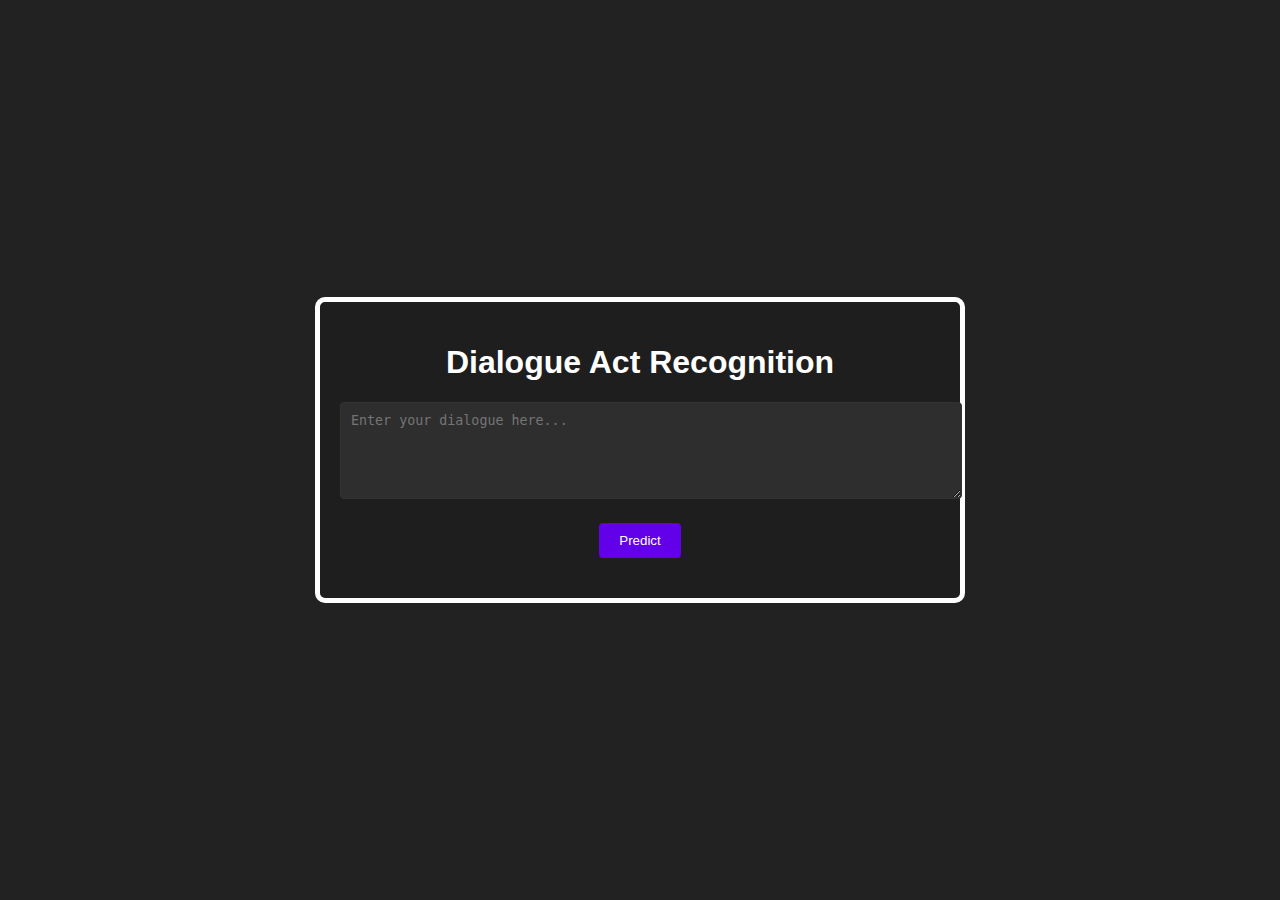
<file: 1) Dialogue Act Recognition/frontend/index.html>
<!DOCTYPE html>
<html lang="en">
<head>
    <meta charset="UTF-8">
    <meta name="viewport" content="width=device-width, initial-scale=1.0">
    <title>Dialogue Act Recognition</title>
    <link rel="stylesheet" href="styles.css">
</head>
<body>
    <div class="container">
        <h1>Dialogue Act Recognition</h1>
        <textarea id="inputText" class="input-text" rows="5" placeholder="Enter your dialogue here..."></textarea><br>
        <button class="btn" onclick="predictDialogueAct()">Predict</button>
        <div class="result" id="result"></div>
    </div>
    <script src="script.js"></script>
</body>
</html>
</file>
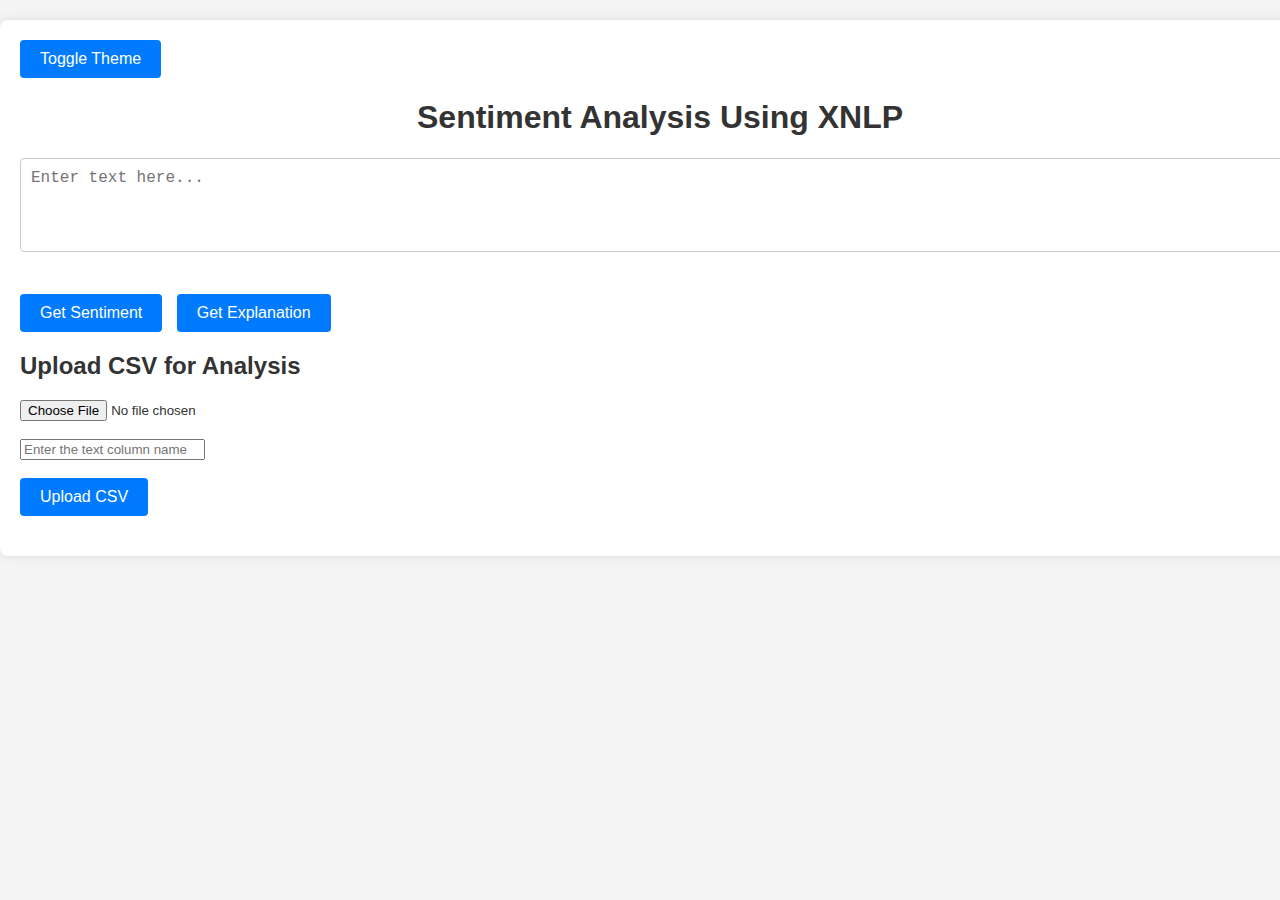
<file: 2) Sentiment Analysis Using X-NLP/Frontend/index.html>
<!DOCTYPE html>
<html lang="en">
<head>
    <meta charset="UTF-8">
    <meta name="viewport" content="width=device-width, initial-scale=1.0">
    <title>Sentiment Analysis</title>
    <link rel="stylesheet" href="styles/styles.css">
    <script src="https://code.jquery.com/jquery-3.6.0.min.js"></script>
</head>
<body>
    <div class="container">
        <button id="toggleTheme" class="btn">Toggle Theme</button>
        <h1>Sentiment Analysis Using XNLP</h1>
        <textarea id="inputText" rows="4" cols="50" placeholder="Enter text here..."></textarea><br><br>
        <button id="getSentiment" class="btn">Get Sentiment</button>
        <button id="getExplanation" class="btn">Get Explanation</button>
        <div>
            <h2>Upload CSV for Analysis</h2>
            <input type="file" id="csvFile" accept=".csv"><br><br>
            <input type="text" id="textColumnName" placeholder="Enter the text column name"><br><br>
            <button id="uploadCsv" class="btn">Upload CSV</button>
            <div id="loader" style="display:none;">Loading...</div>
        </div>
        <div id="result"></div>
    </div>

    <script src="js/themeToggle.js"></script>
    <script>
        $(document).ready(function() {
            $('#getSentiment').click(function() {
                const text = $('#inputText').val();
                $.ajax({
                    url: 'http://127.0.0.1:5000/predict',
                    type: 'POST',
                    contentType: 'application/json',
                    data: JSON.stringify({ text: text }),
                    success: function(response) {
                        $('#result').html(`<h3>Sentiment: ${response.sentiment}</h3>`);
                    }
                });
            });

            $('#getExplanation').click(function() {
                const text = $('#inputText').val();
                localStorage.setItem('explanationText', text);
                window.location.href = 'explanation.html';
            });

            $('#uploadCsv').click(function() {
                const fileInput = $('#csvFile')[0];
                const textColumnName = $('#textColumnName').val();
                if (fileInput.files.length === 0) {
                    alert("Please select a CSV file to upload.");
                    return;
                }
                if (textColumnName.trim() === "") {
                    alert("Please enter the text column name.");
                    return;
                }
                
                const formData = new FormData();
                formData.append('dataset', fileInput.files[0]);
                formData.append('text_feild', textColumnName);

                localStorage.removeItem('dataProcessed');
                localStorage.removeItem('dashboardData');

                // Store the formData in localStorage
                const fileReader = new FileReader();
                fileReader.onload = function(event) {
                    const fileData = event.target.result;
                    localStorage.setItem('csvData', fileData);
                    localStorage.setItem('textColumnName', textColumnName);
                    // Reset the dataProcessed flag
                    localStorage.setItem('dataProcessed', 'false');
                    window.location.href = 'db.html';
                };
                fileReader.readAsDataURL(fileInput.files[0]);
            });
        });
    </script>
</body>
</html>
</file>
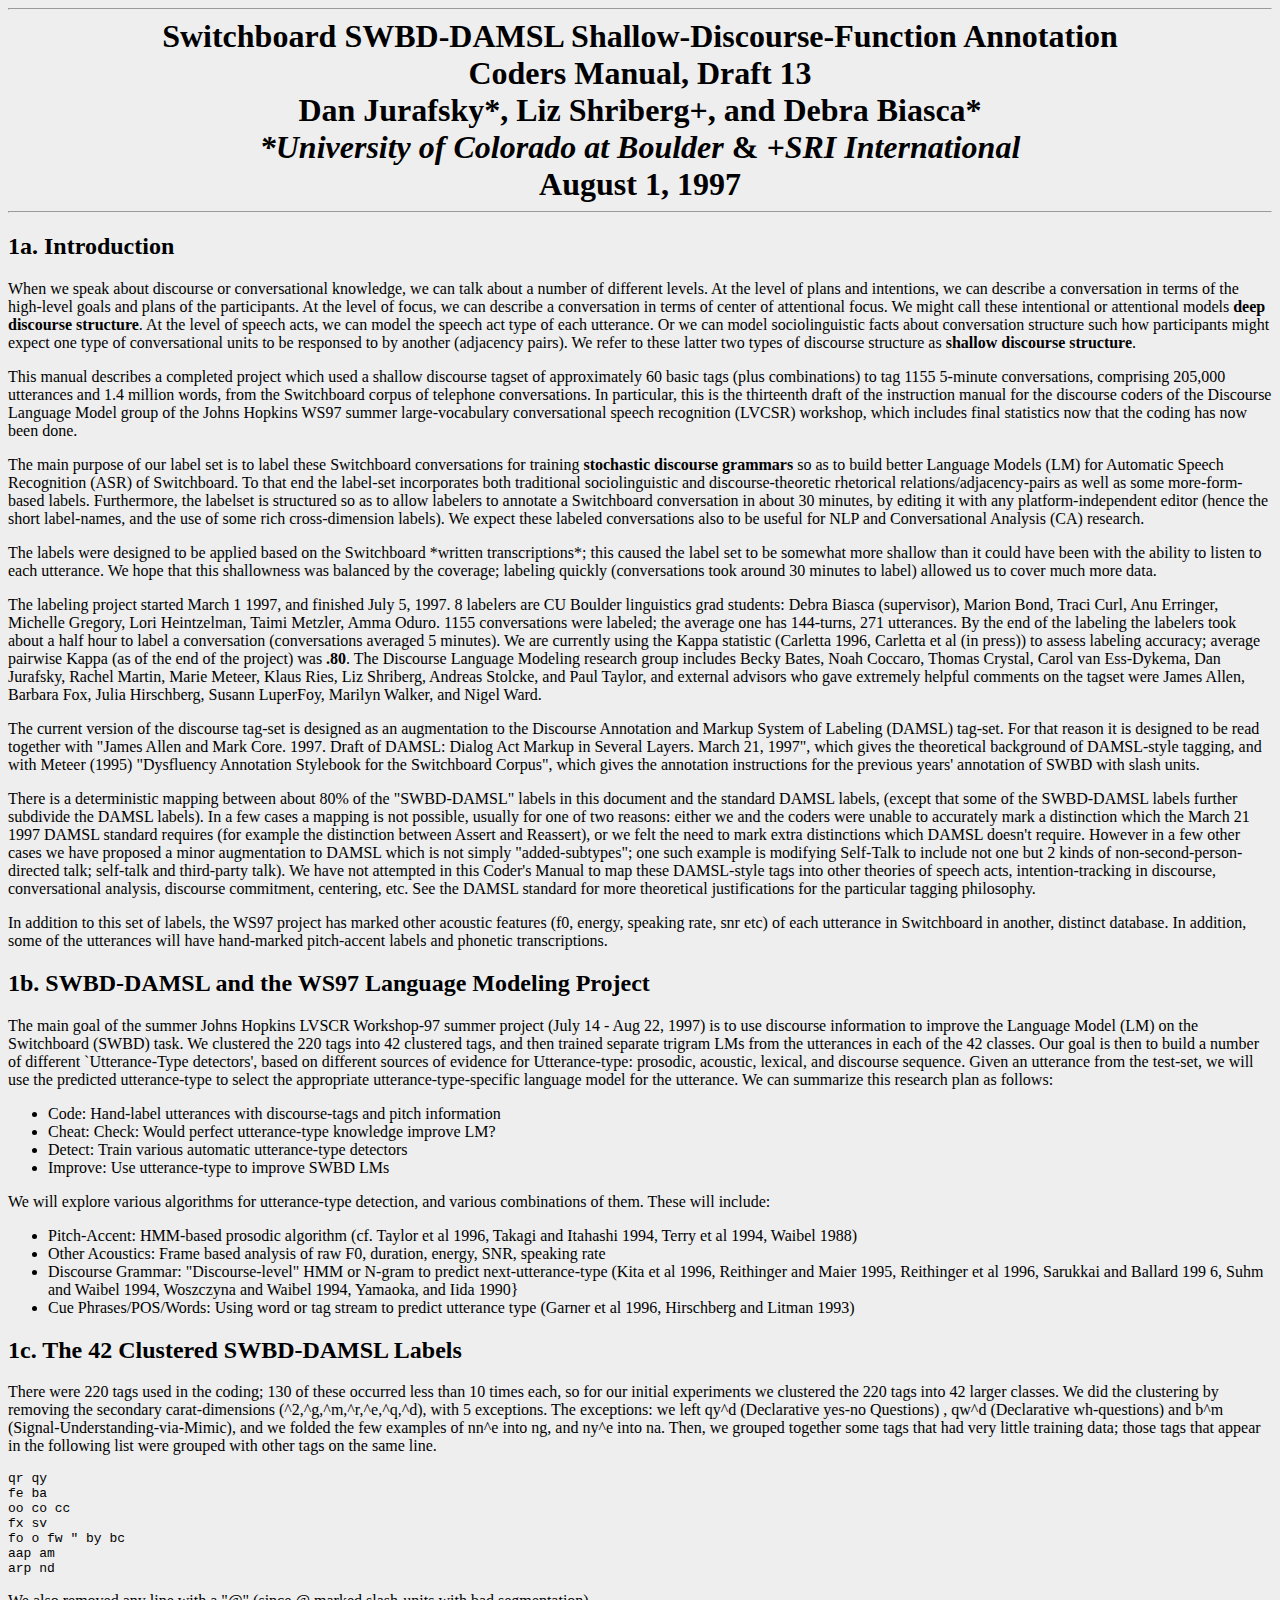
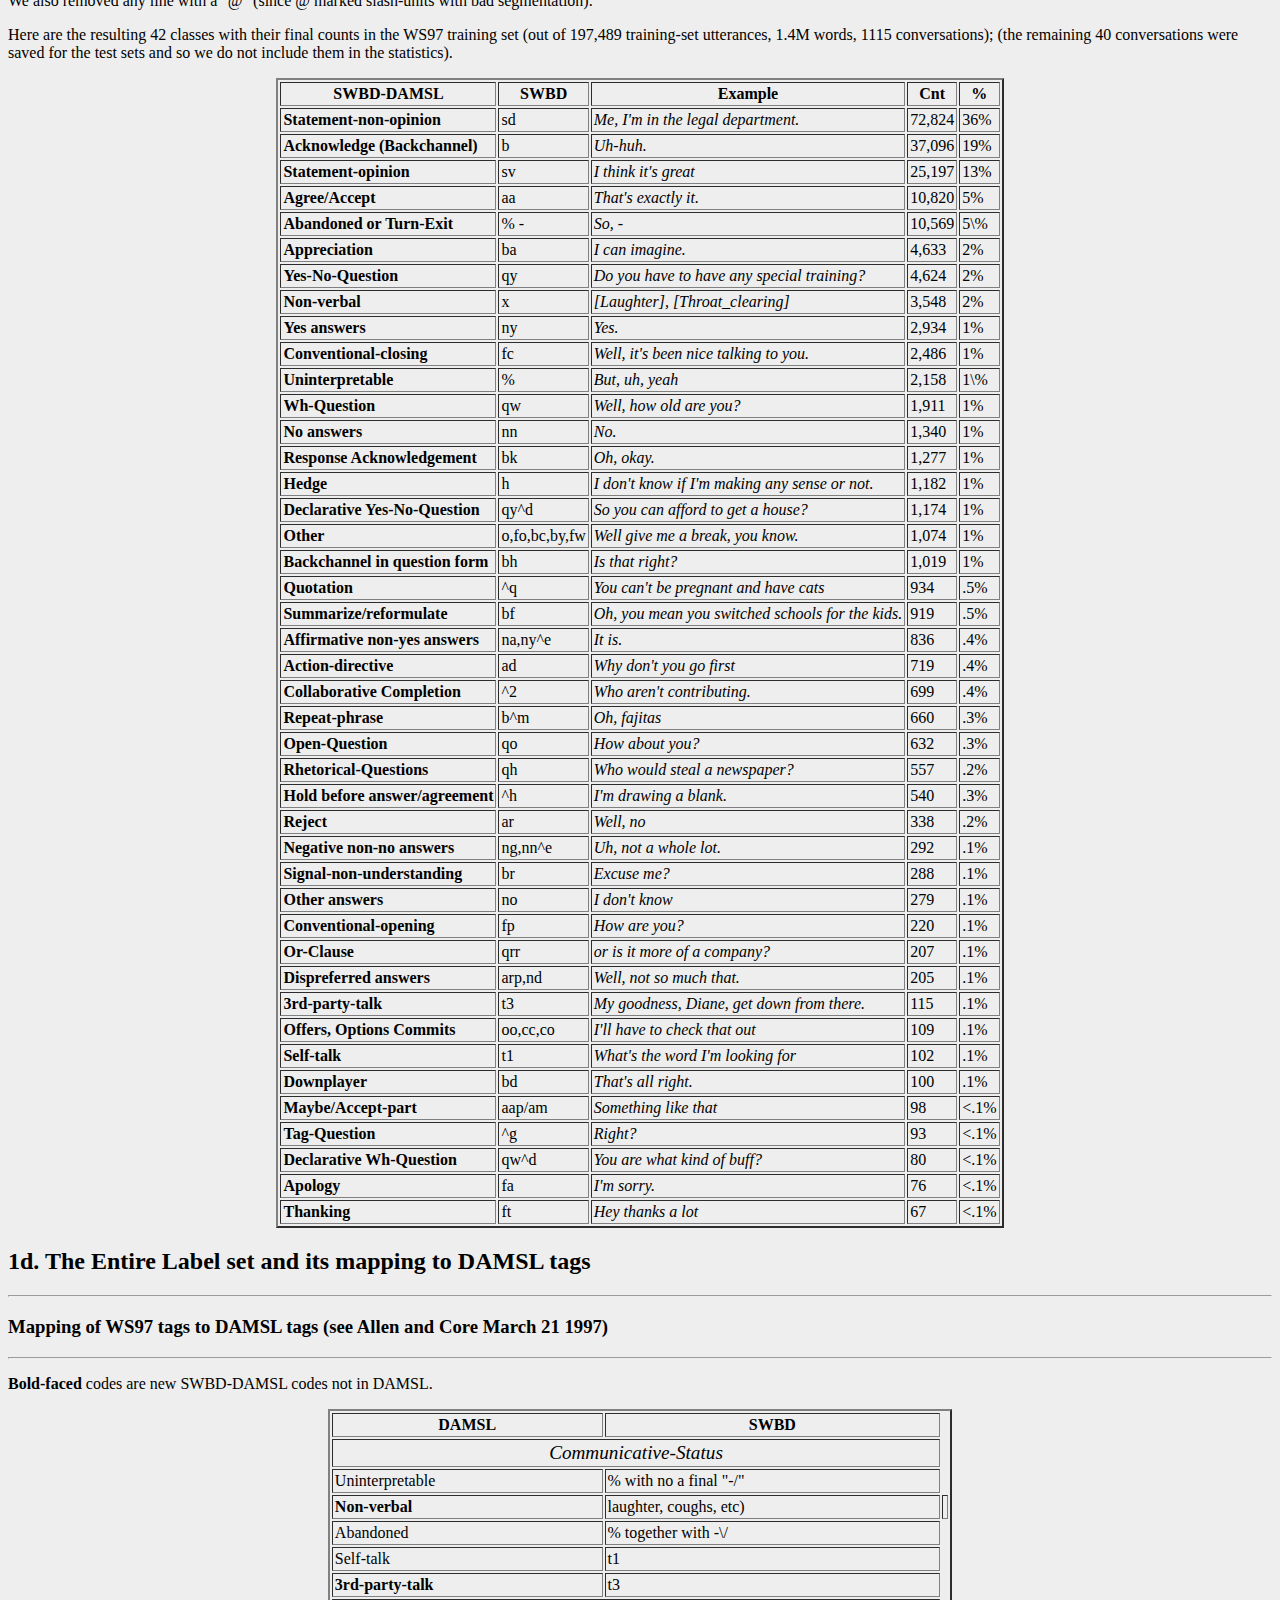
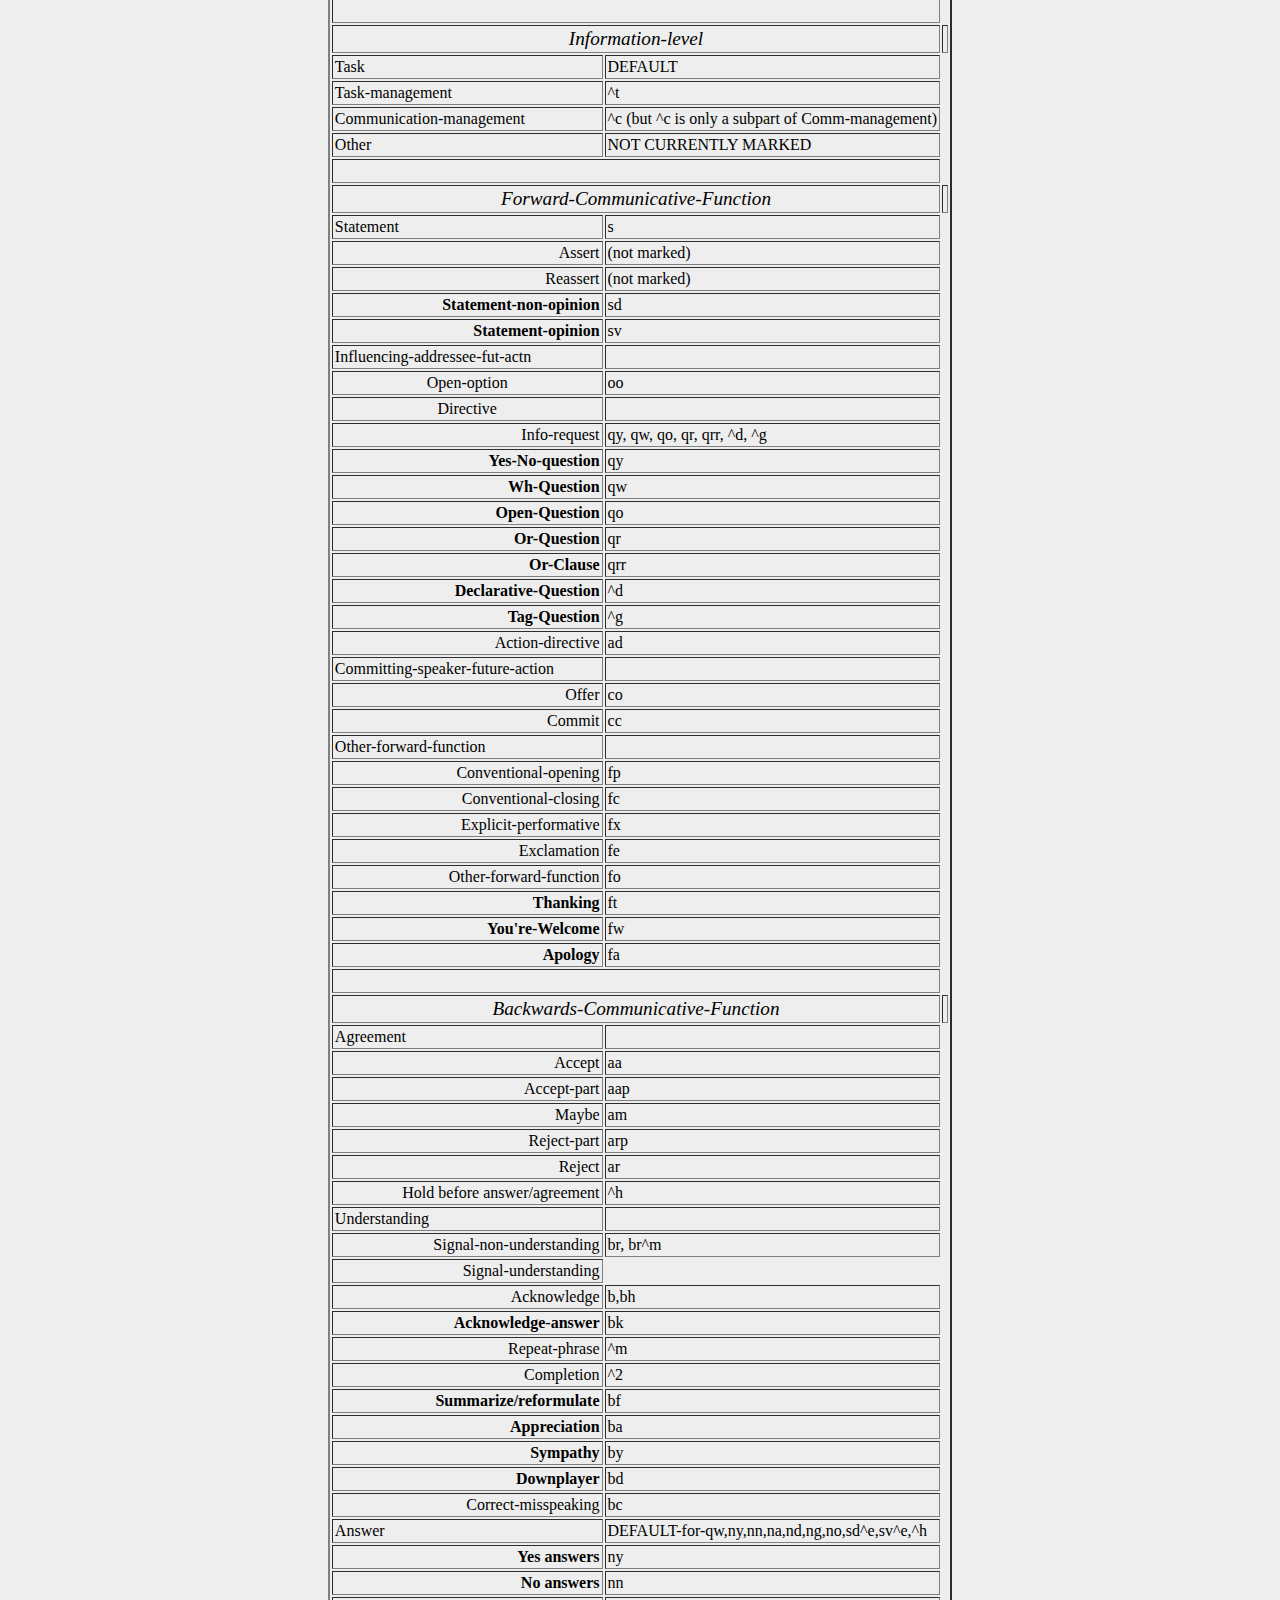
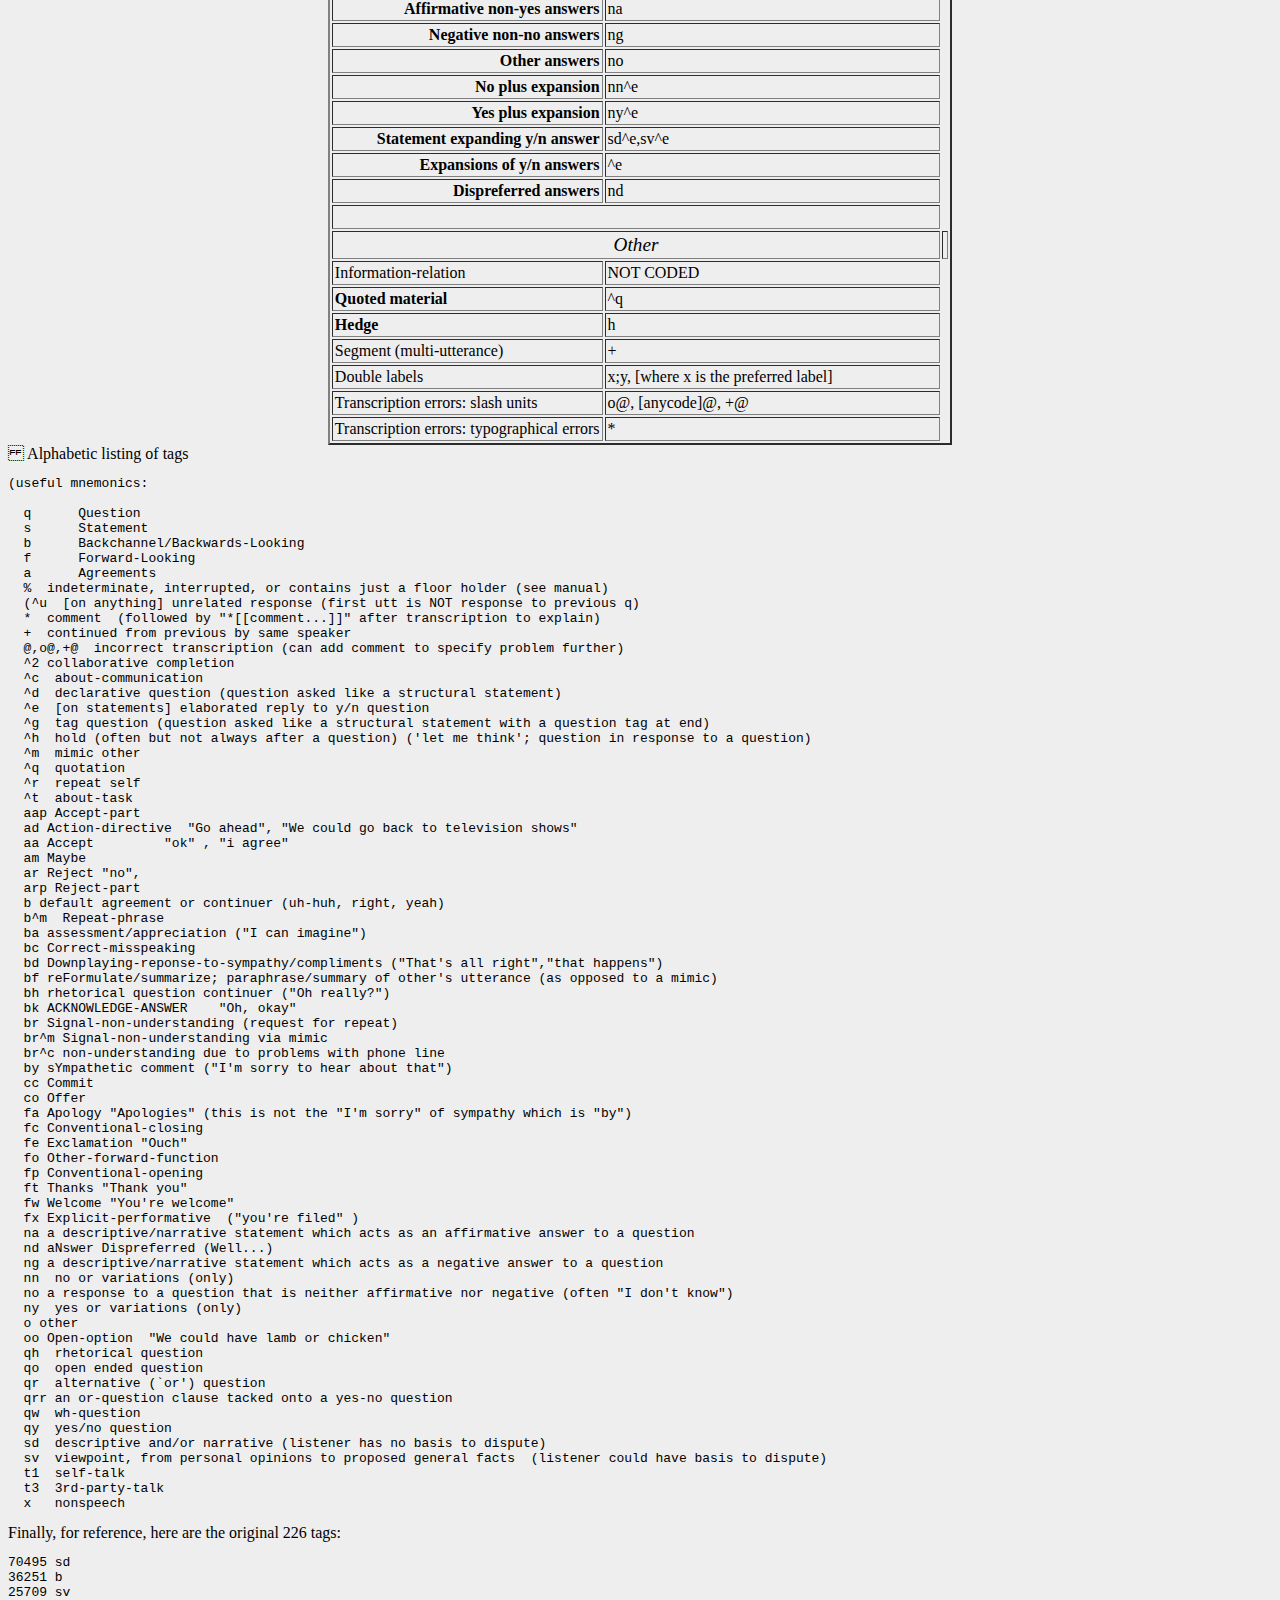
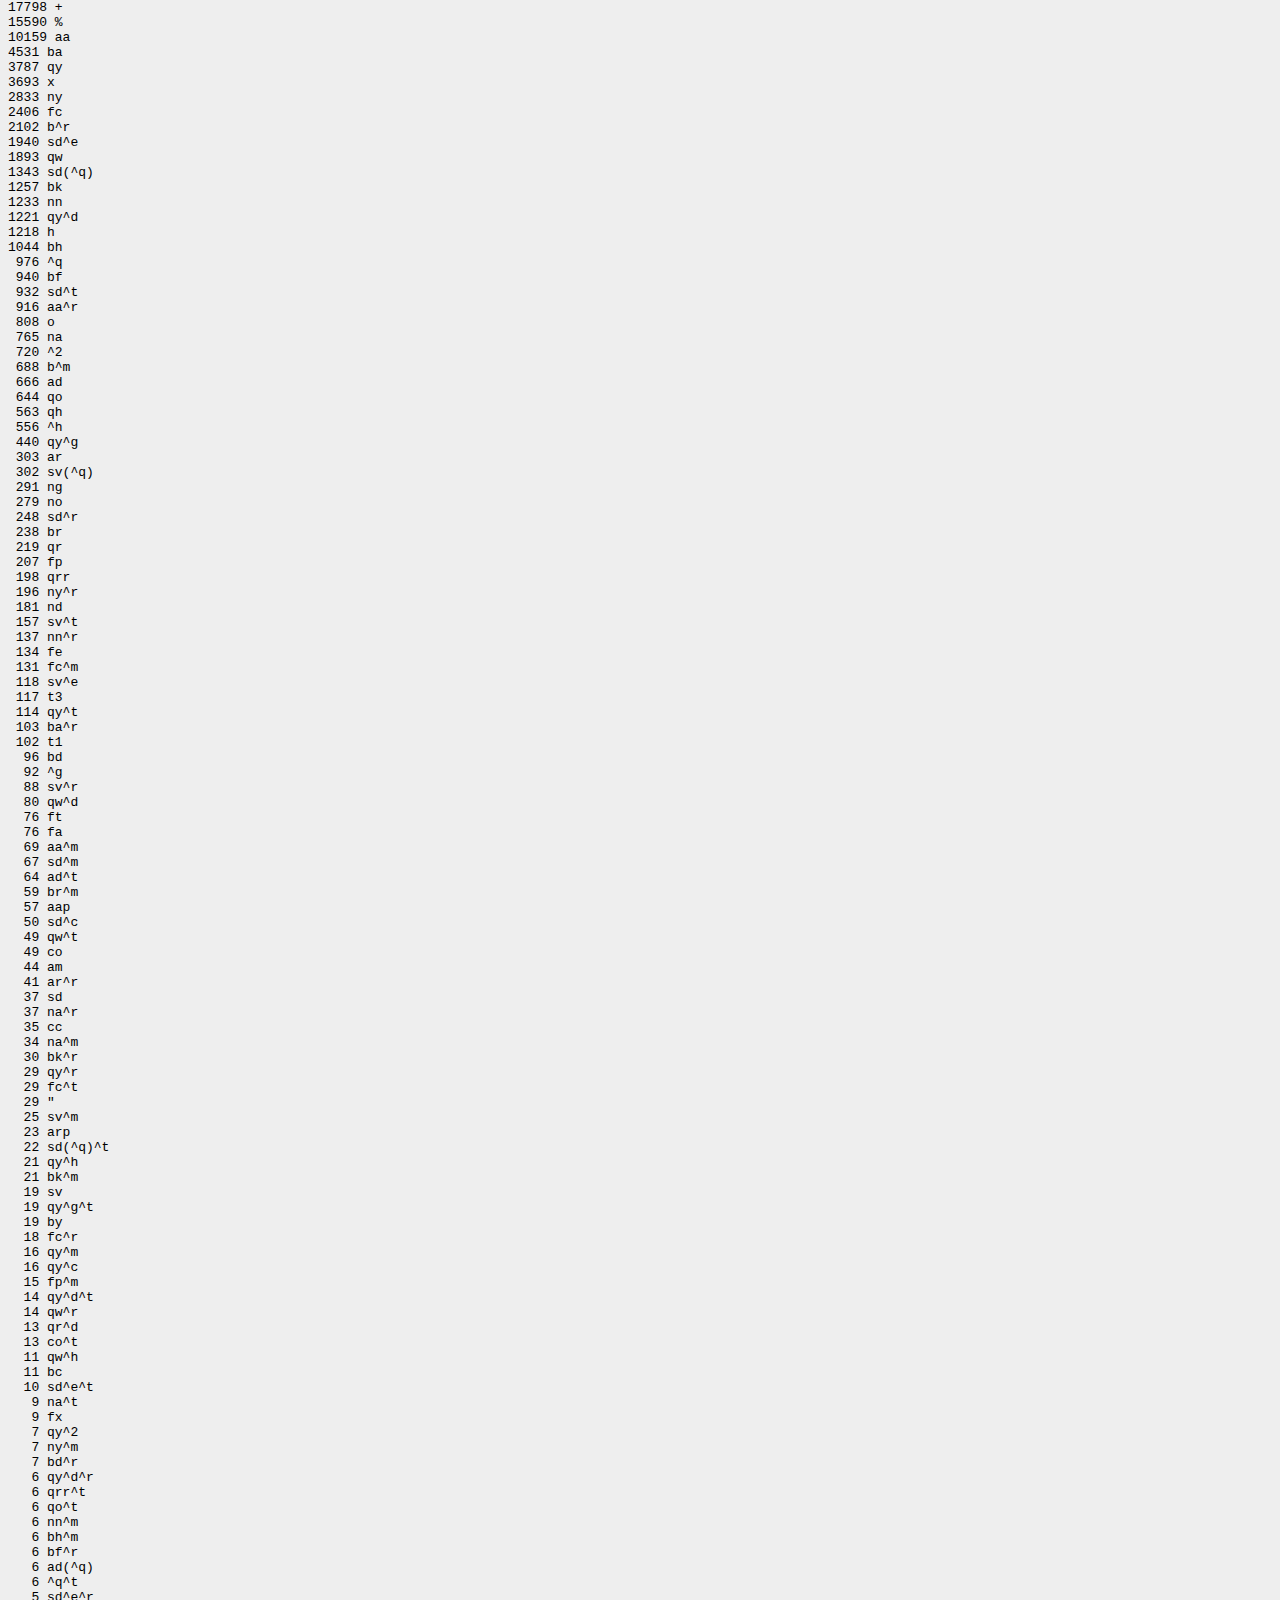
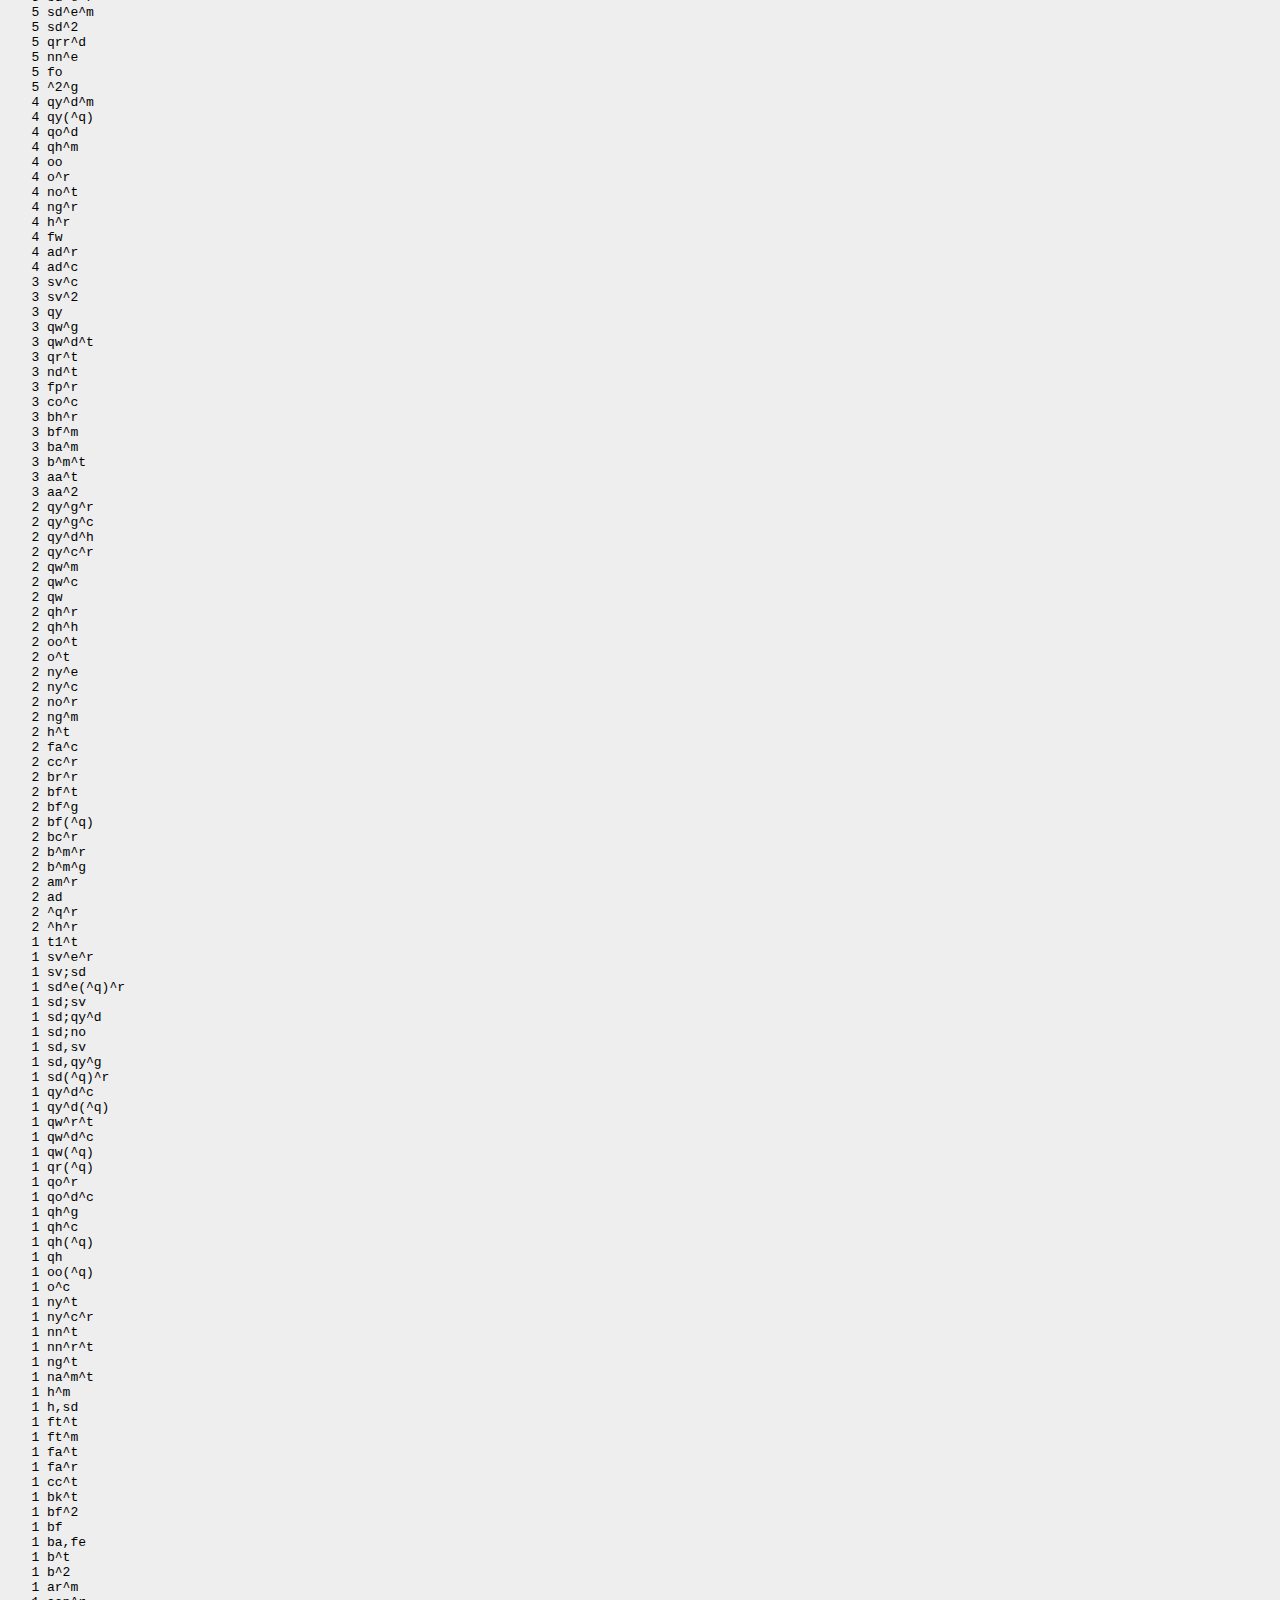
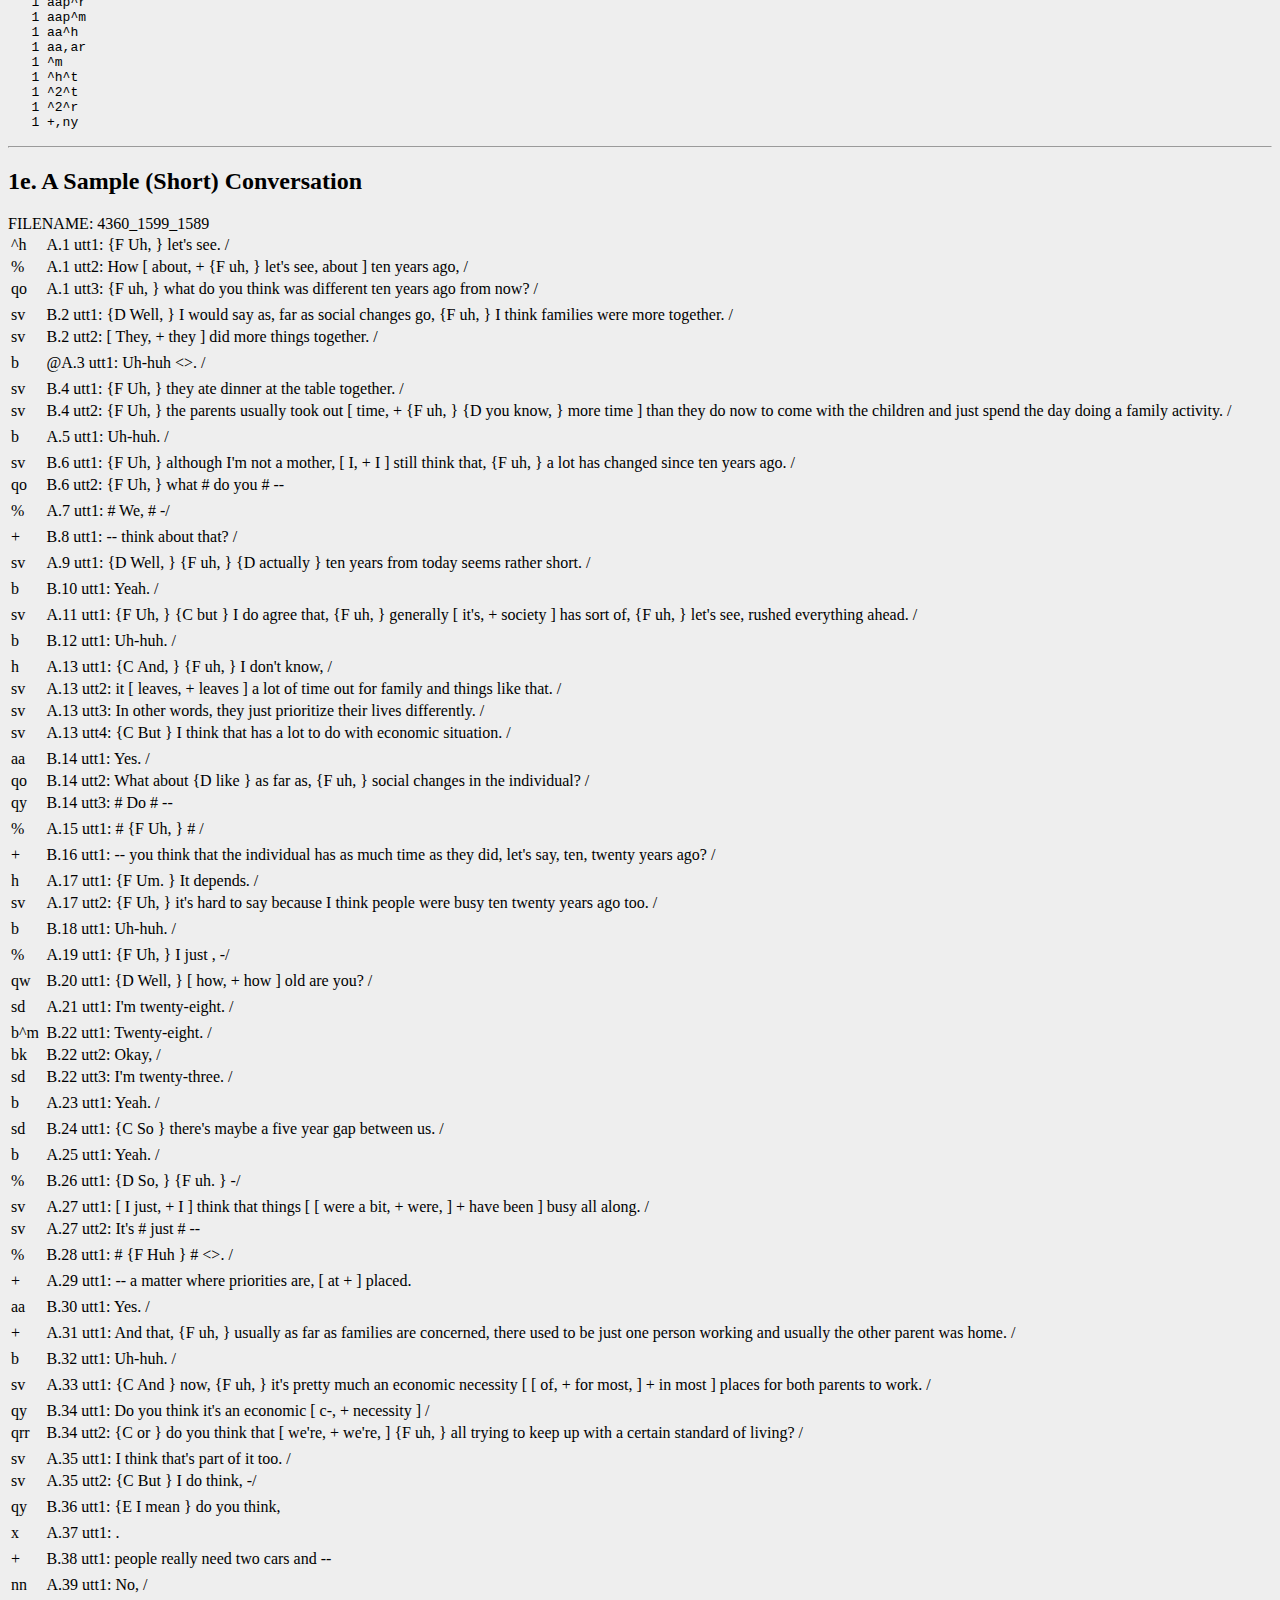
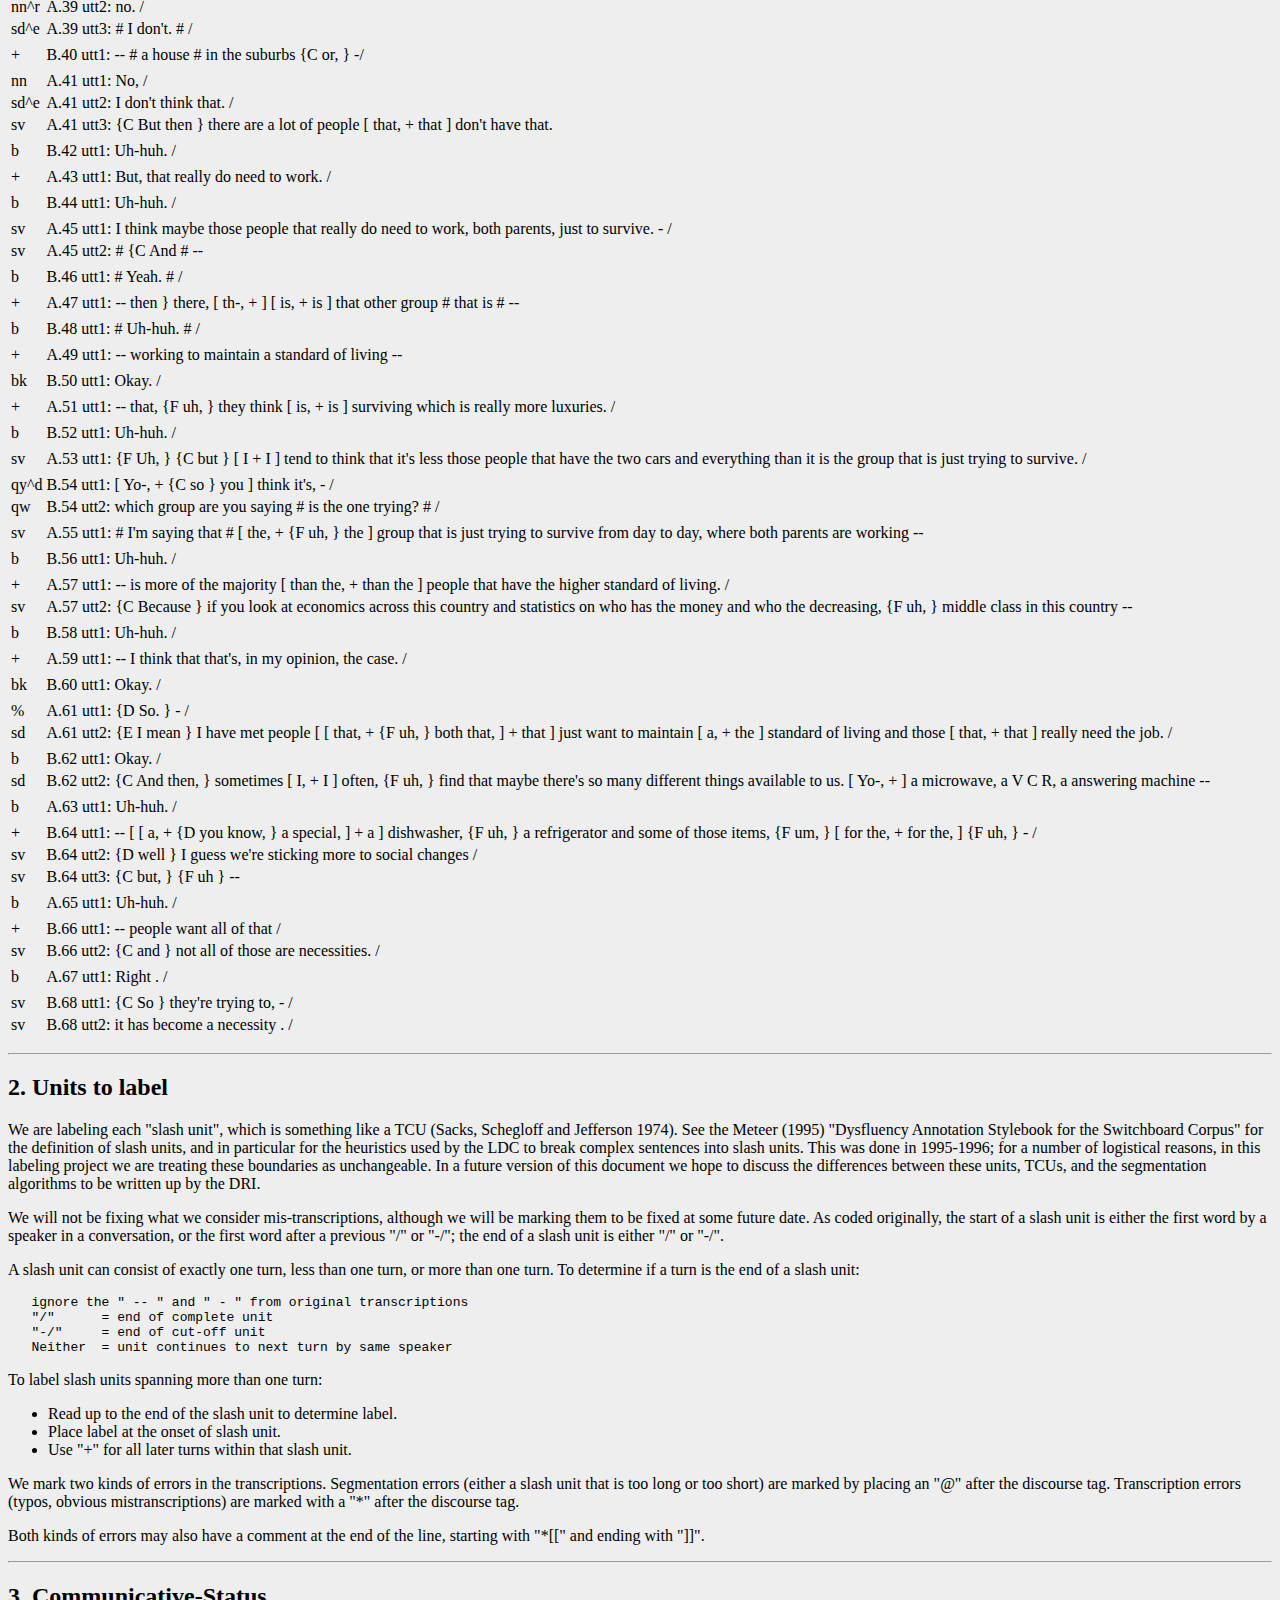
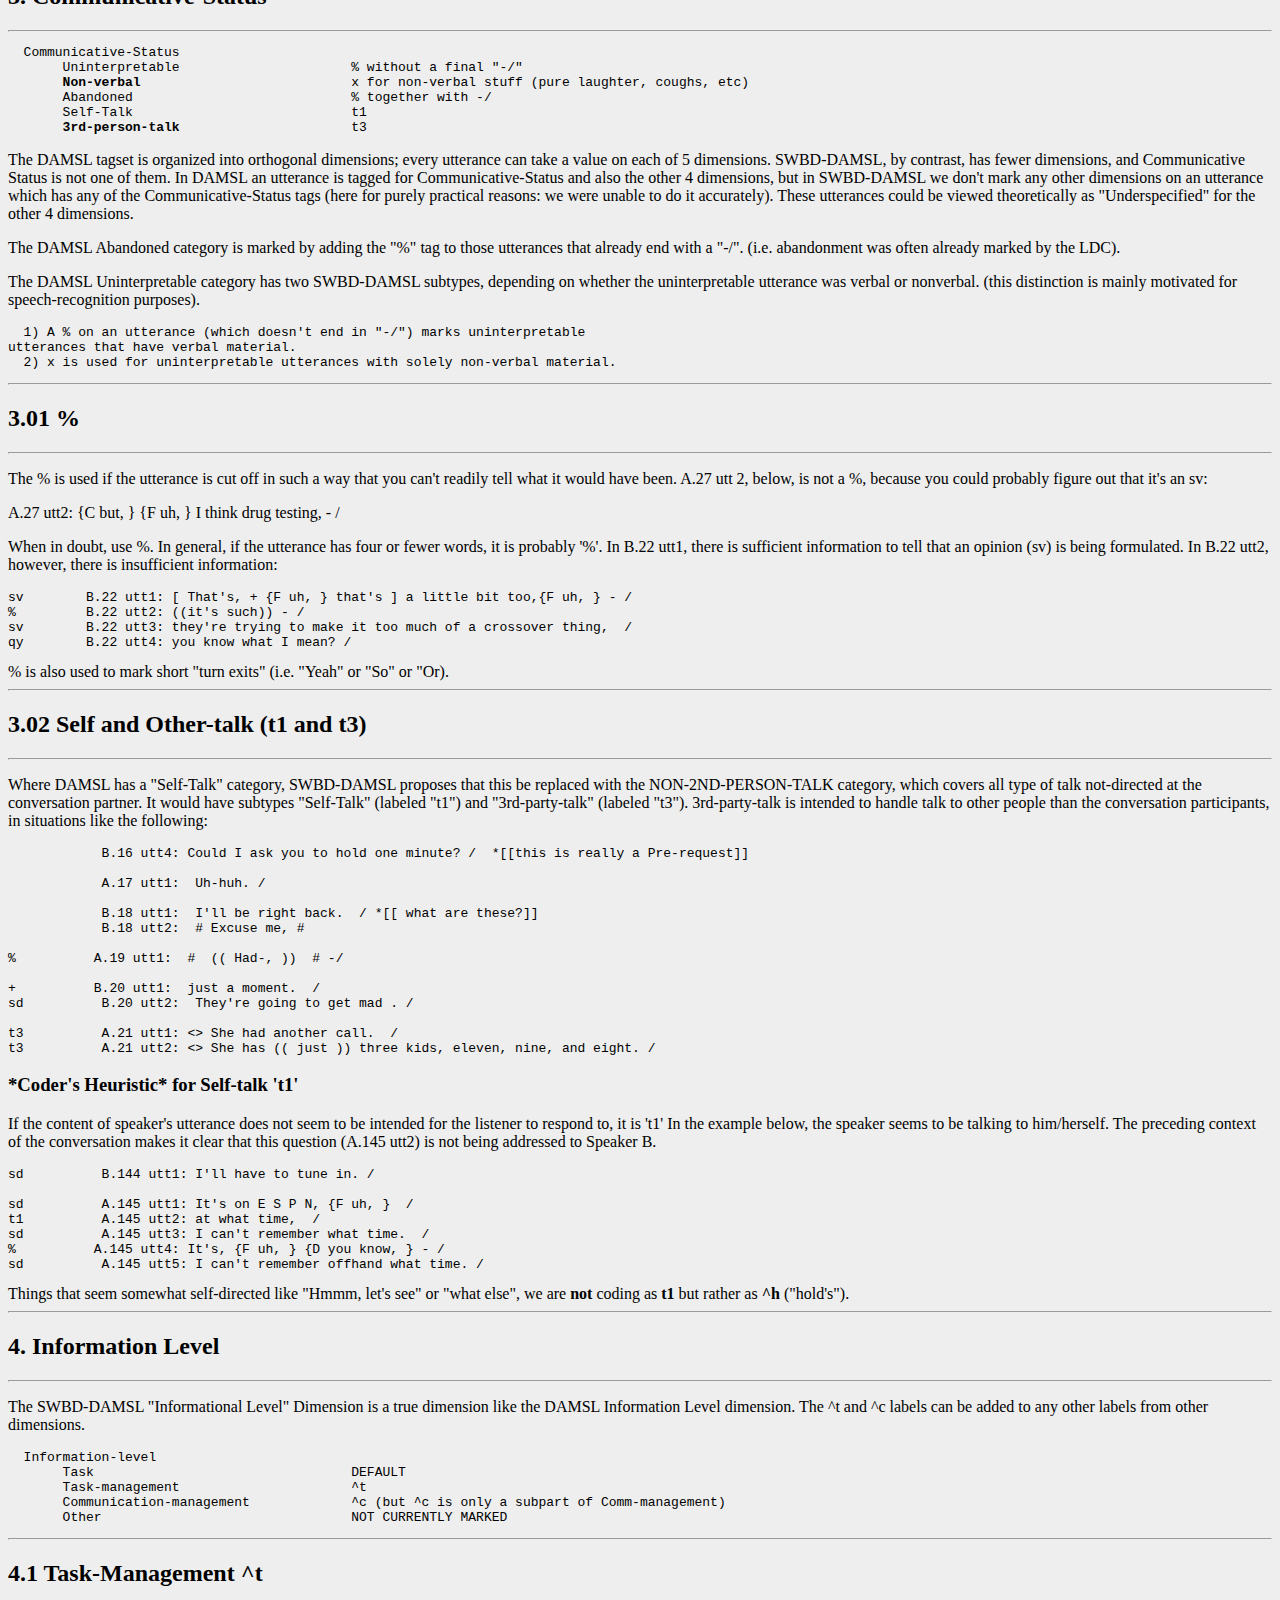
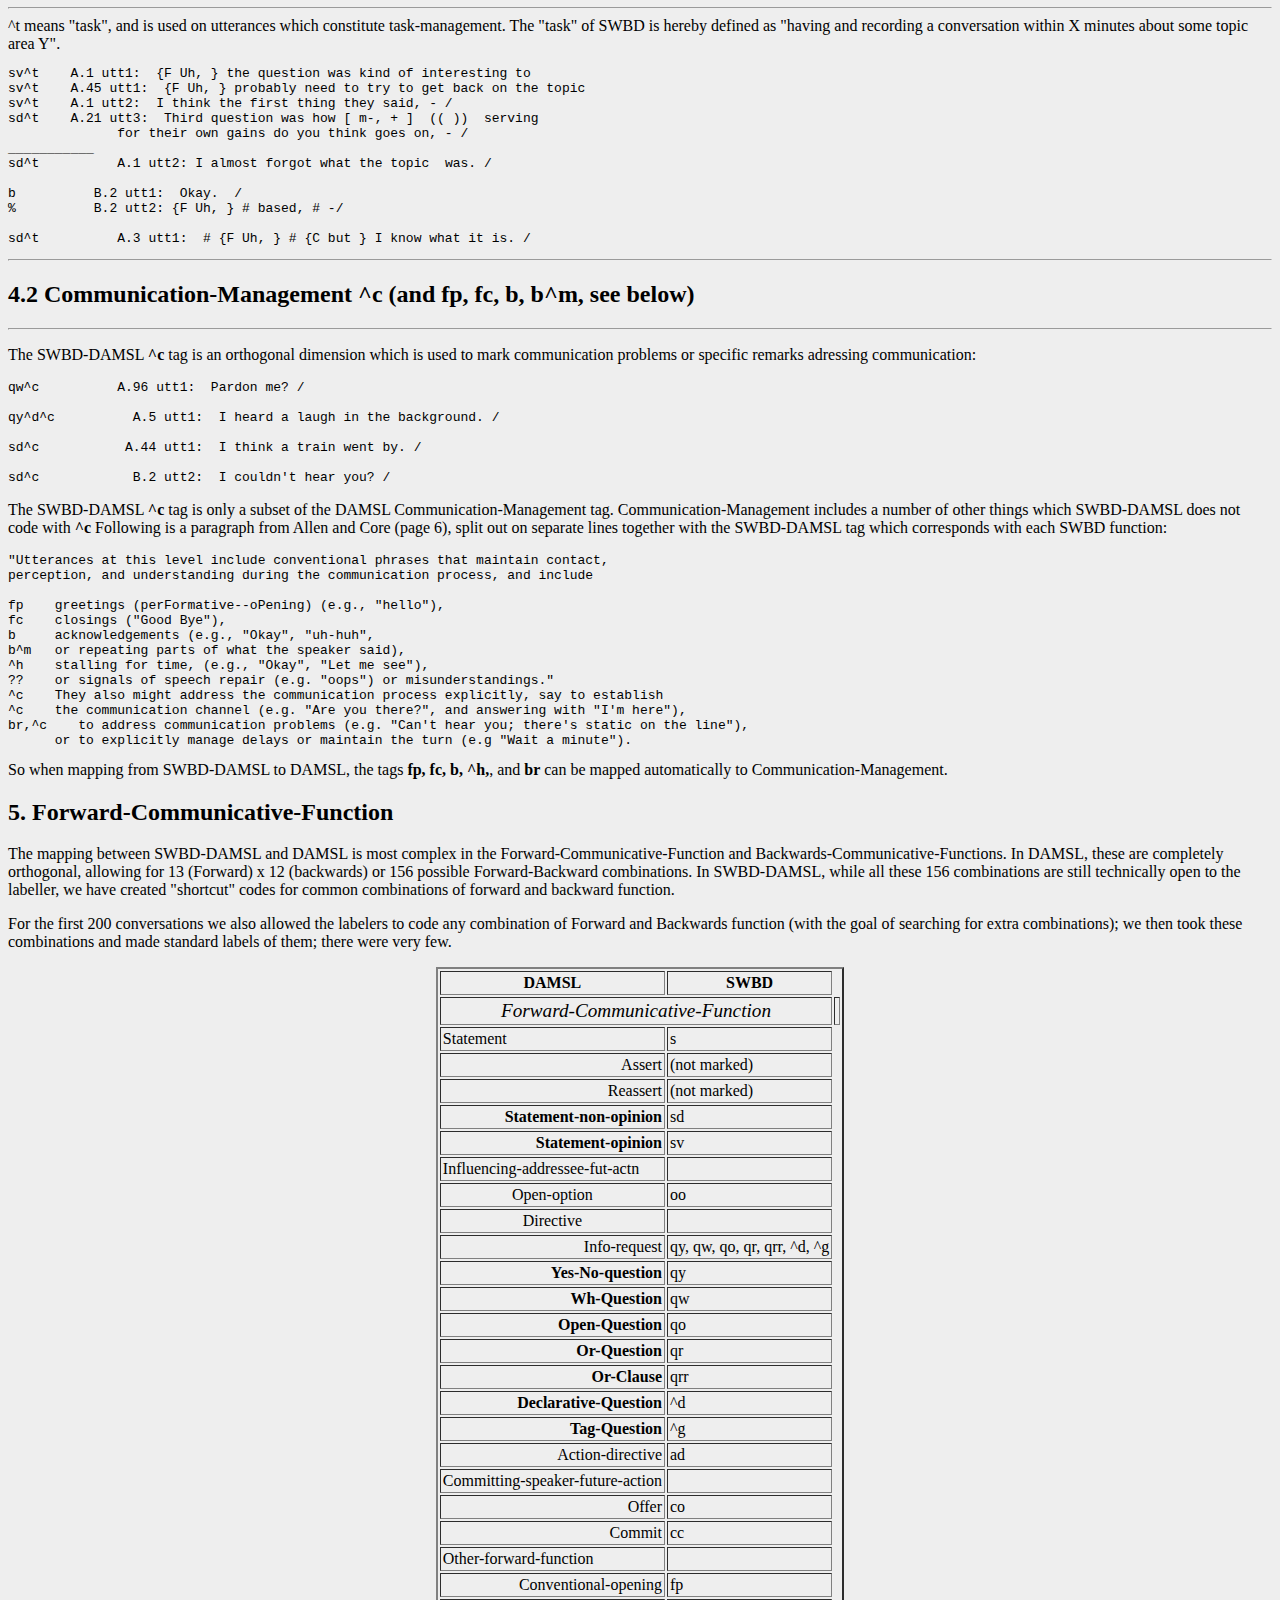
<file: 1) Dialogue Act Recognition/frontend/manual.august1.html>
<html>

<head>
        <title>WS-97 Switchboard DAMSL Coders Manual</title>
        <p>
</head>

<body bgcolor="EEEEEE" link="0000FF" vlink="008F00">

        <center>
        </center>
        <HR>

        <center>
                <font size=+3><b>
                                Switchboard SWBD-DAMSL Shallow-Discourse-Function Annotation<br>
                                Coders Manual, Draft 13 <br>
                                Dan Jurafsky*, Liz Shriberg+, and Debra Biasca* <br>
                                <i>*University of Colorado at Boulder </i> & <i> +SRI International</i><br>
                                August 1, 1997 <br>
                        </b></font>
        </center>

        <HR>
        <h2> 1a. Introduction</h2>

        <p>
                When we speak about discourse or conversational knowledge,
                we can talk about a number of different levels.
                At the level of plans and intentions, we can
                describe a conversation in terms of the high-level goals and
                plans of the participants.
                At the level of focus, we can describe a conversation in terms
                of center of attentional focus.
                We might call these intentional or attentional
                models <b>deep discourse structure</b>.
                At the level of speech acts, we can model the speech act
                type of each utterance.
                Or we can model sociolinguistic facts about conversation structure
                such how participants might expect one type of conversational units
                to be responsed to by another (adjacency pairs).
                We refer to these latter two types of discourse structure
                as <b>shallow discourse structure</b>.

        <p>
                This manual describes a completed project which
                used a shallow discourse tagset of approximately 60 basic tags
                (plus combinations) to tag 1155 5-minute conversations,
                comprising 205,000 utterances and 1.4 million words,
                from the Switchboard corpus of telephone conversations.
                In particular, this is the thirteenth draft of the instruction manual for the
                discourse coders of the Discourse Language Model group of
                the Johns Hopkins WS97 summer
                large-vocabulary conversational speech recognition (LVCSR) workshop,
                which includes final statistics now that the coding has now been done.
        <p>
                The main purpose of our label set is to label these Switchboard
                conversations for training <b>stochastic discourse grammars</b>
                so as to build better Language Models (LM) for
                Automatic Speech Recognition (ASR) of Switchboard.
                To that end the
                label-set incorporates both traditional sociolinguistic and
                discourse-theoretic rhetorical relations/adjacency-pairs as well as
                some more-form-based labels. Furthermore, the labelset is structured so
                as to allow labelers to annotate a Switchboard conversation in about 30
                minutes, by editing it with any platform-independent editor (hence the
                short label-names, and the use of some rich cross-dimension labels). We
                expect these labeled conversations also to be useful for NLP and
                Conversational Analysis (CA) research.

        <p>
                The labels were designed to be applied based on the
                Switchboard *written transcriptions*; this caused
                the label set to be somewhat more shallow than it could
                have been with the ability to listen to each utterance.
                We hope that this shallowness was balanced by the
                coverage; labeling quickly (conversations took around 30 minutes
                to label) allowed us to cover much more data.

        <p>
                The labeling project started March 1 1997, and finished July 5, 1997.
                8 labelers are CU Boulder linguistics grad students: Debra Biasca
                (supervisor), Marion Bond, Traci Curl, Anu Erringer, Michelle Gregory,
                Lori Heintzelman, Taimi Metzler, Amma Oduro. 1155
                conversations were labeled; the average one has 144-turns, 271 utterances.
                By the end of the labeling the labelers took
                about a half hour to label a conversation (conversations averaged
                5 minutes). We are currently using the Kappa statistic (Carletta 1996,
                Carletta et al (in press)) to assess labeling accuracy; average pairwise
                Kappa (as of the end of the project) was <b>.80</b>.
                The Discourse Language Modeling research group
                includes Becky Bates, Noah Coccaro, Thomas Crystal,
                Carol van Ess-Dykema, Dan Jurafsky, Rachel Martin, Marie
                Meteer, Klaus Ries, Liz Shriberg, Andreas Stolcke, and Paul Taylor,
                and external advisors who gave
                extremely helpful comments on the tagset were James Allen, Barbara Fox,
                Julia Hirschberg, Susann LuperFoy, Marilyn Walker, and Nigel Ward.

        <p>
                The current version of the discourse tag-set is designed as an
                augmentation to the Discourse Annotation and Markup System of Labeling
                (DAMSL) tag-set.
                For that reason it is designed to be read together
                with "James Allen and Mark Core. 1997. Draft of DAMSL: Dialog Act Markup in
                Several Layers. March 21, 1997", which gives the theoretical background
                of DAMSL-style tagging, and with Meteer (1995) "Dysfluency Annotation
                Stylebook for the Switchboard Corpus", which gives the annotation
                instructions for the previous years' annotation of SWBD with slash units.

        <p>
                There is a deterministic mapping between about 80% of
                the "SWBD-DAMSL" labels in this document and the standard DAMSL labels,
                (except that some of the SWBD-DAMSL labels further subdivide the DAMSL
                labels). In a few cases a mapping is not possible, usually for one of
                two reasons: either we and the coders were unable to accurately mark a
                distinction which the March 21 1997 DAMSL standard requires (for
                example the distinction between Assert and Reassert), or we felt the
                need to mark extra distinctions which DAMSL doesn't require.
                However in a few other cases we have proposed a minor augmentation to
                DAMSL which is not simply "added-subtypes"; one such example is
                modifying Self-Talk to include not one but 2 kinds of
                non-second-person- directed talk; self-talk and third-party talk).
                We have not attempted in this Coder's Manual to map these DAMSL-style tags
                into other theories of speech acts, intention-tracking in discourse,
                conversational analysis,
                discourse commitment, centering, etc. See the DAMSL standard for
                more theoretical justifications for the particular tagging philosophy.

        <p>
                In addition to this set of labels, the WS97 project has marked other acoustic
                features (f0, energy, speaking rate, snr etc) of each utterance in Switchboard in
                another, distinct database. In addition, some of the utterances will
                have hand-marked pitch-accent labels and phonetic transcriptions.

        <h2> 1b. SWBD-DAMSL and the WS97 Language Modeling Project</h2>
        <p>
                The main goal of the summer Johns Hopkins LVSCR Workshop-97 summer project
                (July 14 - Aug 22, 1997) is to use discourse information to improve the Language Model (LM)
                on the Switchboard (SWBD) task.
                We clustered the 220 tags into 42 clustered tags, and then trained
                separate trigram LMs from the utterances in each of the 42 classes.
                Our goal is then to build a number of different `Utterance-Type detectors',
                based on different sources of evidence for Utterance-type:
                prosodic, acoustic, lexical, and discourse sequence.
                Given an utterance from the test-set,
                we will use the predicted utterance-type to select
                the appropriate utterance-type-specific language model for the utterance.
                We can summarize this research plan as follows:

        <ul>
                <li>Code: Hand-label utterances with discourse-tags and pitch information
                <li>Cheat: Check: Would perfect utterance-type knowledge improve LM?
                <li>Detect: Train various automatic utterance-type detectors
                <li>Improve: Use utterance-type to improve SWBD LMs
        </ul>

        We will explore various algorithms for utterance-type detection,
        and various combinations of them. These will include:

        <ul>
                <li>Pitch-Accent: HMM-based prosodic algorithm (cf. Taylor et al 1996, Takagi and Itahashi 1994, Terry
                        et al 1994, Waibel 1988)
                <li>Other Acoustics: Frame based analysis of raw F0, duration, energy, SNR, speaking rate
                <li>Discourse Grammar: "Discourse-level" HMM or N-gram to predict next-utterance-type
                        (Kita et al 1996, Reithinger and Maier 1995, Reithinger et al 1996, Sarukkai and Ballard 199
                        6, Suhm and Waibel 1994, Woszczyna and Waibel 1994, Yamaoka, and Iida 1990}
                <li>Cue Phrases/POS/Words: Using word or tag stream to predict utterance type (Garner et al 1996,
                        Hirschberg and Litman 1993)
        </ul>
        <h2> 1c. The 42 Clustered SWBD-DAMSL Labels</h2>
        <p>
                There were 220 tags used in the coding; 130 of these occurred less than
                10 times each, so for our initial experiments we clustered the 220 tags
                into 42 larger classes. We did the clustering by
                removing the secondary carat-dimensions (^2,^g,^m,^r,^e,^q,^d),
                with 5 exceptions. The exceptions: we left
                qy^d (Declarative yes-no Questions) , qw^d (Declarative wh-questions)
                and b^m (Signal-Understanding-via-Mimic), and
                we folded the few examples of nn^e into ng,
                and ny^e into na.
                Then, we grouped together some tags that
                had very little training data; those tags that appear in the following
                list were grouped with other tags on the same line.

        <pre>
qr qy
fe ba
oo co cc
fx sv
fo o fw " by bc
aap am
arp nd
</pre>

        <p>
                We also removed any line with
                a "@" (since @ marked slash-units with bad segmentation).

        <p>
                Here are the resulting 42 classes with their final counts
                in the WS97 training set (out of 197,489 training-set utterances,
                1.4M words, 1115 conversations); (the remaining 40 conversations were
                saved for the test sets and so we do not include them in the statistics).

                <CENTER>
                        <TABLE BORDER=2 CELLSPACING=2 CELLPADDING=2>
                                <tr>
                                        <th>SWBD-DAMSL </th>
                                        <th>SWBD</th>
                                        <th>Example </th>
                                        <th>Cnt</th>
                                        <th> %</th>
                                <tr>
                                        <td><b>Statement-non-opinion</b></td>
                                        <td>sd </td>
                                        <td><i> Me, I'm in the legal department.</i> </td>
                                        <td>72,824 </td>
                                        <td> 36%
                                <tr>
                                        <td><b>Acknowledge (Backchannel) </b></td>
                                        <td>b</td>
                                        <td> <i>Uh-huh.</i> </td>
                                        <td> 37,096 </td>
                                        <td> 19%
                                <tr>
                                        <td><b>Statement-opinion</b></td>
                                        <td>sv</td>
                                        <td> <i>I think it's great</i></td>
                                        <td> 25,197 </td>
                                        <td> 13%
                                <tr>
                                        <td><b>Agree/Accept</b></td>
                                        <td>aa</td>
                                        <td> <i>That's exactly it.</i> </td>
                                        <td> 10,820 </td>
                                        <td> 5%
                                <tr>
                                        <td><b>Abandoned or Turn-Exit </b></td>
                                        <td>% -</td>
                                        <td><i>So, -</i></td>
                                        <td>10,569 </td>
                                        <td> 5\%
                                <tr>
                                        <td><b>Appreciation</b></td>
                                        <td>ba</td>
                                        <td><i>I can imagine.</i></td>
                                        <td> 4,633 </td>
                                        <td> 2%
                                <tr>
                                        <td><b>Yes-No-Question</b></td>
                                        <td>qy</td>
                                        <td><i>Do you have to have any special training?</i></td>
                                        <td>4,624 </td>
                                        <td> 2%
                                <tr>
                                        <td><b>Non-verbal </b></td>
                                        <td> x </td>
                                        <td> <i>[Laughter], [Throat_clearing]</i> </td>
                                        <td>3,548 </td>
                                        <td> 2%
                                <tr>
                                        <td><b>Yes answers </b></td>
                                        <td>ny </td>
                                        <td> <i>Yes.</i> </td>
                                        <td> 2,934 </td>
                                        <td> 1%
                                <tr>
                                        <td><b>Conventional-closing</b></td>
                                        <td>fc</td>
                                        <td><i>Well, it's been nice talking to you.</i></td>
                                        <td> 2,486 </td>
                                        <td>1%
                                <tr>
                                        <td><b>Uninterpretable</b></td>
                                        <td> %</td>
                                        <td><i>But, uh, yeah </i></td>
                                        <td>2,158 </td>
                                        <td> 1\%
                                <tr>
                                        <td><b>Wh-Question</b></td>
                                        <td> qw</td>
                                        <td><i>Well, how old are you?</i></td>
                                        <td>1,911 </td>
                                        <td> 1%
                                <tr>
                                        <td><b>No answers</b></td>
                                        <td>nn</td>
                                        <td> <i>No.</i> </td>
                                        <td> 1,340 </td>
                                        <td> 1%
                                <tr>
                                        <td><b>Response Acknowledgement</b></td>
                                        <td>bk</td>
                                        <td><i>Oh, okay.</i></td>
                                        <td>1,277</td>
                                        <td> 1%
                                <tr>
                                        <td><b>Hedge</b></td>
                                        <td>h</td>
                                        <td> <i>I don't know if I'm making any sense or not.</i> </td>
                                        <td>1,182 </td>
                                        <td> 1%
                                <tr>
                                        <td><b>Declarative Yes-No-Question </b></td>
                                        <td> qy^d</td>
                                        <td><i>So you can afford to get a house?</i></td>
                                        <td> 1,174 </td>
                                        <td> 1%
                                <tr>
                                        <td><b>Other</b></td>
                                        <td>o,fo,bc,by,fw</td>
                                        <td> <i> Well give me a break, you know. </i></td>
                                        <td>1,074 </td>
                                        <td> 1%
                                <tr>
                                        <td><b>Backchannel in question form </b></td>
                                        <td>bh</td>
                                        <td> <i>Is that right?</i> </td>
                                        <td> 1,019 </td>
                                        <td> 1%
                                <tr>
                                        <td><b>Quotation</b></td>
                                        <td>^q</td>
                                        <td> <i>You can't be pregnant and have cats</i> </td>
                                        <td> 934</td>
                                        <td>.5%
                                <tr>
                                        <td><b>Summarize/reformulate</b></td>
                                        <td>bf</td>
                                        <td><i>Oh, you mean you switched schools for the kids.</i> </td>
                                        <td> 919 </td>
                                        <td> .5%
                                <tr>
                                        <td><b>Affirmative non-yes answers</b></td>
                                        <td>na,ny^e </td>
                                        <td> <i>It is.</i> </td>
                                        <td> 836 </td>
                                        <td>.4%
                                <tr>
                                        <td><b>Action-directive </b></td>
                                        <td> ad</td>
                                        <td> <i>Why don't you go first</i></td>
                                        <td> 719 </td>
                                        <td> .4%
                                <tr>
                                        <td><b>Collaborative Completion</b></td>
                                        <td> ^2</td>
                                        <td><i>Who aren't contributing.</i></td>
                                        <td>699</td>
                                        <td>.4%
                                <tr>
                                        <td><b>Repeat-phrase</b></td>
                                        <td>b^m</td>
                                        <td> <i>Oh, fajitas</i> </td>
                                        <td> 660 </td>
                                        <td> .3%
                                <tr>
                                        <td><b>Open-Question</b></td>
                                        <td> qo</td>
                                        <td><i>How about you?</i></td>
                                        <td>632 </td>
                                        <td> .3%
                                <tr>
                                        <td><b>Rhetorical-Questions</b></td>
                                        <td> qh</td>
                                        <td><i>Who would steal a newspaper? </i></td>
                                        <td>557</td>
                                        <td>.2%
                                <tr>
                                        <td><b>Hold before answer/agreement</b></td>
                                        <td>^h</td>
                                        <td> <i>I'm drawing a blank.</i> </td>
                                        <td> 540 </td>
                                        <td> .3%
                                <tr>
                                        <td><b>Reject</b></td>
                                        <td>ar</td>
                                        <td> <i>Well, no</i> </td>
                                        <td>338</td>
                                        <td>.2%
                                <tr>
                                        <td><b>Negative non-no answers</b></td>
                                        <td>ng,nn^e </td>
                                        <td> <i> Uh, not a whole lot.</i> </td>
                                        <td>292 </td>
                                        <td> .1%
                                <tr>
                                        <td><b>Signal-non-understanding</b></td>
                                        <td>br</td>
                                        <td> <i>Excuse me? </i> </td>
                                        <td> 288 </td>
                                        <td> .1%
                                <tr>
                                        <td><b>Other answers</b></td>
                                        <td>no </td>
                                        <td> <i>I don't know</i> </td>
                                        <td> 279 </td>
                                        <td> .1%
                                <tr>
                                        <td><b>Conventional-opening</b></td>
                                        <td>fp</td>
                                        <td><i>How are you?</i></td>
                                        <td>220 </td>
                                        <td> .1%
                                <tr>
                                        <td><b>Or-Clause</b></td>
                                        <td> qrr</td>
                                        <td><i>or is it more of a company?</i> </td>
                                        <td>207 </td>
                                        <td> .1%
                                <tr>
                                        <td><b>Dispreferred answers</b></td>
                                        <td>arp,nd </td>
                                        <td><i>Well, not so much that.</i></td>
                                        <td> 205 </td>
                                        <td> .1%
                                <tr>
                                        <td><b>3rd-party-talk </b></td>
                                        <td> t3</td>
                                        <td> <i>My goodness, Diane, get down from there.</i> </td>
                                        <td> 115 </td>
                                        <td>.1%
                                <tr>
                                        <td><b>Offers, Options Commits</b></td>
                                        <td>oo,cc,co</td>
                                        <td> <i>I'll have to check that out</i> </td>
                                        <td>109 </td>
                                        <td> .1%
                                <tr>
                                        <td><b>Self-talk</b></td>
                                        <td>t1 </td>
                                        <td><i>What's the word I'm looking for</i> </td>
                                        <td> 102 </td>
                                        <td> .1%
                                <tr>
                                        <td><b>Downplayer</b></td>
                                        <td>bd</td>
                                        <td> <i>That's all right.</i> </td>
                                        <td> 100 </td>
                                        <td> .1%
                                <tr>
                                        <td><b>Maybe/Accept-part</b></td>
                                        <td>aap/am</td>
                                        <td> <i>Something like that</i></td>
                                        <td> 98 </td>
                                        <td>
                                                <.1% <tr>
                                        <td><b>Tag-Question</b></td>
                                        <td> ^g</td>
                                        <td><i>Right?</i> </td>
                                        <td>93 </td>
                                        <td>
                                                <.1% <tr>
                                        <td><b>Declarative Wh-Question</b></td>
                                        <td> qw^d</td>
                                        <td><i>You are what kind of buff?</i></td>
                                        <td>80 </td>
                                        <td>
                                                <.1% <tr>
                                        <td><b>Apology</b></td>
                                        <td>fa</td>
                                        <td> <i>I'm sorry.</i> </td>
                                        <td>76 </td>
                                        <td>
                                                <.1% <tr>
                                        <td><b>Thanking</b></td>
                                        <td>ft</td>
                                        <td> <i> Hey thanks a lot</i> </td>
                                        <td>67 </td>
                                        <td>
                                                <.1% </table>
                </center>


        <h2> 1d. The Entire Label set and its mapping to DAMSL tags </h2>
        <hr>
        <h3>Mapping of WS97 tags to DAMSL tags (see Allen and Core March 21 1997)</h3>
        <hr>
        <p>
                <b>Bold-faced</b> codes are new SWBD-DAMSL codes not in DAMSL.
        <p>
                <CENTER>
                        <TABLE BORDER=2 CELLSPACING=2 CELLPADDING=2>
                                <tr>
                                        <th>DAMSL </th>
                                        <th>SWBD</th>
                                </tr>
                                <tr>
                                        <td colspan=2 align=center> <i><big>Communicative-Status</big></i></td>
                                <tr>
                                        <td> Uninterpretable </td>
                                        <td>% with no a final "-/"
                                <tr>
                                        <td><b>Non-verbal</b><br> </td>
                                        <td>laughter, coughs, etc)
                                        <td>
                                <tr>
                                        <td> Abandoned </td>
                                        <td> % together with -\/</td>
                                <tr>
                                        <td> Self-talk </td>
                                        <td>t1 </td>
                                <tr>
                                        <td> <b>3rd-party-talk</b> </td>
                                        <td> t3</td>
                                <tr>
                                        <td colspan=2 align=center><br></td>
                                </tr>
                                <tr>
                                        <td colspan=2 align=center><i><big>Information-level</big></i><br></td>
                                        <td><br></td>
                                </tr>

                                <tr>
                                        <td> Task</td>
                                        <td> DEFAULT
                                </tr>
                                <tr>
                                        <td> Task-management </td>
                                        <td>^t
                                <tr>
                                        <td> Communication-management </td>
                                        <td>^c (but ^c is only a subpart of Comm-management)
                                <tr>
                                        <td> Other </td>
                                        <td>NOT CURRENTLY MARKED</td>
                                </tr>
                                <tr>
                                        <td colspan=2 align=center><br></td>
                                </tr>

                                <tr>
                                        <td colspan=2 align=center><i><big>Forward-Communicative-Function</big></i><br>
                                        </td>
                                        <td><br></td>
                                <tr>
                                        <td> Statement </td>
                                        <td>s</td>
                                <tr>
                                        <td align=right> Assert </td>
                                        <td>(not marked)</td>
                                <tr>
                                        <td align=right> Reassert </td>
                                        <td>(not marked)</td>
                                <tr>
                                        <td align=right> <b>Statement-non-opinion</b> </td>
                                        <td>sd </td>
                                <tr>
                                        <td align=right> <b>Statement-opinion</b> </td>
                                        <td>sv </td>
                                <tr>
                                        <td>Influencing-addressee-fut-actn</td>
                                        <td><br></td>
                                </tr>
                                <tr>
                                        <td align=center> Open-option </td>
                                        <td>oo</td>
                                <tr>
                                        <td align=center> Directive</td>
                                        <td><br></td>
                                <tr>
                                        <td align=right> Info-request
                                        <td>qy, qw, qo, qr, qrr, ^d, ^g</td>
                                <tr>
                                        <td align=right> <b>Yes-No-question</b>
                                        <td>qy</td>
                                <tr>
                                        <td align=right> <b>Wh-Question </b>
                                        <td>qw</td>
                                <tr>
                                        <td align=right> <b>Open-Question </b>
                                        <td>qo</td>
                                <tr>
                                        <td align=right> <b>Or-Question</b>
                                        <td>qr</td>
                                <tr>
                                        <td align=right> <b>Or-Clause</b>
                                        <td>qrr</td>
                                <tr>
                                        <td align=right> <b>Declarative-Question</b>
                                        <td>^d</td>
                                <tr>
                                        <td align=right> <b>Tag-Question</b>
                                        <td>^g</td>
                                <tr>
                                        <td align=right> Action-directive </td>
                                        <td> ad</td>

                                <tr>
                                        <td> Committing-speaker-future-action</td>
                                        <td><br></td>
                                <tr>
                                        <td align=right> Offer </td>
                                        <td>co</td>
                                <tr>
                                        <td align=right> Commit </td>
                                        <td>cc</td>
                                <tr>
                                        <td> Other-forward-function</td>
                                        <td><br></td>
                                <tr>
                                        <td align=right> Conventional-opening </td>
                                        <td>fp</td>
                                <tr>
                                        <td align=right> Conventional-closing </td>
                                        <td>fc</td>
                                <tr>
                                        <td align=right> Explicit-performative </td>
                                        <td>fx</td>
                                <tr>
                                        <td align=right> Exclamation </td>
                                        <td>fe</td>
                                <tr>
                                        <td align=right> Other-forward-function </td>
                                        <td>fo</td>
                                <tr>
                                        <td align=right> <b>Thanking</b> </td>
                                        <td>ft</td>
                                <tr>
                                        <td align=right> <b>You're-Welcome</b> </td>
                                        <td>fw</td>
                                <tr>
                                        <td align=right> <b>Apology</b> </td>
                                        <td>fa</td>

                                <tr>
                                        <td colspan=2 align=center><br></td>
                                </tr>

                                <tr>
                                        <td colspan=2 align=center>
                                                <i><big>Backwards-Communicative-Function</big></i><br></td>
                                        <td><br></td>
                                <tr>
                                        <td> Agreement</td>
                                        <td><br></td>
                                <tr>
                                        <td align=right> Accept </td>
                                        <td>aa</td>
                                <tr>
                                        <td align=right> Accept-part </td>
                                        <td>aap</td>
                                <tr>
                                        <td align=right> Maybe </td>
                                        <td>am</td>
                                <tr>
                                        <td align=right> Reject-part </td>
                                        <td>arp</td>
                                <tr>
                                        <td align=right> Reject </td>
                                        <td>ar</td>
                                <tr>
                                        <td align=right> Hold before answer/agreement </td>
                                        <td>^h</td>
                                <tr>
                                        <td> Understanding</td>
                                        <td><br></td>
                                <tr>
                                        <td align=right> Signal-non-understanding </td>
                                        <td>br, br^m</td>
                                <tr>
                                        <td align=right> Signal-understanding</td>
                                <tr>
                                        <td align=right> Acknowledge </td>
                                        <td>b,bh</td>
                                <tr>
                                        <td align=right> <b>Acknowledge-answer</b> </td>
                                        <td>bk</td>
                                <tr>
                                        <td align=right> Repeat-phrase </td>
                                        <td>^m</td>
                                <tr>
                                        <td align=right> Completion </td>
                                        <td>^2</td>
                                <tr>
                                        <td align=right> <b>Summarize/reformulate</b> </td>
                                        <td>bf</td>
                                <tr>
                                        <td align=right> <b>Appreciation</b> </td>
                                        <td>ba</td>
                                <tr>
                                        <td align=right> <b>Sympathy</b> </td>
                                        <td>by</td>
                                <tr>
                                        <td align=right> <b>Downplayer</b> </td>
                                        <td>bd</td>
                                <tr>
                                        <td align=right> Correct-misspeaking </td>
                                        <td>bc</td>
                                <tr>
                                        <td> Answer </td>
                                        <td>DEFAULT-for-qw,ny,nn,na,nd,ng,no,sd^e,sv^e,^h</td>
                                <tr>
                                        <td align=right> <b>Yes answers</b> </td>
                                        <td>ny </td>
                                <tr>
                                        <td align=right> <b>No answers</b> </td>
                                        <td>nn</td>
                                <tr>
                                        <td align=right> <b>Affirmative non-yes answers</b> </td>
                                        <td>na </td>
                                <tr>
                                        <td align=right> <b>Negative non-no answers</b> </td>
                                        <td>ng </td>
                                <tr>
                                        <td align=right> <b>Other answers</b> </td>
                                        <td>no </td>
                                <tr>
                                        <td align=right> <b>No plus expansion</b> </td>
                                        <td>nn^e</td>
                                <tr>
                                        <td align=right> <b>Yes plus expansion</b> </td>
                                        <td>ny^e</td>
                                <tr>
                                        <td align=right> <b>Statement expanding y/n answer </b> </td>
                                        <td>sd^e,sv^e</td>
                                <tr>
                                        <td align=right> <b>Expansions of y/n answers</b> </td>
                                        <td>^e</td>
                                <tr>
                                        <td align=right> <b>Dispreferred answers</b> </td>
                                        <td>nd </td>


                                <tr>
                                        <td colspan=2 align=center><br></td>
                                </tr>

                                <tr>
                                        <td colspan=2 align=center><i><big>Other</big></i><br></td>
                                        <td><br></td>
                                <tr>
                                        <td> Information-relation </td>
                                        <td>NOT CODED</td>
                                <tr>
                                        <td> <b>Quoted material</b> </td>
                                        <td>^q </td>
                                <tr>
                                        <td> <b>Hedge</b> </td>
                                        <td>h </td>
                                <tr>
                                        <td> Segment (multi-utterance) </td>
                                        <td>+</td>
                                <tr>
                                        <td> Double labels </td>
                                        <td>x;y, [where x is the preferred label]</td>
                                <tr>
                                        <td> Transcription errors: slash units </td>
                                        <td>o@, [anycode]@, +@ </td>
                                <tr>
                                        <td> Transcription errors: typographical errors </td>
                                        <td>*</td>
                        </table>
                </center>

                
                Alphabetic listing of tags

        <pre>
(useful mnemonics:

  q      Question  
  s      Statement 
  b      Backchannel/Backwards-Looking
  f      Forward-Looking
  a      Agreements
  %  indeterminate, interrupted, or contains just a floor holder (see manual)
  (^u  [on anything] unrelated response (first utt is NOT response to previous q)
  *  comment  (followed by "*[[comment...]]" after transcription to explain)
  +  continued from previous by same speaker
  @,o@,+@  incorrect transcription (can add comment to specify problem further)
  ^2 collaborative completion
  ^c  about-communication
  ^d  declarative question (question asked like a structural statement)
  ^e  [on statements] elaborated reply to y/n question
  ^g  tag question (question asked like a structural statement with a question tag at end)
  ^h  hold (often but not always after a question) ('let me think'; question in response to a question)
  ^m  mimic other
  ^q  quotation
  ^r  repeat self
  ^t  about-task
  aap Accept-part    
  ad Action-directive  "Go ahead", "We could go back to television shows"
  aa Accept         "ok" , "i agree"
  am Maybe                         
  ar Reject "no", 
  arp Reject-part 
  b default agreement or continuer (uh-huh, right, yeah)
  b^m  Repeat-phrase  
  ba assessment/appreciation ("I can imagine")
  bc Correct-misspeaking  
  bd Downplaying-reponse-to-sympathy/compliments ("That's all right","that happens")
  bf reFormulate/summarize; paraphrase/summary of other's utterance (as opposed to a mimic)
  bh rhetorical question continuer ("Oh really?")
  bk ACKNOWLEDGE-ANSWER    "Oh, okay"
  br Signal-non-understanding (request for repeat)
  br^m Signal-non-understanding via mimic
  br^c non-understanding due to problems with phone line  
  by sYmpathetic comment ("I'm sorry to hear about that")
  cc Commit                          
  co Offer                           
  fa Apology "Apologies" (this is not the "I'm sorry" of sympathy which is "by")
  fc Conventional-closing            
  fe Exclamation "Ouch"
  fo Other-forward-function         
  fp Conventional-opening            
  ft Thanks "Thank you"
  fw Welcome "You're welcome"
  fx Explicit-performative  ("you're filed" )      
  na a descriptive/narrative statement which acts as an affirmative answer to a question 
  nd aNswer Dispreferred (Well...)
  ng a descriptive/narrative statement which acts as a negative answer to a question 
  nn  no or variations (only)
  no a response to a question that is neither affirmative nor negative (often "I don't know")
  ny  yes or variations (only)
  o other
  oo Open-option  "We could have lamb or chicken"
  qh  rhetorical question
  qo  open ended question
  qr  alternative (`or') question 
  qrr an or-question clause tacked onto a yes-no question
  qw  wh-question 
  qy  yes/no question
  sd  descriptive and/or narrative (listener has no basis to dispute)
  sv  viewpoint, from personal opinions to proposed general facts  (listener could have basis to dispute)
  t1  self-talk
  t3  3rd-party-talk
  x   nonspeech 
</pre>


        Finally, for reference, here are the original 226 tags:
        <pre>
70495 sd
36251 b
25709 sv
17798 +
15590 %
10159 aa
4531 ba
3787 qy
3693 x
2833 ny
2406 fc
2102 b^r
1940 sd^e
1893 qw
1343 sd(^q)
1257 bk
1233 nn
1221 qy^d
1218 h
1044 bh
 976 ^q
 940 bf
 932 sd^t
 916 aa^r
 808 o
 765 na
 720 ^2
 688 b^m
 666 ad
 644 qo
 563 qh
 556 ^h
 440 qy^g
 303 ar
 302 sv(^q)
 291 ng
 279 no
 248 sd^r
 238 br
 219 qr
 207 fp
 198 qrr
 196 ny^r
 181 nd
 157 sv^t
 137 nn^r
 134 fe
 131 fc^m
 118 sv^e
 117 t3
 114 qy^t
 103 ba^r
 102 t1
  96 bd
  92 ^g
  88 sv^r
  80 qw^d
  76 ft
  76 fa
  69 aa^m
  67 sd^m
  64 ad^t
  59 br^m
  57 aap
  50 sd^c
  49 qw^t
  49 co
  44 am
  41 ar^r
  37 sd
  37 na^r
  35 cc
  34 na^m
  30 bk^r
  29 qy^r
  29 fc^t
  29 "
  25 sv^m
  23 arp
  22 sd(^q)^t
  21 qy^h
  21 bk^m
  19 sv
  19 qy^g^t
  19 by
  18 fc^r
  16 qy^m
  16 qy^c
  15 fp^m
  14 qy^d^t
  14 qw^r
  13 qr^d
  13 co^t
  11 qw^h
  11 bc
  10 sd^e^t
   9 na^t
   9 fx
   7 qy^2
   7 ny^m
   7 bd^r
   6 qy^d^r
   6 qrr^t
   6 qo^t
   6 nn^m
   6 bh^m
   6 bf^r
   6 ad(^q)
   6 ^q^t
   5 sd^e^r
   5 sd^e^m
   5 sd^2
   5 qrr^d
   5 nn^e
   5 fo
   5 ^2^g
   4 qy^d^m
   4 qy(^q)
   4 qo^d
   4 qh^m
   4 oo
   4 o^r
   4 no^t
   4 ng^r
   4 h^r
   4 fw
   4 ad^r
   4 ad^c
   3 sv^c
   3 sv^2
   3 qy
   3 qw^g
   3 qw^d^t
   3 qr^t
   3 nd^t
   3 fp^r
   3 co^c
   3 bh^r
   3 bf^m
   3 ba^m
   3 b^m^t
   3 aa^t
   3 aa^2
   2 qy^g^r
   2 qy^g^c
   2 qy^d^h
   2 qy^c^r
   2 qw^m
   2 qw^c
   2 qw
   2 qh^r
   2 qh^h
   2 oo^t
   2 o^t
   2 ny^e
   2 ny^c
   2 no^r
   2 ng^m
   2 h^t
   2 fa^c
   2 cc^r
   2 br^r
   2 bf^t
   2 bf^g
   2 bf(^q)
   2 bc^r
   2 b^m^r
   2 b^m^g
   2 am^r
   2 ad
   2 ^q^r
   2 ^h^r
   1 t1^t
   1 sv^e^r
   1 sv;sd
   1 sd^e(^q)^r
   1 sd;sv
   1 sd;qy^d
   1 sd;no
   1 sd,sv
   1 sd,qy^g
   1 sd(^q)^r
   1 qy^d^c
   1 qy^d(^q)
   1 qw^r^t
   1 qw^d^c
   1 qw(^q)
   1 qr(^q)
   1 qo^r
   1 qo^d^c
   1 qh^g
   1 qh^c
   1 qh(^q)
   1 qh
   1 oo(^q)
   1 o^c
   1 ny^t
   1 ny^c^r
   1 nn^t
   1 nn^r^t
   1 ng^t
   1 na^m^t
   1 h^m
   1 h,sd
   1 ft^t
   1 ft^m
   1 fa^t
   1 fa^r
   1 cc^t
   1 bk^t
   1 bf^2
   1 bf
   1 ba,fe
   1 b^t
   1 b^2
   1 ar^m
   1 aap^r
   1 aap^m
   1 aa^h
   1 aa,ar
   1 ^m
   1 ^h^t
   1 ^2^t
   1 ^2^r
   1 +,ny
</pre>

        <p>
                <hr>
        <h2>1e. A Sample (Short) Conversation</h2>

        <p>
                FILENAME: 4360_1599_1589

        <table>
                <tr>
                        <td>^h </td>
                        <td>A.1 utt1: <Clicking>
                                        <talking>
                                                <breathing> {F Uh, } <lipsmack> let's see. /</td>
                <tr>
                        <td>% </td>
                        <td>A.1 utt2: How [ about, + {F uh, } let's see, about ] ten years ago, /</td>
                <tr>
                        <td>qo </td>
                        <td>A.1 utt3: {F uh, } what do you think was different ten years ago from now? / </td>
                <tr>
                        <td></td>
                <tr>
                        <td>sv </td>
                        <td>B.2 utt1: <Static> {D Well, } I would say as, far as social changes go, {F uh, } I think
                                        families were more together. /</td>
                <tr>
                        <td>sv </td>
                        <td>B.2 utt2: [ They, + they ] did more things together. / </td>
                <tr>
                        <td></td>
                <tr>
                        <td>b </td>
                        <td>@A.3 utt1: Uh-huh <<very faint>>. / </td>
                <tr>
                        <td></td>
                <tr>
                        <td>sv </td>
                        <td>B.4 utt1: {F Uh, } they ate dinner at the table together. /</td>
                <tr>
                        <td>sv </td>
                        <td>B.4 utt2: {F Uh, } the parents usually took out [ time, + {F uh, } {D you know, } more time
                                ] than they do now to come with the children and just spend the day doing a family
                                activity. / </td>
                <tr>
                        <td></td>
                <tr>
                        <td>b </td>
                        <td>A.5 utt1: Uh-huh. / </td>
                <tr>
                        <td></td>
                <tr>
                        <td>sv </td>
                        <td>B.6 utt1: {F Uh, } although I'm not a mother, [ I, + I ] still think that, {F uh, } a lot
                                has changed since ten years ago. /</td>
                <tr>
                        <td>qo </td>
                        <td>B.6 utt2: {F Uh, } what # do you # -- </td>
                <tr>
                        <td></td>
                <tr>
                        <td>% </td>
                        <td>A.7 utt1: # We, # -/ </td>
                <tr>
                        <td></td>
                <tr>
                        <td>+ </td>
                        <td>B.8 utt1: -- think about that? / </td>
                <tr>
                        <td></td>
                <tr>
                        <td>sv </td>
                        <td>A.9 utt1: {D Well, } {F uh, } {D actually } ten years from today seems rather short. / </td>
                <tr>
                        <td></td>
                <tr>
                        <td>b </td>
                        <td>B.10 utt1: Yeah. / </td>
                <tr>
                        <td></td>
                <tr>
                        <td>sv </td>
                        <td>A.11 utt1: {F Uh, } <lipsmack> {C but } I do agree that, {F uh, } generally [ it's, +
                                        society ] has sort of, {F uh, } let's see, rushed everything ahead. / </td>
                <tr>
                        <td></td>
                <tr>
                        <td>b </td>
                        <td>B.12 utt1: Uh-huh. / </td>
                <tr>
                        <td></td>
                <tr>
                        <td>h </td>
                        <td>A.13 utt1: {C And, } {F uh, } I don't know, /</td>
                <tr>
                        <td>sv </td>
                        <td>A.13 utt2: it [ leaves, + leaves ] a lot of time out for family and things like that. /</td>
                <tr>
                        <td>sv </td>
                        <td>A.13 utt3: In other words, they just prioritize their lives differently. /</td>
                <tr>
                        <td>sv </td>
                        <td>A.13 utt4: {C But } I think that has a lot to do with economic situation. / </td>
                <tr>
                        <td></td>
                <tr>
                        <td>aa </td>
                        <td>B.14 utt1: Yes. /</td>
                <tr>
                        <td>qo </td>
                        <td>B.14 utt2: What about {D like } as far as, {F uh, } social changes in the individual? /</td>
                <tr>
                        <td>qy </td>
                        <td>B.14 utt3: # Do # -- </td>
                <tr>
                        <td></td>
                <tr>
                        <td>% </td>
                        <td>A.15 utt1: # {F Uh, } # / </td>
                <tr>
                        <td></td>
                <tr>
                        <td>+ </td>
                        <td>B.16 utt1: -- you think that the individual has as much time as they did, let's say, ten,
                                twenty years ago? / </td>
                <tr>
                        <td></td>
                <tr>
                        <td>h </td>
                        <td>A.17 utt1: {F Um. } It depends. /</td>
                <tr>
                        <td>sv </td>
                        <td>A.17 utt2: {F Uh, } it's hard to say because I think people were busy ten twenty <laughter>
                                        years ago too. / </td>
                <tr>
                        <td></td>
                <tr>
                        <td>b </td>
                        <td>B.18 utt1: Uh-huh. / </td>
                <tr>
                        <td></td>
                <tr>
                        <td>% </td>
                        <td>A.19 utt1: {F Uh, } <lipsmack> I just <sigh>, -/ </td>
                <tr>
                        <td></td>
                <tr>
                        <td>qw </td>
                        <td>B.20 utt1: {D Well, } [ how, + how ] old are you? / </td>
                <tr>
                        <td></td>
                <tr>
                        <td>sd </td>
                        <td>A.21 utt1: I'm twenty-eight. / </td>
                <tr>
                        <td></td>
                <tr>
                        <td>b^m </td>
                        <td>B.22 utt1: Twenty-eight. /</td>
                <tr>
                        <td>bk </td>
                        <td>B.22 utt2: Okay, /</td>
                <tr>
                        <td>sd </td>
                        <td>B.22 utt3: I'm twenty-three. / </td>
                <tr>
                        <td></td>
                <tr>
                        <td>b </td>
                        <td>A.23 utt1: Yeah. / </td>
                <tr>
                        <td></td>
                <tr>
                        <td>sd </td>
                        <td>B.24 utt1: {C So } there's maybe a five year gap between us. / </td>
                <tr>
                        <td></td>
                <tr>
                        <td>b </td>
                        <td>A.25 utt1: Yeah. / </td>
                <tr>
                        <td></td>
                <tr>
                        <td>% </td>
                        <td>B.26 utt1: {D So, } {F uh. } -/ </td>
                <tr>
                        <td></td>
                <tr>
                        <td>sv </td>
                        <td>A.27 utt1: [ I just, + I ] think that things [ [ were a bit, + were, ] + have been ] busy
                                all along. /</td>
                <tr>
                        <td>sv </td>
                        <td>A.27 utt2: It's # just # -- </td>
                <tr>
                        <td></td>
                <tr>
                        <td>% </td>
                        <td>B.28 utt1: # {F Huh } # <<Very faint>>. / </td>
                <tr>
                        <td></td>
                <tr>
                        <td>+ </td>
                        <td>A.29 utt1: -- a matter where priorities are, [ at + ] placed. </td>
                <tr>
                        <td></td>
                <tr>
                        <td>aa </td>
                        <td>B.30 utt1: Yes. / </td>
                <tr>
                        <td></td>
                <tr>
                        <td>+ </td>
                        <td>A.31 utt1: And that, {F uh, } usually as far as families are concerned, there used to be
                                just one person working and usually the other parent was home. / </td>
                <tr>
                        <td></td>
                <tr>
                        <td>b </td>
                        <td>B.32 utt1: Uh-huh. / </td>
                <tr>
                        <td></td>
                <tr>
                        <td>sv </td>
                        <td>A.33 utt1: {C And } now, {F uh, } it's pretty much an economic necessity [ [ of, + for most,
                                ] + in most ] places for both parents to work. / </td>
                <tr>
                        <td></td>
                <tr>
                        <td>qy </td>
                        <td>B.34 utt1: Do you think it's an economic [ c-, + necessity ] /</td>
                <tr>
                        <td>qrr </td>
                        <td>B.34 utt2: {C or } do you think that [ we're, + we're, ] {F uh, } all trying to keep up with
                                a certain standard of living? / </td>
                <tr>
                        <td></td>
                <tr>
                        <td>sv </td>
                        <td>A.35 utt1: I think that's part of it too. /</td>
                <tr>
                        <td>sv </td>
                        <td>A.35 utt2: {C But } I do think, -/ </td>
                <tr>
                        <td></td>
                <tr>
                        <td>qy </td>
                        <td>B.36 utt1: {E I mean } do you think, </td>
                <tr>
                        <td></td>
                <tr>
                        <td>x </td>
                        <td>A.37 utt1: <Sigh>. </td>
                <tr>
                        <td></td>
                <tr>
                        <td>+ </td>
                        <td>B.38 utt1: people really need two cars and -- </td>
                <tr>
                        <td></td>
                <tr>
                        <td>nn </td>
                        <td>A.39 utt1: No, /</td>
                <tr>
                        <td>nn^r </td>
                        <td>A.39 utt2: no. /</td>
                <tr>
                        <td>sd^e </td>
                        <td>A.39 utt3: # I don't. # / </td>
                <tr>
                        <td></td>
                <tr>
                        <td>+ </td>
                        <td>B.40 utt1: -- # a house # in the suburbs {C or, } -/ </td>
                <tr>
                        <td></td>
                <tr>
                        <td>nn </td>
                        <td>A.41 utt1: No, /</td>
                <tr>
                        <td>sd^e </td>
                        <td>A.41 utt2: I don't think that. /</td>
                <tr>
                        <td>sv </td>
                        <td>A.41 utt3: {C But then } there are a lot of people [ that, + that ] don't have that. </td>
                <tr>
                        <td></td>
                <tr>
                        <td>b </td>
                        <td>B.42 utt1: Uh-huh. / </td>
                <tr>
                        <td></td>
                <tr>
                        <td>+ </td>
                        <td>A.43 utt1: But, that really do need to work. / </td>
                <tr>
                        <td></td>
                <tr>
                        <td>b </td>
                        <td>B.44 utt1: Uh-huh. / </td>
                <tr>
                        <td></td>
                <tr>
                        <td>sv </td>
                        <td>A.45 utt1: I think maybe those people that really do need to work, both parents, just to
                                <sigh> survive. - /</td>
                <tr>
                        <td>sv </td>
                        <td>A.45 utt2: # {C And # -- </td>
                <tr>
                        <td></td>
                <tr>
                        <td>b </td>
                        <td>B.46 utt1: # Yeah. # / </td>
                <tr>
                        <td></td>
                <tr>
                        <td>+ </td>
                        <td>A.47 utt1: -- then } there, [ th-, + ] [ is, + is ] that other group # that is # -- </td>
                <tr>
                        <td></td>
                <tr>
                        <td>b </td>
                        <td>B.48 utt1: # Uh-huh. # / </td>
                <tr>
                        <td></td>
                <tr>
                        <td>+ </td>
                        <td>A.49 utt1: -- working to maintain a standard of living -- </td>
                <tr>
                        <td></td>
                <tr>
                        <td>bk </td>
                        <td>B.50 utt1: Okay. / </td>
                <tr>
                        <td></td>
                <tr>
                        <td>+ </td>
                        <td>A.51 utt1: -- that, {F uh, } they think [ is, + is ] surviving <laughter> which is really
                                        more luxuries. / </td>
                <tr>
                        <td></td>
                <tr>
                        <td>b </td>
                        <td>B.52 utt1: Uh-huh. / </td>
                <tr>
                        <td></td>
                <tr>
                        <td>sv </td>
                        <td>A.53 utt1: {F Uh, } {C but } [ I + <sigh> I ] tend to think that it's less those people that
                                        have the two cars and everything than it is the group that is just trying to
                                        survive. / </td>
                <tr>
                        <td></td>
                <tr>
                        <td>qy^d </td>
                        <td>B.54 utt1: [ Yo-, + {C so } you ] think it's, - /</td>
                <tr>
                        <td>qw </td>
                        <td>B.54 utt2: which group are you saying # is the one trying? # / </td>
                <tr>
                        <td></td>
                <tr>
                        <td>sv </td>
                        <td>A.55 utt1: # I'm saying that # [ the, + {F uh, } the ] group that is just trying to survive
                                from day to day, where both parents are working -- </td>
                <tr>
                        <td></td>
                <tr>
                        <td>b </td>
                        <td>B.56 utt1: Uh-huh. / </td>
                <tr>
                        <td></td>
                <tr>
                        <td>+ </td>
                        <td>A.57 utt1: -- is more of the majority [ than the, + than the ] people that have the higher
                                standard of living. /</td>
                <tr>
                        <td>sv </td>
                        <td>A.57 utt2: {C Because } if you look at economics across this country and statistics on who
                                has the money and who the decreasing, {F uh, } middle class in this country -- </td>
                <tr>
                        <td></td>
                <tr>
                        <td>b </td>
                        <td>B.58 utt1: Uh-huh. / </td>
                <tr>
                        <td></td>
                <tr>
                        <td>+ </td>
                        <td>A.59 utt1: -- I think that that's, in my opinion, the case. / </td>
                <tr>
                        <td></td>
                <tr>
                        <td>bk </td>
                        <td>B.60 utt1: Okay. / </td>
                <tr>
                        <td></td>
                <tr>
                        <td>% </td>
                        <td>A.61 utt1: {D So. } - /</td>
                <tr>
                        <td>sd </td>
                        <td>A.61 utt2: {E I mean } I have met people [ [ that, + {F uh, } both that, ] + <sigh> that ]
                                        just want to maintain [ a, + the ] standard of living and those [ that, + that ]
                                        really need the job. / </td>
                <tr>
                        <td></td>
                <tr>
                        <td>b </td>
                        <td>B.62 utt1: Okay. /</td>
                <tr>
                        <td>sd </td>
                        <td>B.62 utt2: {C And then, } sometimes [ I, + I ] often, {F uh, } find that maybe there's so
                                many different things available to us. [ Yo-, + ] a microwave, a V C R, a answering
                                machine -- </td>
                <tr>
                        <td></td>
                <tr>
                        <td>b </td>
                        <td>A.63 utt1: Uh-huh. / </td>
                <tr>
                        <td></td>
                <tr>
                        <td>+ </td>
                        <td>B.64 utt1: -- [ [ a, + {D you know, } a special, ] + a ] dishwasher, {F uh, } a refrigerator
                                and some of those items, {F um, } [ for the, + for the, ] {F uh, } - /</td>
                <tr>
                        <td>sv </td>
                        <td>B.64 utt2: {D well } I guess we're sticking more to social changes /</td>
                <tr>
                        <td>sv </td>
                        <td>B.64 utt3: {C but, } {F uh } -- </td>
                <tr>
                        <td></td>
                <tr>
                        <td>b </td>
                        <td>A.65 utt1: Uh-huh. / </td>
                <tr>
                        <td></td>
                <tr>
                        <td>+ </td>
                        <td>B.66 utt1: -- people want all of that /</td>
                <tr>
                        <td>sv </td>
                        <td>B.66 utt2: {C and } not all of those are necessities. / </td>
                <tr>
                        <td></td>
                <tr>
                        <td>b </td>
                        <td>A.67 utt1: Right </breathing>
                                </talking>. / </td>
                <tr>
                        <td></td>
                <tr>
                        <td>sv </td>
                        <td>B.68 utt1: {C So } they're trying to, - /</td>
                <tr>
                        <td>sv </td>
                        <td>B.68 utt2: it has become a necessity </static>. / </td>
        </table>


        <hr>
        <h2>2. Units to label</h2>

        <p>
                We are labeling each "slash unit", which is something like a TCU (Sacks,
                Schegloff and Jefferson 1974). See the Meteer (1995) "Dysfluency Annotation
                Stylebook for the Switchboard Corpus" for the definition of slash units,
                and in particular for the heuristics used by the LDC to break complex sentences
                into slash units. This was done in 1995-1996; for a number of logistical
                reasons, in this labeling project we are treating these boundaries as unchangeable.
                In a future version of this document we hope to discuss the differences between these
                units, TCUs, and the segmentation algorithms to be written up by the DRI.

        <p>
                We will not be fixing what we consider mis-transcriptions,
                although we will be marking them to be fixed at some future date.
                As coded originally, the start of a slash unit is either the first word
                by a speaker in a conversation, or the first word after a previous "/" or "-/";
                the end of a slash unit is either "/" or "-/".

        <p>
                A slash unit can consist of exactly one turn, less than one turn, or
                more than one turn. To determine if a turn is the end of a slash unit:

        <pre>
   ignore the " -- " and " - " from original transcriptions
   "/"      = end of complete unit
   "-/"     = end of cut-off unit
   Neither  = unit continues to next turn by same speaker 
</pre>

        <p>
                To label slash units spanning more than one turn:

        <ul>
                <li> Read up to the end of the slash unit to determine label.
                <li> Place label at the onset of slash unit.
                <li> Use "+" for all later turns within that slash unit.
        </ul>

        <p>
                We mark two kinds of errors in the transcriptions.
                Segmentation errors (either a slash unit that is too long or too short)
                are marked by placing an "@" after the discourse tag.
                Transcription errors (typos, obvious mistranscriptions) are
                marked with a "*" after the discourse tag.

        <p>
                Both kinds of errors may also have a comment at the end of the line,
                starting with "*[[" and ending with "]]".



                <hr>
        <h2> 3. Communicative-Status</h2>
        <hr>

        <pre>
  Communicative-Status
       Uninterpretable                      % without a final "-/" 
       <b>Non-verbal</b>                           x for non-verbal stuff (pure laughter, coughs, etc)
       Abandoned                            % together with -/
       Self-Talk                            t1
       <b>3rd-person-talk</b>                      t3
</pre>

        <p>
                The DAMSL tagset is organized into orthogonal dimensions;
                every utterance can take a value on each of 5 dimensions.
                SWBD-DAMSL, by contrast, has fewer dimensions, and Communicative
                Status is not one of them.
                In DAMSL an utterance is tagged for Communicative-Status
                and also the other 4 dimensions, but in SWBD-DAMSL we don't mark any other
                dimensions on an utterance which has any of the Communicative-Status tags
                (here for purely practical reasons: we were unable to do it accurately).
                These utterances could be viewed theoretically as "Underspecified" for the
                other 4 dimensions.

        <p>
                The DAMSL Abandoned category is marked by adding the "%" tag to
                those utterances that already end with a "-/". (i.e. abandonment
                was often already marked by the LDC).

        <p>
                The DAMSL Uninterpretable category has two SWBD-DAMSL subtypes,
                depending on whether the uninterpretable utterance was verbal or nonverbal.
                (this distinction is mainly motivated for speech-recognition purposes).
        <pre>
  1) A % on an utterance (which doesn't end in "-/") marks uninterpretable
utterances that have verbal material.
  2) x is used for uninterpretable utterances with solely non-verbal material.
</pre>


        <hr>
        <h2> 3.01 %</h2>
        <hr>

        <p>
                The % is used if the utterance is cut off in such a way that you can't
                readily tell what it would have been.
                A.27 utt 2, below, is not a %, because you could probably figure out that it's an sv:

        <p>
                A.27 utt2: {C but, } {F uh, } I think drug testing, - /

        <p>
                When in doubt, use %. In general, if the utterance has four or fewer words, it is
                probably '%'.
                In B.22 utt1, there is sufficient information to
                tell that an opinion (sv) is being formulated. In B.22 utt2, however,
                there is insufficient information:


        <pre>
sv        B.22 utt1: [ That's, + {F uh, } that's ] a little bit too,{F uh, } - /
%         B.22 utt2: ((it's such)) - /
sv        B.22 utt3: they're trying to make it too much of a crossover thing,  /
qy        B.22 utt4: you know what I mean? /
</pre>

        % is also used to mark short "turn exits" (i.e. "Yeah" or "So" or "Or).

        <hr>
        <h2> 3.02 Self and Other-talk (t1 and t3)</h2>
        <hr>

        <p>
                Where DAMSL has a "Self-Talk" category, SWBD-DAMSL proposes that
                this be replaced with the NON-2ND-PERSON-TALK category, which covers
                all type of talk not-directed at the conversation partner.
                It would have subtypes "Self-Talk" (labeled "t1") and "3rd-party-talk"
                (labeled "t3"). 3rd-party-talk is intended to handle talk to other people
                than the conversation participants, in situations like the following:


        <pre>
            B.16 utt4: Could I ask you to hold one minute? /  *[[this is really a Pre-request]]

            A.17 utt1:  Uh-huh. /

            B.18 utt1:  I'll be right back.  / *[[ what are these?]]
            B.18 utt2:  # Excuse me, #

%          A.19 utt1:  #  (( Had-, ))  # -/

+          B.20 utt1:  just a moment.  /
sd          B.20 utt2:  They're going to get mad <beep>. /

t3          A.21 utt1: <<Speaker whispers to someone in the background>> She had another call.  /
t3          A.21 utt2: <<pause>> She has (( just )) three kids, eleven, nine, and eight. /
</pre>


        <h3>*Coder's Heuristic* for Self-talk 't1' </h3>

        <p>
                If the content of speaker's utterance does not seem to be intended for the listener
                to respond to, it is 't1' In the example below, the speaker seems to be talking to
                him/herself. The preceding context of the conversation makes it clear that
                this question (A.145 utt2) is not being addressed to Speaker B.


        <pre>
sd          B.144 utt1: I'll have to tune in. /

sd          A.145 utt1: It's on E S P N, {F uh, }  /
t1          A.145 utt2: at what time,  /
sd          A.145 utt3: I can't remember what time.  /
%          A.145 utt4: It's, {F uh, } {D you know, } - /
sd          A.145 utt5: I can't remember offhand what time. /
</pre>

        Things that seem somewhat self-directed like "Hmmm, let's see" or "what else",
        we are <b>not</b> coding as <b>t1</b> but rather as <b>^h</b> ("hold's").


        <hr>
        <h2>4. Information Level</h2>
        <hr>

        <p>
                The SWBD-DAMSL "Informational Level" Dimension is a true dimension
                like the DAMSL Information Level dimension. The ^t and ^c labels
                can be added to any other labels from other dimensions.

        <pre>
  Information-level
       Task                                 DEFAULT
       Task-management                      ^t
       Communication-management             ^c (but ^c is only a subpart of Comm-management)
       Other                                NOT CURRENTLY MARKED
</pre>


        <hr>
        <h2>4.1 Task-Management ^t</h2>
        <hr>

        ^t means "task", and is used on utterances which constitute task-management.
        The "task" of SWBD is hereby defined as "having and recording a conversation
        within X minutes about some topic area Y".

        <pre>
sv^t    A.1 utt1:  {F Uh, } the question was kind of interesting to
sv^t    A.45 utt1:  {F Uh, } probably need to try to get back on the topic
sv^t    A.1 utt2:  I think the first thing they said, - /
sd^t  	A.21 utt3:  Third question was how [ m-, + ]  (( ))  serving 
              for their own gains do you think goes on, - /
___________
sd^t          A.1 utt2: I almost forgot what the topic <laughter> was. /

b          B.2 utt1:  Okay.  /
%          B.2 utt2: {F Uh, } # based, # -/

sd^t          A.3 utt1:  # {F Uh, } # {C but } I know what it is. /
</pre>


        <hr>
        <h2>4.2 Communication-Management ^c (and fp, fc, b, b^m, see below)</h2>
        <hr>

        <p>
                The SWBD-DAMSL <b>^c</b> tag is an orthogonal dimension
                which is used to mark communication problems or specific
                remarks adressing communication:

        <pre>
qw^c          A.96 utt1:  Pardon me? /  

qy^d^c          A.5 utt1:  I heard a laugh in the background. / 

sd^c           A.44 utt1:  I think a train went by. / 

sd^c            B.2 utt2:  I couldn't hear you? / 
</pre>

        <p>
                The SWBD-DAMSL <b>^c</b> tag is only a subset of the DAMSL
                Communication-Management tag. Communication-Management
                includes a number of other things which SWBD-DAMSL does not
                code with <b>^c</b>

                Following is a paragraph from Allen and Core (page 6),
                split out on separate lines together with the
                SWBD-DAMSL tag which corresponds with each SWBD function:

        <pre>
"Utterances at this level include conventional phrases that maintain contact, 
perception, and understanding during the communication process, and include 

fp    greetings (perFormative--oPening) (e.g., "hello"), 
fc    closings ("Good Bye"), 
b     acknowledgements (e.g., "Okay", "uh-huh", 
b^m   or repeating parts of what the speaker said), 
^h    stalling for time, (e.g., "Okay", "Let me see"), 
??    or signals of speech repair (e.g. "oops") or misunderstandings."  
^c    They also might address the communication process explicitly, say to establish 
^c    the communication channel (e.g. "Are you there?", and answering with "I'm here"), 
br,^c    to address communication problems (e.g. "Can't hear you; there's static on the line"),
      or to explicitly manage delays or maintain the turn (e.g "Wait a minute").
</pre>

        So when mapping from SWBD-DAMSL to DAMSL, the tags
        <b>fp, fc, b, ^h,</b>, and <b>br</b> can be mapped automatically to Communication-Management.

        </hr>
        <h2>5. Forward-Communicative-Function </h2>
        </hr>

        <p>
                The mapping between SWBD-DAMSL and DAMSL is most complex in the
                Forward-Communicative-Function and Backwards-Communicative-Functions.
                In DAMSL, these are completely orthogonal, allowing for
                13 (Forward) x 12 (backwards) or 156 possible Forward-Backward
                combinations. In SWBD-DAMSL, while all these 156 combinations
                are still technically open to the labeller, we have created "shortcut" codes
                for common combinations of forward and backward function.

        <p>
                For the first 200 conversations we also allowed the labelers to code
                any combination of Forward and Backwards function (with the goal of searching for
                extra combinations); we then took these combinations and made standard labels of them;
                there were very few.

                <CENTER>
                        <TABLE BORDER=2 CELLSPACING=2 CELLPADDING=2>
                                <tr>
                                        <th>DAMSL </th>
                                        <th>SWBD</th>
                                </tr>
                                <tr>
                                        <td colspan=2 align=center><i><big>Forward-Communicative-Function</big></i><br>
                                        </td>
                                        <td><br></td>
                                <tr>
                                        <td> Statement </td>
                                        <td>s</td>
                                <tr>
                                        <td align=right> Assert </td>
                                        <td>(not marked)</td>
                                <tr>
                                        <td align=right> Reassert </td>
                                        <td>(not marked)</td>
                                <tr>
                                        <td align=right> <b>Statement-non-opinion</b> </td>
                                        <td>sd </td>
                                <tr>
                                        <td align=right> <b>Statement-opinion</b> </td>
                                        <td>sv </td>
                                <tr>
                                        <td>Influencing-addressee-fut-actn</td>
                                        <td><br></td>
                                </tr>
                                <tr>
                                        <td align=center> Open-option </td>
                                        <td>oo</td>
                                <tr>
                                        <td align=center> Directive</td>
                                        <td><br></td>
                                <tr>
                                        <td align=right> Info-request
                                        <td>qy, qw, qo, qr, qrr, ^d, ^g</td>
                                <tr>
                                        <td align=right> <b>Yes-No-question</b>
                                        <td>qy</td>
                                <tr>
                                        <td align=right> <b>Wh-Question </b>
                                        <td>qw</td>
                                <tr>
                                        <td align=right> <b>Open-Question </b>
                                        <td>qo</td>
                                <tr>
                                        <td align=right> <b>Or-Question</b>
                                        <td>qr</td>
                                <tr>
                                        <td align=right> <b>Or-Clause</b>
                                        <td>qrr</td>
                                <tr>
                                        <td align=right> <b>Declarative-Question</b>
                                        <td>^d</td>
                                <tr>
                                        <td align=right> <b>Tag-Question</b>
                                        <td>^g</td>
                                <tr>
                                        <td align=right> Action-directive </td>
                                        <td> ad</td>

                                <tr>
                                        <td> Committing-speaker-future-action</td>
                                        <td><br></td>
                                <tr>
                                        <td align=right> Offer </td>
                                        <td>co</td>
                                <tr>
                                        <td align=right> Commit </td>
                                        <td>cc</td>
                                <tr>
                                        <td> Other-forward-function</td>
                                        <td><br></td>
                                <tr>
                                        <td align=right> Conventional-opening </td>
                                        <td>fp</td>
                                <tr>
                                        <td align=right> Conventional-closing </td>
                                        <td>fc</td>
                                <tr>
                                        <td align=right> Explicit-performative </td>
                                        <td>fx</td>
                                <tr>
                                        <td align=right> Exclamation </td>
                                        <td>fe</td>
                                <tr>
                                        <td align=right> Other-forward-function </td>
                                        <td>fo</td>
                                <tr>
                                        <td align=right> <b>Thanking</b> </td>
                                        <td>ft</td>
                                <tr>
                                        <td align=right> <b>You're-Welcome</b> </td>
                                        <td>fw</td>
                                <tr>
                                        <td align=right> <b>Apology</b> </td>
                                        <td>fa</td>
                        </table>
                </center>

                <hr>
        <h2>5.1 Statements "s"</h2>
        <hr>

        <p>
                Statements are the most common label in SWBD-DAMSL,
                comprising 45% of the tokens.
                One of the SWBD-DAMSL/DAMSL mapping difficulties occurs
                with statements. SWBD-DAMSL statements are not differentiated into
                DAMSL's "Assert", "Reassert" and "Other Statement". This is not for
                theoretical reasons; it was just not possible for us to distinguish
                a "Reassert" from an "Assert" in casual conversation.
                (In task-oriented dialog, the task often imposes enough structure
                on the organization and content of the conversation (Grosz 1978) that it
                is possible to say absolutely if some piece of information concerning
                the task has been previously transmitted; we were unable to do this
                in casual conversation).

        <p>
                As a result we have mapped all SWBD-DAMSL labels starting with "s"
                into the more abstract "Statement" node of the DAMSL hierarchy,
                rather than the more specific "Assert", "Reassert" or "Other Statement".


                <hr>
        <h2>5.1.1 sd and sv</h2>
        <hr>

        <p>
                SWBD-DAMSL makes another pragmatic distinction not made in DAMSL,
                the distinction between "descriptive/narrative/personal" statements (sd)
                and "other-directed opinion statements" (sv). The distinction was
                designed to capture the different kinds of responses
                we saw to opinions (which are often countered or disagreed with via
                further opinions) and to statements (which more often get
                continuers/backchannels).

        <p>
                We have not yet decided whether this sd/sv distinction has been fruitful.
                We trained separate trigram language models on the two sets,
                and they looked somewhat distinct. But the distinction was very hard to make
                by labelers, and accounted for a large proportion of our interlabeler error.

        <p>
                We would just list "sd" and "sv" as subtypes of "Assert" except
                that they technically are an orthogonal dimension from the new/old
                "Assert"/"Reassert" distinction.

        <h3>*Coders Heuristics*</h3>

        <p>
                <b>When in doubt, it is probably sd.</b>

        <p>
                Use sd when speaker is telling a story and the topic is personal (i.e., look for
                "I" "we" referring to speaker and his/her family or other acquaintances, not
                "we" referring to speaker and listener, statement about her dog, her house,
                her neighborhood, etc, or a statement where speaker voices his/her opinion
                about that topic. If it helps, think of these as 'personal statements.'
                one way to think about this is that sd used to have 3 subtypes:

        <blockquote>
                narrative (pieces of story) <br>
                declarative statements (boulder is north of denver) <br>
                personal statements (I was born in chicago, I get along well with my boss) <br>
        </blockquote>

        <p>
                The third one of these looks like those "sv" opinions, but isn't,
                because it's something the listener doesn't really "get to be an expert on".
                If the statement is about something more general, that the listener
                could conceivably have their own (possibly differing) opinion about,
                then it will be sv.


        <p>
                Examples of sd, where speaker A is talking about his cat,
                from conv. sw01_4019:

        <pre>
qw          B.8 utt1:  How about you? /
sd          A.9 utt1:  {D Well, } we have a cat, {F um, }  /
sd          A.9 utt2: he's probably, {F oh, } a  good two years old, big, 
                      old, fat and sassy tabby. /
. . .
 b         B.20 utt1:  {F Huh. } /
 +         A.21 utt1:  -- some reason.  /
sd         A.21 utt2:  He's, {F uh, } been so mean to her <laughter>. /
. . .

%          A.29 utt4: # {C so. } # -/
b          B.30 utt1:  # Uh-huh. # /
sd          A.31 utt1:  {C But } he's a very possessive cat.  /
</pre>

        <p>
                Example of sd, where speaker A is talking about raising boars and pigs, something he
                is 'expert' on according to the conversation:



        <pre>
sd          A.13 utt1:  -- [ we, + {F uh, } we ] killed a boar the other day,  /
sd          A.13 utt2: it was, {D you know, } mating with the sows,  /
sd          A.13 utt3: {C and } you can't use the piglets, {D you know, }  /
%          A.13 utt4: {C so. } -/
</pre>

        <p>
                Here is another example of 'sv', where Speaker A. is describing his family's camper,
                illustrating USE of 'sd' for a statement evaluating something the listener 'doesn't
                get to be expert on':


        <pre>
sd          A.31 utt3:  It's really nice,  /
sd          A.31 utt4: in fact, it even [ had, + had  ] a little refrigerator,
                 {F uh, } and the whole business.  /
sd          A.31 utt5:  It was quite nice in that respect.  /
sd          A.31 utt6: <sigh> {F Uh, } {C and } everything was very convenient /
</pre>

        <p>
                Examples of sv:
                (topic of the opinion is general: siamese cats)

        <pre>
qw          A.11 utt1:  <Laughter> {F Oh. }  {F Uh, } how's the disposition 
                          of your Siamese cat? /

sv          B.12 utt1:  {D Well, } it's, {F uh, } {D you know } they're 
                        just,  { F uh, } aggressive by nature -- /
...
</pre>
        <p>
                Conversation sw01_4019: talking about rabbits, which neither speaker
                has as a pet:

        <pre>
sv          B.70 utt3: {C and } I would imagine that they don't  have many more
                       than one to start with, either. /

b          A.71 utt1:  Yeah.  / 
sv          A.71 utt2: <laughter> {D Well, } rabbits are darling.  /

sv          A.71 utt3:  That would be fun if you could get them trained.  /
sv          A.71 utt4:  Otherwise they're pretty smelly <laughter>. 
</pre>


        <p>
                Here is an example of 'sv', where speaker A is talking about his/her opinion on war,
                something anyone may be 'expert' on:

        <pre>
sv       A.25 utt8: {C and } I believe that the real warfare is not with 
              Saddam Hussein, or the North Vietnamese,  /

sv       A.25 utt9: {C but } it's in spiritual kingdoms, and that the real 
              warfare is done, {D you know, } in your prayer closet, on your knees.  /
</pre>


        <p>
                Some clues for 'sv' are phrases like the following:
        <pre>
           I think
           I believe	
           It seems
           It's my opinion that
	   I mean
           Suppose
           Of course,
           impersonal 'we' 
           impersonal 'they' as in 'they say it rains a lot there...'
</pre>


        <p>
                Example using impersonal 'we' in an 'sv':


        <pre>
sv          B.30 utt1:  {C And, } this is what I find particularly difficult
        in that, { F uh, } if we see injustice, and weather it's in [ a, + ]
        {F uh, } {D you know, } Chicago, [ [ or, + {F uh, }
</pre>


        <p>
                (These are not infallible heuristics, just helpful indicators).

        <p>
                Song titles, book titles, etc, usually appear in ALL CAPITALS in the
                transcription and will generally be coded as statements when they appear as in the following:

        <pre>
qw          A.107 utt2: [ what kind of music [ is, + does ] + # what # --
%          B.108 utt1:  # [ It, + it, ] # -/
+          A.109 utt1:  -- songs does ] he play?  /
sd          B.110 utt1:  [ Th-, + THIS ] LOVE CUTS LIKE A KNIFE.
</pre>


        <hr>
        <h2>5.3. Influencing-addressee-future-action</h2>
        <hr>

        <CENTER>
                <TABLE BORDER=2 CELLSPACING=2 CELLPADDING=2>
                        <tr>
                                <th>DAMSL </th>
                                <th>SWBD</th>
                        </tr>
                        <tr>
                                <td>Influencing-addressee-fut-actn</td>
                                <td><br></td>
                        </tr>
                        <tr>
                                <td align=center> Open-option </td>
                                <td>oo</td>
                        <tr>
                                <td align=center> Directive</td>
                                <td><br></td>
                        <tr>
                                <td align=right> Info-request
                                <td>qy, qw, qo, qr, qrr, ^d, ^g</td>
                        <tr>
                                <td align=right> <b>Yes-No-question</b>
                                <td>qy</td>
                        <tr>
                                <td align=right> <b>Wh-Question </b>
                                <td>qw</td>
                        <tr>
                                <td align=right> <b>Open-Question </b>
                                <td>qo</td>
                        <tr>
                                <td align=right> <b>Or-Question</b>
                                <td>qr</td>
                        <tr>
                                <td align=right> <b>Or-Clause</b>
                                <td>qrr</td>
                        <tr>
                                <td align=right> <b>Declarative-Question</b>
                                <td>^d</td>
                        <tr>
                                <td align=right> <b>Tag-Question</b>
                                <td>^g</td>
                        <tr>
                                <td align=right> Action-directive </td>
                                <td> ad</td>
                </table>
        </CENTER>

        <p>
                DAMSL Open-option directly maps to SWBD-DAMSL "oo".
                <b>oo</b> codes cases which are like commands ('Action-directive's = <b>ad</b>)
                except that with <b>oo</b> the talker offers the hearer
                multiple options; it comes across as a suggestion.

        <pre>
oo          A.3 utt1:  You can go first,  /
oo          A.3 utt2: {C or } I will. /  
...

oo^t          A.1 utt1:  {C And } I guess, the suggestion is that we maybe talk about a menu for a dinner party, if we wanted to do something like that or,    
...

oo^t          A.1 utt1:  We could talk about my favorite subject <laughter>. / 
...
</pre>


        <hr>
        <h2>5.2.1 Action-Directive "ad" (commands, proposals, etc)</h2>
        <hr>

        <p>
                DAMSL Action-Directive is coded exactly by SWBD-DAMSL <b>ad</b>.
                It marks imperatives and commands. Because of the nature of
                Switchboard, most of the imperatives are commands to speak
                ("Go ahead", "Tell me more about that", etc).

        <p>
                The syntactic realization of
                <b>ad</b> may include imperatives, questions
                ("Do you want to go ahead and start?"), and standard
                declarative clauses ("You ought to rent the, {F uh, } F X part one.").


        <p>
                Some examples:

        <pre>
ad          A.1 utt1:  Go ahead <laughter>. [after an overlap] /

aa          B.2 utt1:  {F Oh, } okay <laughter>.  /

_____

sd^t         B.2 utt2:  [ I, + I ] think we're started now. /
b         A.3 utt1:  {F Oh, } okay. /
ad       B.4 utt1:  {F Uh, } do you want to go ahead and start? /

_____

ad          A.95 utt2: you ought to rent the,  {F uh, } F X part one.  /

_____

ad          A.1 utt1:  Tell me what you like to do. /  
</pre>



        <hr>
        <h2>5.2.2. Info-request (info-questions) (qy,qw,qo,qr,qrr,^d,^g,qh)</h2>
        <hr>

        <p>
                The SWBD-DAMSL (qy,qw,qo,qrr,^d,^g) tags are a proper subset of the
                the DAMSL Info-request tags. qy,qw,qo,qrr are to be used for
                utterances that are jointly pragmatically, semantically, and syntactically questions.
                This is another case of "shortcut" tags that encode multiple
                dimensions; for example qy is used of a question that

        <p>
                1) From a discourse perspective expects a Yes or No (or constrained Other) answer</br>
                2) From a syntactic perspective has the attributes of a yes-no-question
                (i.e. subject-aux inversion, do-support, question intonation etc)

        <p>
                So "qy" would *not* be use of an action directive (command/proposal)
                that merely takes the *syntactic* form of a question; the following
                is *not* a "qy", but an "ad":

        <pre>
ad  A: Can you pass the salt?
</pre>

        <p>
                What about an utterance that is pragmatically a question but
                has declarative syntax? These get the ^d "declarative question" label.

        <h3> *****Coder's Heuristics**** </h3>

        <p>
                Here's a summary of what markings you should use for different
                things that may or may not be questions at at least one level.

        <pre>
                                           Is it a question at this level?
Type                                  Tag      Prag     Syn
Question                              q         yes     yes      
Declarative Question                  q^d       yes     no
Reformulation/Summarization           bf        yes     no
Action Directive (Command/Proposal)   ad         no     yes
Continuer in the form                 bh         no     yes
    of a Rhetorical Question                
    (e.g. "oh, really?")
rhetorical question	              qh         no     yes
</pre>

        <p>
                Why does SWBD-DAMSL distinguish wh-questions, yes-no questions, open-ended,
                and or-questions (qw,qy,qo,qr) where DAMSL doesn't?
                It is not just because these questions are syntactically distinct.
                They also have quite different forward functions; a yes-no question
                is likelier to get a "yes" answer than is a wh-question.

                <hr>
        <h2>5.2.2.1. qy</h2>
        <hr>

        <p>
                <b>qy</b> is used for
                yes-no questions <b>only</b>
                if they both have the pragmatic force
                of a yes-no-question *and* if they have the syntactic and prosodic markings
                of a yes-no question (i.e. subject-inversion, question intonation).

        <pre>
qy          B.82 utt1: Do you have to have any special training? /  
qy          A.1 utt1: Do you know anyone that, {F uh, }[ is, + is ] in a
qy          A.1 utt1:  Okay, {F um, }  Chuck, do you have any pets # there at your home? # /  
qy          B.28 utt1:  Does he bite her enough to draw blood? /  
qy        B.48 utt1:  Is that the only pet that you have? /  
qy          A.55 utt2: {D So } have you tried any other pets? /  
qy          A.96 utt3: Do you? /  
</pre>

        <p>
                Yes-no questions that are pragmatically questions but have declarative
                syntax are marked with <b>^d</b>.
                Yes-no questions that are syntactically (in form) questions but do not rhetorically
                function as questions ("rhetorical questions") are marked either
                as <b>qh</b> or <b>bh</b>, depending on whether the rhetorical question
                is functioning as a backchannel. See the other sections for examples
                of each of these other kinds of "questions".

                <hr>
        <h2>5.2.2.2 qw</h2>
        <hr>

        <h3>*Coder's Heuristics*</h3>

        <p>
                Wh-interrogative questions. These must have subject-inversion.
                "Echo-questions" with wh-in-place are considered "declarative questions"
                (marked with ^d, see below).

        <pre>
qw          B.94 utt1:   {F Um, } what cities are they looking at? / 
qw          B.3 utt2:  How old are your children? / 
qw          B.48 utt1:  {D Well } what other long range goals do you have...
qw          A.1 utt1:   {D So, } who's your favorite team? /
qw          A.1 utt2: What kind of pets do you have? /  
</pre>

        <hr>
        <h2>5.2.2.2b qw^d</h2>
        <hr>

        These are usually but not always wh "echo-questions" (`You said what!?')


        <pre>
qw^d          B.22 utt1:  [ {C And, } + {C and } ] you say you've had him how long? /  

_________________________-

qw^d          A.3 utt2: {D So, } when you say the morning news, or evening news or national news is when? /  
</pre>

        <hr>
        <h2>5.2.2.3. qo (open-ended questions)</h2>
        </hr>

        <h3>*Coder's Heuristics*</h3>

        <p>
                These are mostly of the "how about you" variety; "qo" is meant to
                address the kind of questions which we think place
                few if any syntactic constraints on the form of the answer.

        <pre>
qo          B.4 utt1:  How about you? /  
qo          B.31 utt3:  # What do you think? # / 
qo          B.18 utt1:  How about yours? /  

qo	    Speaker B:   {D So } what are your opinions on it? / 
			[HYPOTHETICAL EXAMPLE] 
qo          A.1 utt1:   What do you think about the benefits in jobs? /
qo	    A.7 utt1:   How about your community? /
</pre>


        <hr>
        <H2>5.2.2.4. qr "or"-questions</h2>
        <hr>

        <h3>*Coder's Heuristics*</h3>


        <p>
                examples:

        <pre>
qr          B.50 utt1:  {D Well, } do you live, [ [ you, + you ] + ] in a house, 
                        or a  place where you, {F uh, } -/  
qr          B.95 utt1:  # {D Well } # do you all work for T I, or for, -/  
qr          B.36 utt1:  # {D Now, } # [ are they, + are they ] rehabilitative 
                            [ or, + or ] not. /
</pre>


        <p>
                One problem with or-questions is that the listener often interrupts
                before the or clause is complete and answers the or-question as if
                it were a yes-no question about the first clause. For example

        <pre>
qr      B60 utt1:  Did you bring him to a doggy obedience school or --

nn      A61 utt1:  No --  /

+       B62 utt1:  -- just --

sd^e    A63 utt1:  -- we never did. /

+       B64 utt1:  -- train him on your own   /
</pre>

        <p>
                We counting this as a qr since the speaker goes on to finish his qr,
                even though the listener answers it immediately as a yes-no question.
                Our current viewpoint is that if there's a conflict between labeling
                "what the speaker thinks" and "what the hearer thinks" go with
                whichever coding is more informative for the reader, which in this case
                is the speaker-labelling (because if you were reading the transcript
                you could figure out that a qr followed by a "No" answer means that the
                listener misinterpreted. But if you labeled it the other way (i.e. as
                a "qy") then it would be harder to figure out that the speaker was
                thinking of the utterance as an or-question.


                <hr>
        <h2>5.2.2.5 qrr "or-clause tacked on after a y/n question"</h2>
        <hr>

        <h3> *Coder's Heuristics*</h3>

        <p>
                These are used when you think the speaker tacked on
                an or-clause to what had been a yes-no question,
                so "qrr" marks a sort of "dangling or-clause", e.g. B.18.utt2.


        <pre>
qy          B.18 utt1:  # [ Do you watch, + # do you watch ] [ the network, +  
                         {D like } major network ] news,  /
qrr          B.18 utt2: {C or } do you watch {D like } --

sd          A.19 utt1:  [ Just the # regular channel # -- +

+          B.20 utt1:  -- # the MACNEIL LEHRER HOUR? # /

sd          A.21 utt1:  -- just channel eight. ] /  
</pre>


        <p>
                When the speaker uses the word "or" after a <b>qy</b>in a slash-unit by itself
                at the end of a turn, it is coded as a <b>turn-exit</b>
                (i.e. <b>%</b>):


        <pre>
qy*      B.64 utt1:  {F Uh, } is that the crime  /  [[*listen]]
qy       B.64 utt2:  {C and } it's already,  ((   ))  some chart and 
              determine the punishment,  /
%      B.64 utt3: {C or. } -/
</pre>



        <hr>
        <h2>5.2.2.6 ^d "declarative questions" </h2>
        <hr>

        <p>
                These labels are in an independent dimension from
                the other question labels (qy,qw,qo,qr,qrr). Like some
                of the other SWBD-DAMSL "extra dimensions", these are primarily
                designed to code form.

        <p>
                Declarative questions (^d) are utterances which function
                pragmatically as questions but which do not have "question form".
                We don't know if declarative questions will have different
                conversational function than non-declarative question
                (although see Weber 1993 for thoughts on this), but we definitely
                expect them to be useful for ASR language-model purposes.

        <p>
                Declarative questions normally have no wh-word as the argument of
                the verb (except in "echo-question" format), and have
                "declarative" word order in which the subject precedes the verb. See
                Webber 1993 Chapter 4 for a survey of declarative question and their
                various realizations.

        <p>
                Declarative questions *may* have rising "question-intonation".
                The "declarative" tag is added solely based on form.
                This does not mean that the intonation of the question is irrelevant.
                We are marking the prosodic features of each utterance in Switchboard
                in another, distinct database.


        <h3> *Coder's Heuristics*</h3>

        <p>
                These are all ^d (declarative questions):
                (B.46.utt1 is an example of a declarative question with a wh-word)

        <pre>
qy^d          B.44 utt1:  <Laughter>  {D So } you're taking a government course? /
qw^d      B.46 utt1:  At what?  /
qy^d         B.46 utt2:  The university? /
qw^d          B.22 utt1:  [ {C And, } + {C and } ] you say you've had him how long? /
qy^d          A.1 utt3:  I don't know if you are familiar with that./
qy^d          A.3 utt1:  {C But } not for petty theft? 
qy^d          A.65 utt1:  {D Well, } I guess we'll get pretty good news coverage
                     in a couple of years when you host the, { F uh, } 
                     summer olympics <laughter>. /  
</pre>

        <p>
                Or the following:

        <pre>
qy^d          B.2 utt2: You're asking what my opinion about,

 ny           A.3 utt1:  # Yeah. # /

  +          @B.4 utt1:  # whether it's # possible <laughter> to have honesty in government.  /
</pre>

        <p>
                Or here's another one:

        <pre>
qy^d          A.64 utt2: you must be a T I employee. /
</pre>

        <p>
                However, if the statement has an "ellipsed" aux-inversion at the beginning,
                we don't code it as a declarative question (following Weber 1993).

        <pre>
qy          B.44 utt1: Worried that they're not going to get enough
        attention? /
</pre>


        <hr>
        <h2>5.2.2.7 question tags (^g)</h2>
        <hr>

        <p>
                A 'tag' question consists of a statement and a 'tag' which seeks confirmation of the
                statement. Because the tag gives the statement the force of a question, the tag
                question is coded 'qy^g'. The tag may also be transcribed as a separate slash unit,
                in which case it is coded '^g'.

        <h3>*Coder's Heuristic*</h3>
        <p>
                A question designed to check whether the listener understands what the speaker's point is
                should be distinguished from a question tag. Listener may respond affirmatively that s/he
                understands what was said without implying agreement. "understand what I'm saying" and thus
                respond affirmatively to an 'understanding check' but disagree with speaker's statement. The
                appropriate response to a tag question, on the other hand, confirms the *statement*.

        <p>
                The appropriate code for an understanding check is "qy"

        <p>
                The appropriate code for the response, like the response to a tag question, is usually ny or nn.
                The appropriate response to an understanding check is also 'ny' or 'nn.




        <p>
                In answering a true tag, you are confirming or disconfirming the
                statement that precedes it.

        <p>
                In answering a question about 'understanding-check', listener is not
                taking any position on the statement that preceded it. S/He is
                merely indicating that the statement was understood.

        <p>
                Tag questions all have either an aux-inversion at the end
                (don't you? doesn't it? isn't he? aren't you?) which (almost always) reverses the polarity
                of the auxiliary in the matrix statement, or a one-word tag like ", right?" or ", huh?".

        <p>
                Here are some examples of ^g (tag questions):
                single-word tag:

        <pre>
qy^g      A.39 utt2: {F Uh, } I guess a year ago you're probably watching C N N a lot, right? /
</pre>

        <p> unreversed polarity, with subject-aux inverted tag:

        <pre>
qy^g@     @B:  {D So } you live in Utah do you? /
</pre>

        <p> reversed polarity, with subject-aux inverted tag:
        <pre>
qy^g       A.27 utt1:  That's a problem, isn't it? /
qy^g       B.54 utt1:  # {C But } that doesn't eliminate it, does it? # /
</pre>

        <p> tag in single slash unit:
        <pre>
sd      A.1 utt 1:      Well, Hank Williams is one we forgot about.  /
^g      A.2 utt 2:      Right?  /

__________
sd	A.13 utt2: as a matter of fact, I want to think they took the top 
             managers first,  /
^g      A.13 utt3: isn't that a fact?  /
</pre>


        <hr>
        <h2>5.2.2.8 Rhetorical questions qh </h2>
        <hr>
        <h3>*Coder's Heuristics*</h3>

        <p>
                Rhetorical questions are 'qh' (question-rHetorical)
                as in the example(s) below :

        <pre>
ad          A.63 utt2: {C and } think [ what, + what's ] it going to be
	like for [ [ my, + my youngest, ] + [ an + ] my oldest ] son, when he goes to school.  /
qh          A.63 utt3: What's going to happen?  /
sd          A.63 utt4: {E I mean } [ I, + I'm ] afraid for him to go. /



+          B.52 utt1:  -- like, {D you know, } the old day with the rack.  /
	sv(^q)     B.52 utt2:  [ We, +  they're ] going to say, Okay, you're guilty and
        you have to pay Kuwait four million dollars.  /

qh          B.52 utt3: {D Well, } whose going to really make them. /

b          A.53 utt1:  Yeah. /

sv          B.54 utt1:  Nobody. /

b          A.55 utt1:  Yeah, /
</pre>

        <h3>*Coder's Heuristic*</h3>
        <p>
                Be careful not to confuse rhetorical questions with 'bh', backchannels which take the
                syntactic form of rhetorical questions. Unlike rhetorical questions, backchannels
                lack semantic content:

        <pre>
bh	B.18 utt1: {F Oh, } really? /  
</pre>


        <hr>
        <h2>5.2.3 Committing-speaker-future-action</h2>
        <hr>

        <pre>
       Committing-speaker-future-action
            Offer                           co
            Commit                          cc
</pre>


        <p>
                The SWBD-DAMSL labels "co" maps directly to DAMSL "Offer"
                and "cc" maps directly to DAMSL "Commit", except for one
                important caveat.

        <p>
                The caveat is that the SWBD-DAMSL tags assume that
                Offers and Commits only occur in the context of
                some sort of negotiation (in a weak sense); that not
                every future action ("I'm going to try out for crew next season")
                is an Offer.

        <p>
                That is, where Allen and Core say that
        <blockquote>
                "the defining property of utterances with this aspect is
                that they potentially commit the speaker (in varying
                degrees of strength) to some future course of action." (p 11)
        </blockquote>
        we assume this means "not all future courses of action" (since speakers
        often discuss "what they plan to do this weekend")
        but only those involving the conversational partner in some way.

        Here's an example of <b>cc</b> where a speaker commits pushing a button:

        <pre>
^h          A.5 utt1:  Let me see,  /
sd^t          A.5 utt2: I don't know if that took or not,  /
cc^t          A.5 utt3: I'll do it again. /

b          B.6 utt1:  Okay. /
</pre>


        <p>
                The distinction between Offer and Commit depends on "whether the
                utterance's commitment is conditional on the listener's agreement or not."
                (p 11). So here's an example of an Offer (<b>co</b>):

        <pre>
co          A.47 utt2: we could talk about some of the long range goals  /
</pre>

        Here's a other one with an Accept (<b>aa</b>):

        <pre>
co          A.61 utt1:  I have a recipe if you want <laughter>. /

aa          B.62 utt1:  Okay,  /
aa          B.62 utt2:  sure, [ su-, + ] /
</pre>

        When the speaker is suggesting that the speaker is about
        to do something in a polit way that gives the listener a chance to say "no"
        in a sort of default way, this is "co":

        <pre>
co    Let me ask, by the way, just for the record.  /
co    Let me turn off my stereo here
co    Let me push the button. /
co    Let me change my channel,
co    Let me see if that clears this up.  /
co    let me try it again because usually <beep>, {F um. } -/
co    Hang on let me check  (( on it )) .  /
</pre>


        <hr>
        <h2>5.2.4 Other-forward-function</h2>
        <hr>

        <pre>
       Other-forward-function
            Conventional-opening            fp
            Conventional-closing            fc
            Explicit-performative           fx
            Exclamation                     fe
            Other-forward-function          fo,ft,fw,fa

        fp  oPenings (hi)
        fc  Closing  (bye)
        ft  thanks
        fw  you're welcome
        fa  apologies (not the "I'm sorry" of sympathy, just the apology) "excuse me" i.e., for interrupting, etc


        fp  "hello"
        fe  "ouch"
        fe  "oh, golly"
        fx  "you're fired"
</pre>


        <hr>
        <h2>5.2.4.1 Openings 'fp' </h2>
        <hr>
        Openings (<b>fp</b>)have often been cut out of switchboard, but some
        of them still remain; they may continue on for more than one slash unit.
        See Schegloff (1968).

        <pre>
fp          A.1 utt1:  <TV> Hi, Wanet <<this is his last name>>.  /
fp          A.1 utt2: How are you? /
_______
fp          B.2 utt1:  I'm doing fine.  /
</pre>

        <hr>
        <h2>5.2.4.2 Closing 'fc' </h2>
        <hr>
        <p> Closings (<b>fc</b>) are much more common. They also often
                continue on for well more than one slash unit:

        <pre>
fc          B.150 utt2:   {D Anyway, } it's been nice talking to you. /
fc          A.151 utt1:  Yeah,  /
%          A.151 utt2: {D well. } -/
%          B.152 utt1:  {C And, } {F uh, } -/
fc          A.153 utt1:  {D Well } good luck with [ the, +  the ] new kid. /
ft          B.154 utt1:  <Laughter> Thank you, <laughter>  /
fc          B.154 utt2:  [ [ she's, +  it, ] +  she's ] good.  /
</pre>

        Our current policy is to mark every slash-unit in the entire closing sequence
        as (solely) <b>fc</b>.
        That is, once the 'fc' sequence begins, in general, we will code the sequence as
        'fc' until the actual closing of the conversation.
        These need to be looked at further
        to re-examine the internal structure of these closings (in particular
        with regard to Schegloff and Sacks 1973).

        <hr>
        <h2>5.2.4.2 Thanks 'ft' </h2>
        <hr>

        Mostly "thank you". Don't forget we don't mark
        these if they occur in the closing; then they get marked
        as <b>fc</b>.

        <hr>
        <h2>5.2.4.3 Welcome 'fw' </h2>
        <hr>

        Nobody says "you're welcome" any more.
        What they say is:

        <pre>
../sw02utt/sw_0212_2275.utt:fw          A.153 utt1:  Uh-huh. /
../sw06utt/sw_0634_2027.utt:fw          B.108 utt1:  # Okay,  /
../sw07utt/sw_0709_2952.utt:fw          A.211 utt1:  Uh-huh.  / 
../sw08utt/sw_0871_2930.utt:fw          B.128 utt1:  You bet,  /
../sw10utt/sw_1033_2723.utt:fw          A.147 utt1:  Yeah. /
</pre>



        <hr>
        <h2>5.2.4.3 Exclamation 'fe' </h2>
        <hr>

        These are mostly generated by the following grammar:

        <pre>
(oh|well|i mean|NIL) (gosh|goodness|boy|good grief|jeez|heavens|shoot|gee whiz)
</pre>


        <hr>
        <h2>5.2.4.3 eXplicit performative 'fx' </h2>
        <hr>

        Not very many. All "i bet you", "i wish you", or "i recommend".

        Here's all of them:
        <pre>
{D Well } I wish you very good luck with it 
I bet you can't guess <laughter>. 
I am going to bet you that is a lily. Because it is, 
{F Oh, } [ I bet you those are, +  I bet you what those things are, ] {F uh, } is a Dutch iris. 
I bet you it is a Dutch iris.
I am going to bet you that, 
I will bet you those are Dutch iris. 
I do recommend the  (( for savings ))  bit.
</pre>


        <hr>
        <h2>5.2.4.3 apologies 'fa' </h2>
        <hr>

        <h3>*Coder's Heuristics*</h3>

        "Excuse me" was coded as 'fa' if it followed something for
        which the speaker was apologizing, such as a cough or an
        interruption. 'Excuse me' was coded as 'co' if it preceded
        something the speaker was negotiating permission to do in
        advance of doing it.


        If the speaker is asking permission to do something
        (like below, "excuse me just a second") it is 'co'

        If the speaker is apologizing for something s/he just did,
        (sneezing, coughing, etc), it is 'fa'




        <pre>

b          B.30 utt1:  Yeah,  /
ba         B.30 utt2: that is nice. / @@A:  Yeah <cough>  /
qy^d    B.30 utt3: {E excuse me, }  it sounds like we both have colds. /
ny          B.31 utt1:  Yeah,  /
_______
sd         A.63 utt1:  {D All right, } {F uh, } {D you know, }  [
            there's bumble bee patterns + --
b          B.64 utt1:  Uh-huh. /
+          A.65 utt1:  -- [ there's <sneezing>, +   {E excuse me. }  {F
            Uh, } there's ] bumble patterns, ] there's mosquito patterns, there's
            wasp patterns, there's grub patterns
</pre>


        <hr>
        <h2>6. Backwards-Communicative-Function</h2>
        <hr>
        <CENTER>
                <TABLE BORDER=2 CELLSPACING=2 CELLPADDING=2>
                        <tr>
                                <th>DAMSL </th>
                                <th>SWBD</th>
                        </tr>
                        <tr>
                                <td colspan=2 align=center><i><big>Backwards-Communicative-Function</big></i><br></td>
                                <td><br></td>
                        <tr>
                                <td> Agreement</td>
                                <td><br></td>
                        <tr>
                                <td align=right> Accept </td>
                                <td>aa</td>
                        <tr>
                                <td align=right> Accept-part </td>
                                <td>aap</td>
                        <tr>
                                <td align=right> Maybe </td>
                                <td>am</td>
                        <tr>
                                <td align=right> Reject-part </td>
                                <td>arp</td>
                        <tr>
                                <td align=right> Reject </td>
                                <td>ar</td>
                        <tr>
                                <td align=right> Hold before answer/agreement </td>
                                <td>^h</td>
                        <tr>
                                <td> Understanding</td>
                                <td><br></td>
                        <tr>
                                <td align=right> Signal-non-understanding </td>
                                <td>br, br^m</td>
                        <tr>
                                <td align=right> Signal-understanding</td>
                        <tr>
                                <td align=right> Acknowledge </td>
                                <td>b,bh</td>
                        <tr>
                                <td align=right> <b>Acknowledge-answer</b> </td>
                                <td>bk</td>
                        <tr>
                                <td align=right> Repeat-phrase </td>
                                <td>^m</td>
                        <tr>
                                <td align=right> Completion </td>
                                <td>^2</td>
                        <tr>
                                <td align=right> <b>Summarize/reformulate</b> </td>
                                <td>bf</td>
                        <tr>
                                <td align=right> <b>Appreciation</b> </td>
                                <td>ba</td>
                        <tr>
                                <td align=right> <b>Sympathy</b> </td>
                                <td>by</td>
                        <tr>
                                <td align=right> <b>Downplayer</b> </td>
                                <td>bd</td>
                        <tr>
                                <td align=right> Correct-misspeaking </td>
                                <td>bc</td>
                        <tr>
                                <td> Answer </td>
                                <td>DEFAULT-for-qw,ny,nn,na,nd,ng,no,sd^e,sv^e,^h</td>
                        <tr>
                                <td align=right> <b>Yes answers</b> </td>
                                <td>ny </td>
                        <tr>
                                <td align=right> <b>No answers</b> </td>
                                <td>nn</td>
                        <tr>
                                <td align=right> <b>Affirmative non-yes answers</b> </td>
                                <td>na </td>
                        <tr>
                                <td align=right> <b>Negative non-no answers</b> </td>
                                <td>ng </td>
                        <tr>
                                <td align=right> <b>Other answers</b> </td>
                                <td>no </td>
                        <tr>
                                <td align=right> <b>Expansions of y/n answers</b> </td>
                                <td>^e</td>
                        <tr>
                                <td align=right> <b>Dispreferred answers</b> </td>
                                <td>nd </td>
                </table>
        </center>


        <p>
                The backwards-communicative function breaks roughly down into
                Agreements, Understandings, and Answers.


                <hr>
        <h2>6.1 Agreements aa,aap,am,arp,ar,ah</h2>
        <hr>

        <CENTER>
                <TABLE BORDER=2 CELLSPACING=2 CELLPADDING=2>
                        <tr>
                                <th>DAMSL </th>
                                <th>SWBD</th>
                        </tr>
                        <tr>
                                <td align=right> Accept </td>
                                <td>aa</td>
                        <tr>
                                <td align=right> Accept-part </td>
                                <td>aap</td>
                        <tr>
                                <td align=right> Maybe </td>
                                <td>am</td>
                        <tr>
                                <td align=right> Reject-part </td>
                                <td>arp</td>
                        <tr>
                                <td align=right> Reject </td>
                                <td>ar</td>
                        <tr>
                                <td align=right> Hold before answer/agreement </td>
                                <td>^h</td>
                </table>
        </center>

        <p>
                The Agreements (Accept, Reject, Partial Accept etc) all mark the degree to which speaker
                accepts some previous proposal, plan, opinion, or statement.
                This is a generalization over the use in Allen and Core (1997),
                which seems to reserve Agreements for accepts or rejects of
                proposals, not statements.

        <p>
                An example of <b>aa</b> in accepting a proposal ('ad'):


        <pre>
ad          A.1 utt1:  Go ahead <laughter>. [after an overlap] /

aa          B.2 utt1:  {F Oh, } okay <laughter>.  /
</pre>

        Some examples of <b>aa</b> marking agreements with previous opinions:


        <pre>

aa          A.19 utt1:  # that's # what I was thinking too. /

__________
aa          A.41 utt2:  Yeah  /
aa          A.41 utt3: that would be a real good idea.  /

__________
aa          B.146 utt1:  Yes,  /
aa          B.146 utt2: {F uh, } [ that sounds like a good, +
                that sounds like the right ] theory. /

__________
sv          B.40 utt3: That was a really good movie. /

aa          A.41 utt1:  It sure was.  /
sv          A.41 utt2: {C And, } {D you know, }  the second time you see it, you
                        understand more subtleties in it.  /
sv          A.41 utt3:   There are a number of good movies like that. /

__________
sd          B.70 utt5: I could just sit there all day and look at the
             scenery <laughter>. /

aa          A.71 utt1:   Yes. /
aa          A.73 utt1:   [ I, + I ] agree.  /
sd          A.73 utt2: [ I can, + I can ] do that  too,  /
</pre>

        <h3>*Coder's Heuristics*</h3>

        <nl>
                <li> We have aa's that are one-liners:

                        <pre>
Exactly!
Definitely.
Yes. (not 'yeah')
That's a fact.
That's true.
True.
</pre>

                <li> "Yeah" as 'aa':

                        <p>
                                Some 'yeah' s ( and to a lesser extent, some uh-huh's) are 'aa' and some are not.
                                They are not 'aa' if they occur alone, without some second utterance
                                to support the idea of agreement.

                        <p>
                                We will not code a "yeah" or "uh-huh" as 'aa' unless it is followed
                                by an additional utterance indicating agreement:

                        <pre>
sd          B.38 utt2: I also like jazz. /

aa         A.39 utt1: Yeah.  /
sd          A.39 utt2: Me [ too, + too. ]  /
</pre>

                        <p>
                                If there is a second statement, and it is brief, you may code the two
                                utterances as "aa'

                        <pre>
aa      Speaker1 utt1: Yeah.
aa      Speaker1 utt2:  You're right.
(HYPOTHETICAL Example)
</pre>

                        <p>
                                If there is a second statement and it is more complex, code the second
                                statement as sd or sv, as the case may be.

                        <pre>
sv      Speaker1 utt1:  Clinton's an idiot.
aa      Speaker2 utt1:  Yeah.
sd      Speaker2 utt2:  He's an idiot because of his dumb welfare policy.
(HYPOTHETICAL Example)
</pre>


                        <p>
                                Here is an example of a "yeah" followed by a second statement which is NOT
                                indicating 'agreement' in the sense required to code 'aa' because it is
                                not showing agreement but rather just continuing on with new information
                                on the same topic:

                        <pre>
sv      A.1 utt3: I think it's, {F uh, } refreshing to see [ the, + {F uh, }
	 the  ] support that the President got from the American people. /

b       B.2 utt1:  Yeah,  /
sd      B.2 utt2: [ [ [ it, +  we, ] +   I, ] +  I ] read an interesting
</pre>
                        </ul>

                        <h3>* More Coder's Heuristic's*</h3>
                        <p>
                                Thinking alike generally constitutes agreement; being alike may not.
                                This is demonstrated in the following HYPOTHETICAL examples:

                        <pre>
sd      Speaker1 utt 1: I have a Mercedes.
sd      Speaker2 utt 1: Me, too.

__________
sd      Speaker1 utt1: I like Mercedes.
aa      Speaker2 utt1:  Me, too.

__________
sd      Speaker1 utt1: I think Mercedes are great cars.
aa      Speaker2 utt1:  Me, too.
</pre>


                        <p>
                                Here's a reject of a previous opinion:

                        <pre>
               , + I ] don't particular like the fact that it's the military, 
                  {D you know, }  /
sv          B.37 utt4: (( )) {C and } the whole point of the military is to kill
 people essentially. [ As, + as ] an instrument of U S # policy. # /

ar          A.38 utt1:  # {F Oh, } no,  /
ar^r          A.38 utt2: # no,  /
ar^r          A.38 utt3: no.  /
sv          A.38 utt4:  It's to defend the nation against external evils. /
</pre>


                        <p>
                                A negative response to a question, statement or proposal is not necessarily a 'reject'.
                                If the previous statement is phrased in the negative, a 'no' could be an agreement,
                                as in the following example:


                        <pre>
sd      B.48 utt1: {E I mean } the stuff I've read recently in 
	     Technology Re view basically indicates that acid rain may be a 
	     little bit, {F uh, } overstated.  That a lot of the die off 
     	     they've seen in forests may not really be due to acid rain at all.  /
%       B.48 utt2: {F Um, } ye-, - /
sd      B.48 utt3: I'm not an expert. /

aa      A.49 utt1: Yeah,  /
aa      A.49 utt2: no.  /
</pre>

                        <p>
                                And a speaker can change his/her mind by accepting, then rejecting:



                        <pre>
sd          B.26 utt1:  I don't think women look good with muscles. /

aap          A.27 utt1:  Up to a point. /

sd^r          B.28 utt1:  Up to a point,  /
ar          B.28 utt2: no,  /
aa          B.28 utt3: [ m-, + ] yeah, <laughter>. /
</pre>


                        <h3> *Final Coder's Heuristics*</h3>

                        <p>
                                *Don't* use aa to code the 'yeah' "incipient speaker-shift" that we
                                have been trying to code. Use b for that for now.

                        <pre>
+*          A.21 utt1:  {F uh, } {D you know, } I don't really ] feel as though 
                          I've a gotten sufficient, {F uh, } {D you know, } dose 
                          of news that way. /  

b           B.22 utt1:  Yeah.  /
sd          B.22 utt2:  A lot of my information comes from several sources.  /
sd*          B.22 utt3: Probably pretty high up on the list is National 
                                  Public Radio.    
</pre>


                        <p>
                                Very few of the sentences with "maybe" in them are actually
                                MAYBE's. There were no MAYBE's in the first 25 conversations.

                                Here are two examples:


                        <pre>
sv          A.39 utt1:  # <Dishes> A shotgun hurts worse # than a pistol does. /


am          B.40 utt1:  {F Uh, } yeah.  /
"          B.40 utt2:  I suppose.  /
sd          B.40 utt3: I never got shot with either one.  /

_________________

sd          A.105 utt1:  My husband feels that they'll come and collect 
	everybody's guns. /

b          B.106 utt1: Yeah.  /
am          B.106 utt2: I guess that could happen.  /

_________________
sd          B.145 utt2: {C so } I can't complain too much. /

b          A.146 utt1:  <Laughter> Yeah,  /
am          A.146 utt2: I guess so.  /
am          A.146 utt3: I don't know.  /


__________________
sv          B.2 utt3: {F Uh, } {C but } I suspect [ it, + it ] very much 
	      depends upon the job. /

b          A.3 utt1:  Huh-uh. /

am          B.4 utt1:  Maybe.  /
sv          B.4 utt2:  There are some jobs where I guess it doesn't really, /
</pre>


                        <hr>
                        <h2>6.2 Understanding br,b,bg,b^m,^2,bf,ba,by,bd</h2>
                        <hr>

                        <CENTER>
                                <TABLE BORDER=2 CELLSPACING=2 CELLPADDING=2>
                                        <tr>
                                                <th>DAMSL </th>
                                                <th>SWBD</th>
                                        </tr>
                                        <tr>
                                                <td> Understanding</td>
                                                <td><br></td>
                                        <tr>
                                                <td align=right> Signal-non-understanding </td>
                                                <td>br, br^m</td>
                                        <tr>
                                                <td align=right> Signal-understanding</td>
                                        <tr>
                                                <td align=right> Acknowledge </td>
                                                <td>b,bh</td>
                                        <tr>
                                                <td align=right> <b>Acknowledge-answer</b> </td>
                                                <td>bk</td>
                                        <tr>
                                                <td align=right> Repeat-phrase </td>
                                                <td>^m</td>
                                        <tr>
                                                <td align=right> Completion </td>
                                                <td>^2</td>
                                        <tr>
                                                <td align=right> <b>Summarize/reformulate</b> </td>
                                                <td>bf</td>
                                        <tr>
                                                <td align=right> <b>Appreciation</b> </td>
                                                <td>ba</td>
                                        <tr>
                                                <td align=right> <b>Sympathy</b> </td>
                                                <td>by</td>
                                        <tr>
                                                <td align=right> <b>Downplayer</b> </td>
                                                <td>bd</td>
                                        <tr>
                                                <td align=right> Correct-misspeaking </td>
                                                <td>bc</td>
                                </table>
                        </center>


                        <p>
                                This class includes what markers of understanding
                                at various levels, including what Yngve (1970) called "backchannels",
                                ("continuers" or "assessments" in the CA literature), as well as markers of
                                misunderstanding like requests for repeat and corrections of misspeaking
                                ("next-turn-repair-initiators"), and others. See Schegloff (1982) and
                                Jefferson (1984) for surveys of some of these.


                                <hr>
                        <h2>6.2.1 Signal-non-understanding br and br^m "requests for repeat"</h2>
                        <hr>

                        <p> <i>*Mapping to DAMSL heuristic*:</i> All br's are also ACTION-DIRECTIVE.

                        <pre>
br B74 utt1:  Invisible what?   /
</pre>

                        <p>
                                Another example:


                        <pre>
qy^d          A.64 utt2: you must be a T I employee. /

br^m          B.65 utt1:  You must be what? /
</pre>


                        <hr>
                        <h2>6.2.2 Signal-understanding b,bh,^m,^2,bf,ba,by,bd,bc</h2>
                        <hr>

                        <p>
                                SWBD-DAMSL has more sub-types of these than SWBD because they
                                account for 25% of our utterances.

                                <hr>
                        <h2>6.2.2.1 Acknowledge "b"</h2>
                        <hr>

                        <p>
                                Your basic 'b' is what is usually referred to in the CA
                                literature as a "continuer". Of the approximately 300 types
                                (35,827 tokens) of pure <b>b</b>
                                the most common ones are the following:

                        <pre>
38% uh-huh
34% yeah
9%  right
3%   oh
2%   yes
2%   okay
2%   oh yeah
1%   huh
1%   sure
1%   um
1%   huh-uh
1% uh

[Less than half a percent each:]
     really
     no
     oh uh-huh
     oh okay
     oh really
     yep
     i see
     well yeah
     all right
     oh i see
     -- yeah
     oh yes
     uh yeah
     yeah --
     um yeah
     you know
     so yeah
     um uh-huh
     ooh
     oh no
     hm
     oh sure
     that's right
</pre>



                        <h3>*Coders Heuristics*</h3>
                        <p>
                                Our various experiments on marking "incipient speakership",
                                i.e. the "yeah" that people use to mark the fact that they
                                are about to speak, have not worked well. So for now,
                                mark those "yeah"s with the default backchannel marker ("b").

                        <pre>
+*          A.21 utt1:  {F uh, } {D you know, } I don't really ] feel as though 
                          I've a gotten sufficient, {F uh, } {D you know, } dose 
                          of news that way. /  *[[needs --]]

b           B.22 utt1:  Yeah.  /
sd          B.22 utt2:  A lot of my information comes from several sources.  /
sd*          B.22 utt3: Probably pretty high up on the list is National 
                                  Public Radio.    *[[needs --]]
</pre>

                        <hr>
                        <h2>6.2.2.1b Acknowledge "bh"</h2>
                        <hr>

                        <p>
                                "bh" is a continuer which takes the form of a question.
                                (We are marking these distinctly because we suspect that
                                they will mess up the prosodic utterance detector if
                                they are just thrown in with the "b"s, since they
                                have question intonation.)

                        <p>
                                The most common is "Oh, really?"; here's some counts
                                (out of ~740 bh's from the first 755 conversations)

                        <pre>
  141 {F Oh, } really?
  103 Really?
  39 Is that right?
  21 {F Oh, } yeah?
  15 {F Oh, } is that right?
  14 Do you?
  12 Is it?
  11 {F Oh } really?
  10 {F Oh, } did you?
  10 Are you?
   8 Yeah?
   6 {F Oh, } have you?
   6 {F Oh, } do you?
   6 No?
   6 Did you?
   5 {F Oh, } are you?
   5 Was it?
   5 Have you?
   4 {F Oh, } is it?
   3 {F Oh, } you do?
   3 Isn't that interesting?
   3 Isn't that amazing?
   2 {F Oh, } it does?
   2 {F Oh, } do they?
   2 {F Oh, } are you really?
   2 isn't that funny?
   2 You think?
   2 You think so?
</pre>


                        <h3>*Coders Heuristics*</h3>
                        <p>
                                35% of the time (in the first 755 conversations), these backchannel questions
                                get answered with "yeah". Mark the answer <b>ny</b>.

                        <pre>
sv          A.25 utt1: It was funny.  /
sd          A.25 utt2: [ There were, + they ha-, ] {F uh, } a fireworks display at halftime. /

bh          B.26 utt1:   <Laughter> {F Oh, } yeah? /

ny^m          A.27 utt1:   Yeah,  /
sd          A.27 utt2: {C and } some paper or something in the Super Dome up in the roof caught <
laughter> on fire.
/


.......

sd          A.19 utt1:  {C And } this lady, you would think it was her own. /

bh          B.20 utt1:  Really? /

ny          A.21 utt1:  Yeah.  /
sd          A.21 utt2:  She's real good. /
</pre>





                        <hr>
                        <h2>6.2.2.2 Acknowledge-Answers bk</h2>
                        <hr>

                        <p>
                                These are acknowledgements of answers to questions.
                                Thus, they follow a question + answer sequence.
                                'bk' is almost always "Oh, okay" or "Oh, I see."
                                (This is the "New information 'Oh'", see Schiffrin 1987).
                                Sometimes 'bk' may be simply "okay."

                                Out of the 1339 <b>bk</b>'s in the complete 1155 conversations:
                        <pre>
 418 okay
 284 {F oh, } okay
 144 oh
  48 {F oh, } I see
  48 I see
  35 uh-huh
  18 Yeah
  14 okay.
  11 {F oh, } yeah
  11 right
  11 All right
   9 {F oh, } uh-huh
   9 {F oh, } okay.
</pre>


                        <pre>
qw          A.29 utt2:  {C But, } {F uh, } {F uh, } I was just curious,
        what, {F uh, } part of the country. -/

sd         B.30 utt1:  {F Oh, } Stockton. /

bk         A.31 utt1:  {F Oh, } okay. /

___________

nn          A.123 utt1: No,  /
sd^e        A.123 utt2: I don't watch T V much at all. /

bk          B.124 utt1:  Okay. /

______________


qy         B.74 utt2: Were they religious? /

ny        A.75 utt1:  Yes. /

bk        B.76 utt1: {F uh, } I see.  /
______________
</pre>

                        <p>
                                The bk 'acknowledgement' of answer may not be contiguous with
                                the initial utterance encoding the answer to the speaker's question.
                                Example:

                        <pre>
qw^t          B.174 utt2:  How'd you get involved in this research? /

sd          A.175 utt1:  {F Um, } I worked at T I for a while,  /
sd          A.175 utt2:  {C but } then my brother-in-law works there,  /
sd          A.175 utt3: {C and } he got me into it. /

bk          B.176 utt1:  {F Oh, } I see.  /
</pre>


                        <p>
                                But a preceding question+answer pair is *required* before the label 'bk' applies:

                        <pre>
qw          A.83 utt1:  {E I mean } {C but } [ where are they, +  where are they
, ]  /
qw          A.83 utt2: [ what, + what ] is their location,  /
qy          A.83 utt3: is it, {F uh, } Asian  /
qrr          A.83 utt4: or is it European  /
qw          A.83 utt5: {C or } who, -/

nn          B.84 utt1:  No.  /
nn^r          B.84 utt2:  No,  /
nn^r          B.84 utt3: no.  /
sd          B.84 utt4:  Nissan is Japanese. /

bk          A.85 utt1:  {F Oh, } it is Japanese. /
</pre>





                        <hr>
                        <h2>6.2.2.3 Repeat-phrase b^m</h2>
                        <hr>

                        <p>
                                In SWBD-DAMSL the "mimic-other-speaker" tag is in the "Form"
                                dimension and so it's orthogonal to all other tags.
                                This is because, since our main focus is speech-recognition,
                                recycling of lexical material is something that we
                                place emphasis on marking.

                        <p>
                                So the way SWBD-DAMSL codes the Backwards function "Repeat-phrase"
                                is combining b and ^m: b^m. There are 695 of these in the 1155 conversations.
                        <pre>
qw          B.20 utt1:  {D Well, } [ how, + how ] old are you? /

sd          A.21 utt1:  I'm twenty-eight. /

b^m          B.22 utt1:  Twenty-eight.  /
bk          B.22 utt2:  Okay,  /
sd          B.22 utt3: I'm twenty-three. /
</pre>




                        <hr>
                        <h2>6.2.2.4 SUMMARIZE-REFORMULATE bf</h2>
                        <hr>

                        <p>
                                This is a new subtype of Signal-Understanding in SWBD-DAMSL
                                which isn't in March 21, 1997 DAMSL.
                                A bf reformulation is used when one speaker is proposing a
                                summarization or paraphrase of another speaker's talk, as in A.58:

                        <pre>
sv          B.53 utt1:  {C And } you need a special nursing home for that./
sv          B.53 utt2:  You need one that has a unit that's locked where
              they are not able to get out and roam around -- /

b          A.54 utt1:  Yeah. /

sv          B.55 utt1:  -- {C and } you need people who are trained for
           that # type # --

b          A.56 utt1:  # Right. # /

+          B.57 utt1:  -- of problem. /

bf          A.58 utt1:  Who know what they're doing with that. /

aa         B.59 utt1: Yeah  /
</pre>


                        <p>
                                bf is used when it summarizes the *other* speaker's point:
                                A.9 utt1 below is *not* a bf but an sv, since A is summarizing
                                her/his *own* argument.

                        <pre>
sd          A.5 utt2: we're not being tested for drugs at all, {F uh, } /
sd          A.5 utt3: our policies and procedures manual, {F uh, } the
                furthest it goes about drugs is in [ the, + kind of the]
                miscellaneous section, or --

b          B.6 utt1:  Uh-huh. /

+          A.7 utt1:  -- it's reasons for immediate dismissal,  /
sd^q          A.7 utt2:  it says, use of narcotics on company premises. /

b          B.8 utt1:  {F Um. } /

sv           A.9 utt1: {C So } that's pretty general,/
</pre>

                        <h3>*Coders Heuristics*</h3>
                        We don't mark summarizations/reformulations of one's own argument
                        since they don't have as obvious a discourse function as summarization
                        of other-talk; summarizations of other-talk function pragmatically
                        as questions.

                        <p>
                                Reformulations are often (about half of the time?) marked by starting with
                                one of the following: (with statistics out of the 660 bfs
                                in the first 755 conversations coded:)

                        <pre>
             In utterance   Starts utterance
  you/you're 33%              7%
  {C so}     13%              10%
  {F oh}     8%               7%
</pre>


                        <p>
                                About 2% of the reformulations have 'you mean' somewhere within the utterance:


                        <pre>
+          B.30 utt1: makes you cry it sounds so sad # <laughter>.  /
sv          B.30 utt2: {E I mean } you d-, # -/

bf          A.31 utt1: # <Laughter> That's the # kind you like you mean? /

aa          B.32 utt1: Yeah.  /
</pre>



                        <p>
                                Some assorted examples from different conversations:

                        <pre>
  bf          B.42 utt2: {C so } it's fairly safe. /  
  bf          B.76 utt1: {F Oh, } {C so } they don't go to school.  /
  bf          B.6 utt1:  # {F ((Oh)) } they thought it was too much of a
  bf          B.10 utt2:  You're very close actually.  /
</pre>

                        <p>
                                An example of a syntactic question rather than a 'bf':

                        <pre>
sd     A.43 utt4: [ I, + I ] [ d-, + don't ] feel comfortable about
       leaving my kids in a big day care center, [ but, + ] simply because
        there's so many kids and so many <sniffing> <throat_clearing> , -/

qy          B.44 utt1: Worried that they're not going to get enough
        attention? /

ny          A.45 utt1: Yeah,  /
sv^e        A.45 utt2: {C and, } {F uh, } {D you know, } colds and
                things like that <laughter> get --
</pre>


                        <h3>*Coder's Heuristic for Response to 'bf'*</h3>

                        <p>
                                Reformulations 'bf'(and Completion ^2, see 6.2.2.5, below) function as
                                understanding-checks;
                                they are pragmatically questions
                                (the implicit question being something like "is this an acceptable
                                summary of your talk?") (though it is not syntactically formed as
                                a question). They often get responses which indicate understanding. When this
                                occurs, we will code the response which agrees with and/or accepts the understanding
                                check
                                as 'aa' and the response which indicates the reformulation was not accurate
                                as 'ar' ('reject'). Partial acceptance 'aap' and partial rejections 'aar'
                                are possible.

                        <p>
                                So the "yeah" response which often follows a "bf" is an
                                "aa", not a "b" backchannel. or an 'ny' 'aNswer-Yes'.


                        <pre>
bf          A.31 utt1: # <Laughter> That's the # kind you like you mean? /

aa          B.32 utt1: Yeah.  /
</pre>



                        <hr>
                        <h2>6.2.2.5 Completion ^2</h2>
                        <hr>

                        <p>
                                ^2 marks Completions (also called "collaborative completions").
                                It can be combined with other labels or used alone:

                        <pre>
sv          A.23 utt3:  In other words, [ you'd have to, + you'd have to ] 
                         murder more than one other person --

^2           B.24 utt1:  Besides him. /
</pre>

                        <p>
                                Completions '^2' (like 'bf') also function as an understanding-check.
                                They often get responses which indicate understanding. When this occurs, we
                                will code the response which agrees with and/or accepts the completion '^2'
                                as 'aa' and the response which indicates the completion was inaccurate as
                                'ar' ('reject'). Partial acceptance 'aap' and partial rejections 'aar' are
                                possible.

                        <pre>
^2          B.92 utt1:  Educational or vocational training or something. /

aa          A.93 utt1:  Yeah.  /
sv          A.93 utt2:  Something that's going to help them along the way. /
</pre>


                        <hr>
                        <h3>6.2.2.6 BACKWARDS-ATTITUDE ba,by,bd</h3>
                        <hr>

                        <p>
                                These are in SWBD-DAMSL but not in DAMSL.
                                ba is especially common.

                                <hr>
                        <h2>6.2.2.6.1. ba. Assessments/Appreciations:</h2>
                        <hr>

                        <p>
                                A backchannel/continuer which functions to express slightly
                                more emotional involvement and support than just "uh-huh".
                                Some examples:

                        <pre>
ba          A.27 utt2:  I can understand that. /  
ba          A.31 utt1:   That would be nice. / 
ba          B.40 utt1:  I can imagine. /  
ba          B.38 utt2:  It must have been tough.  /
ba          B.13 utt3:  That is good.  /
ba     A29 utt1:  {F Oh, } {F oh, } great.   /  
ba     A11 utt1:  {F Oh, } he'll be delighted. /  
ba     B22 utt1:  #That's great.# /  
ba     B30 utt1:  That's great! /  
ba     B50 utt1:  {F Oh, } that's great. /  
ba     A37 utt1: That's probably a good idea.   /
ba     B32 utt2: that makes sense. /  
ba     A.35 utt1:  You bet. /
ba     B.98 utt1:  {C And, } {F uh, } I know exactly what you mean. /
</pre>


                        <p>
                                And in context:

                        <pre>
sd         B.13 utt1:  -- {F uh, } especially [ if, + if ] it's after an
           acute illness.  /
sd          B.13 utt2:  To get over a, - /
sd         B.13 utt3: {C or } to rehab after, {F uh, } an illness. /

aa          A.14 utt1:  That's true.  /
ba          A.14 utt2:  I never thought of that.  /
</pre>

                        <p>
                                (Note: James A. suggests "ba"s may also have a forward function as ASSERT,
                                But some of them may not (Does "I can imagine." ?). Confirm
                                these with DAMSL folks.).

                        <p>
                                (Note: James A. also suggests: could an Assessment also appear
                                as a forward function? ("Here's a nice idea/ let's go to the beach")
                                keep our eyes open for this)


                                <hr>
                        <h2>6.2.2.6.2 by and bd "sYmpathy" and "Downplayers" of sympathy and compliments</h2>
                        <hr>

                        <p>
                                These are subtypes of BACKWARDS-ATTITUDE which
                                express not just acknoweldge or understanding,
                                but also further emotional involvement.

                        <pre>
by   A.44 utt1:  I'm real sorry. /
</pre>

                        <p>
                                Actual apologies (for doing something), as opposed to
                                markers of sympathies, are tagged as "fa", see above.

                        <p>
                                bd is any downplayer that speakers use to respond to apologize.

                        <pre>
bd   B.45 utt1:  That's all right. /
</pre>

                        <p>
                                Downplayers are also used to respond to compliments. In the example
                                below, speaker B has just finished going into detail about the topic under
                                discussion, showing his obvious expertise:

                        <pre>
sv           A.24 utt1:  {D Well, } [ you are, + you are ]  well versed on
                the subject, I tell you. /

bd          B.25 utt1:  {D Well, } I don't know. /

sd          A.26 utt1:  This is not one of my better ones.  /
</pre>

                        Most common types: (counts from the 1155 conversations)
                        <pre>
  19 that's okay
   7 no
   5 that's okay <laughter>
   5 that's all right
   4 okay
   3 {F oh, } that's okay
   2 it's okay
   2 Uh-huh
   2 No
   1 {F um, } {C but } it's okay
   1 {F oh, } {D well. }
   1 {F oh, } {D well, } I guess I'll get over it
   1 {F oh, } {D well } that's okay, {F um, }
   1 {F oh, } you're not
   1 {F oh, } that's okay.
</pre>

                        <hr>
                        <h2>6.2.2.6.3 bc "Correct-misspeaking-by-other-speaker"</h2>
                        <hr>

                        These aren't very common in this genre but they can be amusing:

                        <pre>
sd          B.182 utt1:  My other son is just as happy as a bed bug. /

bc          A.183 utt1:  A clam. /
</pre>

                        Sometimes (but not always) the speaker acknowledges the error afterwards.

                        <pre>
sd          B.38 utt2: {C and } I suppose they all have the balloons. /

bc          A.39 utt1:  The air bags,  /
b          A.39 utt2: yeah. /

b^m          B.40 utt1:  The air bags,  /
b          B.40 utt2: yeah.  /
</pre>




                        <hr>
                        <h3>6.3 Answers </h3>
                        <hr>

                        <p>
                                SWBD-DAMSL treats answers quite differently than DAMSL.
                                First, where DAMSL has no subtyping of answers,
                                SWBD-DAMSL answers are divided into 4 classes.
                                Second, in order to speed up coding, we
                                code the unmarked situation with a null label:

                        <pre>
Answers-to-(pragmatic)-yes-no-questions 

    affirmative answers
          ny            affirmative answers that are "yes" or a variant
          na            affirmative answers that are not "yes" or a variant
          ny/sd^e       affirmative answers that are "yes" and then an expansion

    negative answers
          nn            negative answers that are "no" or a variant
          ng            negative answers that are not "no" or a variant
          nn/sd^e       negative answers that are "no" and then an expansion

    other answers
          no     none-of-the-above (maybe, i don't know, etc)
          nd     disprefered response (well...)
          ^h     hold

Answers-to-non-yes-no-questions
   The immediate response to a non-yes-no question, (qw, qo, etc)
   is *assumed* to be the answer unless it is marked with
   '^h'  hold-before-answering.
</pre>



                        <hr>
                        <h2>6.3.1 Yes and No answers ny and nn</h2>
                        <hr>

                        <p>
                                "ny" is only "yes", "yeah", "yep", "uh-huh", and such other variations on "yes".

                        <p>
                                We mark ny even if there's a filled pause or discourse marker
                                along with the "yes". These are all ny's, counts from the first 18
                                conversations:

                        <pre>
  17 yeah
   5 yes
   5 uh-huh
   3 {F uh}, yeah
   2 {F oh}, yeah,
   1 {F oh}, yes
   1 {D well}, yes
   1 yes {F uh,}
   1 yes, actually
   1 yeah, I do
   1 yep
</pre>


                        <p>
                                nn is "no" and variations: Counts are from about 942 nn's
                                from the first 755 conversations:
                                </pre>
                                709 no (75%)
                                49 uh no (5%)
                                45 huh-uh (5%)
                                22 well no (2%)
                                19 oh no (2%)
                                16 um no (2%)
                                11 uh-huh (1%)
                                9 no uh (1%)
                                5 nope
                                3 uh actually no
                                2 yes
                                2 yeah
                                2 so no
                                2 probably not
                                2 but uh no
                                2 but no
                                2 actually no
                                </pre>


                        <h3>*Coder's Heuristic</h3>
                        <p>
                                ny doesn't include "he is" or "he does".
                                A.49.1 is *not* an ny, it's an na:

                        <pre>
qy        B.48 utt1:  Is that the only pet that you have? /

na       A.49 utt1:  It is,  /
</pre>

                        <p>
                                If the answer begins with "yes" and then *in the same slash-unit*
                                expands on the yes, ^e can be added (i.e. ny^e) to mark a yes/no answer
                                that has the expansion in the same slash unit:

                        <pre>
   qy          A.1 utt1:  Okay, {F um, }  Chuck, do you have any pets # there at your home? # /

   ny^e          B.2 utt1:  # Yeah, I do. # /
</pre>


                        <hr>
                        6.3.2 na [a for 'affirmative']
                        <hr>

                        <p>
                                An affirmative answer to a preceding y/n question that
                                does not contain 'yes' or variations.

                        <pre>
   qy          B.16 utt2: do you have kids? /

   na          A.17 utt1: I have three. /
</pre>

                        <p>
                                Another example:

                        <pre>
  qy       A.67 utt1:  {C And } do [ they, + they ] just paper train it or some thing? /

  na        B.68 utt1:  I guess. /
</pre>


                        <hr>
                        <h2>6.3.3 ng [g for neGative]</h2>
                        <hr>

                        <p>
                                For negative answers to a preceding y/n question that does
                                not contain 'no' or a variation.

                        <pre>
qy          A.18 utt2: did you happen to see last night the special on
Channel Two with James Galway? /

ng          B.19 utt1:  We don't get Channel Two.  /
</pre>


                        <hr>
                        <h2> 6.3.4. no [o for 'other' answer]</h2>
                        <hr>

                        <p>
                                For responses to y/n questions that are neither affirmative responses
                                ("yes" or "Indeed I do") nor negative responses ("no" or "I don't think
                                so"). The most common case is "I don't know:

                        <pre>
qy          A.15 utt2:  Do you think the jury should have a dollar figure
              for losing an arm, a dollar figure for losing different body parts? /
no         B.16 utt1:  I don't know.  /
</pre>


                        <hr>
                        <h2>6.3.5 ^e</h2>
                        <hr>

                        <p>
                                The first statements by the same speaker after a yes or no
                                response *to a question* have an sd^e, sv^e. These mark
                                statements which are 'expansions' of the yes/no answer.

                        <pre>
nn         B.56 utt2: no.  /
sd^e       B.56 utt3: [ I, + I ] live alone in an apartment,  /
</pre>

                        <p>
                                We chose to mark *only* the first utterance after the yes/no answer,
                                even though it will be often the case that utterances after the first one
                                are also "expansions" of the yes/no.

                        <p>
                                ^e can also be added to ny (i.e. ny^e) to mark a yes/no answer
                                that has the expansion in the same slash unit:

                        <pre>
   qy          A.1 utt1:  Okay, {F um, }  Chuck, do you have any pets # there at your home? # /

   ny^e          B.2 utt1:  # Yeah, I do. # /
</pre>


                        <p>
                                ^e is only added to the first utterance which contains the elaboration:

                        <pre>
ny    B2.utt1. Yeah, /
sd^e  B2.utt2. we do have the death penalty here./
sd    B2.utt3. It's not exercised very often,/
sd    B2.utt4. {C but} we do have it./
</pre>


                        <h3>*Coder's Heuristic</h3>
                        <p>
                                We are *not* marking expansions after answers that do not consist of
                                'yes' (ny) or 'no' (nn).


                        <pre>
qy          A.22 utt2:  Do you ride a lot of rallies or a lot of those 
	around there? /

ng          B.23 utt1:   Not so much.  /
sd          B.23 utt2: {F Uh, } I guess mostly I bike on my own.  /
</pre>


                        <hr>
                        <h2>6.3.6 nd "aNswer Dispreferred"</h2>
                        <hr>


                        <p>
                                "Dispreferred" responses are marked 'nd'. These are pre-answer sequences of two
                                specific types: answering negatively to a question that presupposes an affirmative
                                answer or responding negatively to a question that presupposes an affirmative) often
                                start with a hedge. This pre-answer sequence is marked "nd" (aNswer Disprefered).
                                Yes-no questions generally presuppose an affirmative answer as do tag questions
                                with a negative tag:

                        <pre>
	You like Clinton, don't you?
	Yes, I do.
</pre>


                        <p>
                                Formal tag questions with an affirmative tag, on the other hand, presuppose a negative
                                response:
                        <pre>
	Question:  		You don't have a problem with that, do you?
	Preferred Response:	No.
				I don't.
</pre>


                        <p>
                                Where these patterns are contradicted by speakers, we may expect dispreferred markers,
                                'nd' as
                                in the following examples:


                        <pre>
qy          A.63 utt1:  {F Um, } you kind of think it's something else then? /

nd          B.64 utt1:  {D Well, } that's what the environmentalists were
                claiming in this article.  /

____________

qy          B.100 utt1:  Do you and your husband like to work in the yard?/

nd          A.101 utt1:  {F Oh, } {D well, } we like it once in a while
                  but not as often as we have to do it <laughter>. /
</pre>


                        <p> (
                                *Question:
                                do we have examples responding to tag questions with 'nd' in our database?
                                )


                        <p>
                                If the dispreferred pre-answer sequence is transcribed in the same slash
                                unit as the 'no' answer, it is not coded. Rather, the answer
                                itself is coded 'nn' as shown in this example:


                        <pre>
bf          B.66 utt1: Okay.  /
          B.66 utt2: {D So, } [ [ you, + you were out of s-, ] + you went 
	to school ] for awhile and quit. Then  went back. /

nn         A.67 utt1: {D Well, } no.  /
</pre>
                        Here B starts a "disprefered response" sequence, (Well...)
                        but then A changes the question allowing B to answer "yes".

                        <pre>
qy     A.5 utt1:  <Throat_clearing>  {D Well, } it should be used as a deterrent do you think? /

nd     B.6 utt1:  {D Well, } -/

qrr*   A.7 utt1:  {C Or } should it be used, {F uh, }  /
+*     A.7 utt2: [ a-, + ] to prevent further, # {F uh, } crime? # 

sy     B.8 utt1:  # Yes,  /
</pre>

                        <p>
                                Some additional examples are shown below:

                        <pre>
b          A.1 utt1: Okay, {F uh, }  /
qw^t          A.1 utt2: could you tell me what you think contributes most to,
	        {F uh, } air pollution? /

nd          B.2 utt1: {D Well, } it's hard to say.  /

_____________

sd          A.203 utt1:  A lot of people say it doesn't matter where they live if 
		they have a nice house  /
%          A.203 utt2: [ {C and, } +

nd          B.204 utt1:  {D Well, }

sd          A.205 utt1:  {C but } ] I disagree with that,  /
%          A.205 utt2: I. -/

aa          B.206 utt1:  I do too,  /

_____________

qy          B.100 utt1:  Do you and your husband like to work in the yard?/

nd           A.101 utt1:  {F Oh, } {D well, } we like it once in a while
  but not as often as we have to do it <laughter>. /

b          B.102 utt1:  Yeah. /
</pre>

                        <p>
                                If the pre-answer sequence is transcribed in the same slash
                                unit as the 'no' answer, it is not coded. Rather, the answer
                                itself is coded 'nn' as shown in this example:


                        <pre>
bf          B.66 utt1: Okay.  /
          B.66 utt2: {D So, } [ [ you, + you were out of s-, ] + you went
        to school ] for awhile and quit. Then  went back. /

nn         A.67 utt1: {D Well, } no.  /
</pre>


                        <p>
                                In the following example, B.84 utt1 is NOT an 'nd' because it is not
                                followed by a dispreferred answer:

                        <pre>
b          B.82 utt1:  Yeah,  /
ba          B.82 utt2: I know.  /
sd          B.82 utt3:  [ [ They, + they, ] + they're ] just spoiled rotten,  /
%          B.82 utt4: [ {C but, } + {F uh, }

x          A.83 utt1:  <Laughter>.

b          B.84 utt1:  {C but, } ] no,  /
sd          B.84 utt2: [ I, + {F uh, } {F uh, } we ] love to eat out,  /
</pre>

                        <hr>
                        <h2>6.3.7 hold before answering ^h</h2>
                        <hr>

                        <p> This code started out as the DAMSL "Hold", but
                                it drifted a bit; it now covers two kinds of phenomena
                                that we would probably rather have separated out.
                                The two are "true holds" (i.e. putting off the answer to a question),
                                and "floor-holding holds" ("let's see", "what else now").

                        <p>
                                Type 1:
                                If a question is not directly answered, but the response is nonetheless
                                responsive in some way, it may be marked ^h (Hold).

                        <p>
                                If the response is itself a question, the question type is coded, followed
                                by the ^h code, as shown in the following example (this is the standard
                                DAMSL Hold):

                        <pre>
qw    B.6 utt1:  {C And } what did you graduate in? /

sd    A.7 utt1:   I ju-, - /
qw^h  A.7 utt2: in what major or what year? /

b     B.8 utt1:  Yeah,  /
sd    B.8 utt2: major <laughter>. /
</pre>


                        <p>
                                While a ^h may be appled to questions as noted above,
                                it may also be used as the complete marker for a slash-unit, as in
                                the following examples:

                        <pre>
qy^d          A.9 utt1:  {D Well, } like what? /

^h          B.10 utt1: {D Well, } let's see.  
__________

qw       A.1 utt2: could you tell me what you think contributes most to, {F
             uh, } air pollution? /

^h          B.2 utt1: {D Well, } it's hard to say.  /
sd          B.2 utt2: {E I mean, } while it's certainly the case that
        things like automobiles and factories, {F uh, } pollute a lot, {F uh, }
__________
qy          A.1 utt1:  Do you ever think that there's a crime that's just so heinous and so bad that the person who commits this crime just doesn't deserve to live anymore? /

^h          B.2 utt1: That's a good question.  /
</pre>

                        <p>
                                The second use of "^h" is to mark things like "let's see"
                                even if they don't directly follow a question (as in utt3 below):

                        <pre>
qw          B.5 utt1: {D Well, } {D now, } {D so } if you were going to have a dinner party, what would you make? /

^h          @A.6 utt1: {F Um, } let's see,  /
sd          @A.6 utt2: {F uh, } I like seafood.  /
^h          @A.6 utt3: {F Uh, } let's see,  
</pre>


                        <hr>
                        <h2>7. Other</h2>
                        <hr>


                        <hr>
                        <h2>7.1 quoted material ^q and (^q)</h2>
                        <hr>

                        <p>
                                <b>^q</b> and <b>(^q)</b> are used to mark an utterance that has a direct
                                quotation in it.
                                (we code this because we suspect this may effect pitch and other
                                prosodic features of the utterance).

                        <p>
                                If the quoted material is embedded in an utterance, the matrix utterance
                                will be coded and the ^q code will be enclosed in parentheses.
                                (so <b>sd(^q)</b> means a statement with a quotation in it,
                                while <b>^q</b> means the entire slash-unit is a quote).

                        <p>
                                The illocutionary force of the utterance in which the quoted material
                                is embedded will be coded, *not* the illocutionary force of the quoted
                                material, as shown in the example below.

                        <pre>
sd(^q)   B.32 utt1:   {C And } when the kids have kids come, {D you know, } s
        he's always saying, {D you know, } why do they have to be here,  /
^q      B.32 utt2: why can't they send them home,  /
^q      B.32 utt3: it's too noisy  /
</pre>



                        <pre>
sv      B.90 utt3: I think that's one of those things when we get to heaven
             we're going to ask God <laughter>. /

ba      A.91 utt1:  I know. /

^q      B.92 utt1:  Why did you do it that way <laughter>. /
</pre>



                        <hr>
                        <h2>7.2 hedge (h)</h2>
                        </hr>

                        <p>
                                A hedge (h) is used to diminish the confidence or certainty with which the
                                speaker makes a statement or answers a question. We code hedges
                                only when they are in a single slash unit of their own (although of course there will
                                be hedges in other utterances as well). Hedges may occur before the statement
                                they diminish as well as after the statement.
                                (The hedges we have been coding look very little like
                                the sentence-internal hedges discussed in the semantics
                                literature (Lakoff 1972, Kay 1987)).

                        <p>
                                The most common example of a single-slash-unit hedge seems to be "I don't know."
                                Here are some examples:

                        <p>
                                Hedge before statement:
                        <pre>
br       A.19 utt1:  # The accuracy? #  /
h        A.19 utt2: I don't know.  /
h        A.19 utt3: I don't know.  /
sd       A.19 utt4: {C But, } I know there are a lot of things that can 
	      influence them  /
sv       A.19 utt5: {C and } I think that a person deserves a second chance 
       	with it or something  because  most things will stay in your system for a long time. /
</pre>

                        <p>
                                Hedge after statement:


                        <pre>
sv          A.103 utt1:  {C so, } [ I think, +  I think ]  that has helped a 
	little bit,  /
h          A.103 utt2: I don't know. /

____________________

+        A.25 utt1:  -- {D you know. }  Then you could lose out on a job when
	      really you didn't do anything. /

b        B.26 utt1:  Yeah. /

h       A.27 utt1:  # {C So } I don't know. # /

sv       B.28 utt1:  # {C And } [ I, + I'm ] not # so sure they are that needed. /

________________

nn          A.58 utt1:  # <Talking> {E I mean, } # no <laughter>,  /
sv          A.58 utt2: you probably know,  /
h          A.58 utt3: I don't know. /

</pre>

                        <p>
                                Hedges other than "I don't know" will, again, only be coded 'h'
                                if they are contained in a single slash unit.

                        <pre>
sd          A.45 utt1:  I have no interest in that,  /
sd          A.45 utt2:   [ I, + I ] don't have interest of losing my ears,  /
h           A.45 utt3: let's just put it that way,

__________________

b	    A.41 utt1: <Laughter> Yeah, /
h           A.41 utt2: I guess. /
<pre>


<p> Uncoded hedge (due to slash unit segmentation):


<pre>
b          A.57 utt1:  Yeah,  /
sv          A.57 utt2: I think maybe they'd need to be  more knowledgeable though
than just your average Joe off the street --

b	   B.58 utt1: uh-huh. /

+          A.59 utt1:  -- for something like that  because of the cultural
                differences.

b          B.60 utt1:  Right. /

+          A.61 utt1:  Things like that. /
</pre>


                        <p>
                                The h code will NOT be used if the speaker uses "I don't know" to answer a question.
                                In such a case, there is no hedge, as in the following:


                        <pre>
qw^t          B.80 utt1:  How long is this going to go on, do you know? /

no^t          A.81 utt1:  I don't know. /
</pre>



                        <p>
                                unless the speaker goes on to indicate knowledge as in the following, where
                                "I don't know" is a hedge:


                        <pre>
qy          A.35 utt4: however the question is is that making the difference. /

h          B.36 utt1:  {F Oh, } [  I, +  I  ] don't know.  /
sv          B.36 utt2: {C But } we have a lot of welfare programs  /
%          B.36 utt3: {C and } -- -/
</pre>



                        <hr>
                        <h2>7.3 How to use "+" </h2>
                        <hr>

                        '+' is used to mark DAMSL's "Segment". SWBD-DAMSL has '+' because of
                        our inability to alter the slash-unit segmentation of SWBD.

                        <h3>*Coder's Heuristics*</h3>

                        <p>
                                The following is a *wrong* use of +. Don't use a + if the same speaker
                                finished their previous slash unit with a slash.


                        <pre>
  sd         B.12 utt1:  {D Well, } it's, {F uh, } {D you know } they're just,
                         { F uh, } aggressive by nature -- /

  b          A.13 utt1:  Uh-huh. /

  +          B.14 utt1:  -- {C and, }  {F uh, } he's been neutered and declawed, # /
</pre>


                        <hr>
                        <h2>7.4 Double labels</h2>
                        <hr>

                        <p>
                                Where two labels may apply, ';' is used to separate the two labels.
                                The preferred label appears first, followed by the semi-colon, followed
                                by the 'second-choice' code.

                        <pre>
sv;sd          B.12 utt2: {C so, } {D you know, } really when you look at it, 
                 they have full coverage,  /
</pre>

                        We currently use only the first code for interlabeler reliability.

                        <hr>
                        <h2>7.5 Transcription errors</h2>
                        <hr>

                        <p>
                                Transcription changes are flagged by marking the
                                affected utterance with "*", unless
                                they are slash segmentation errors, in which
                                case they are marked as "@". In general, we only mark transcription
                                errors that directly affect the utterance coding.



                                <hr>
                        <h2>7.5.1 Missing slash: one slash unit</h2>
                        <hr>

                        <p>
                                If a single slash unit contains too much material (i.e., it should
                                be broken down into more than one slash unit), the utterance is
                                coded o@, as shown in the following examples:


                        <pre>
o@    A.25 utt7:  Am I a pacifist, physical pacifist, I'm a Christian,  / 
o@    A.25 utt11: {C but } I'm really not.  You know what I'm saying? /
</pre>


                        <hr>
                        <h2>7.5.2 slash units extend over utterances in error</h2>
                        <hr>

                        <p>
                                When the slash unit extends over more than one utterance in error,
                                and the first utterance can be coded in spite of the slash unit error, we code the first
                                utterance 'code@' and the second utterance '+@' as shown
                                in the two examples below:


                        <pre>
aa@         A.27 utt1:  I tell you,
sv          B.28 utt1:  Boats are kind of expensive to maintain. /
+@          A.29 utt1:  {F Oh, } they are,  /

_________________

sd@          A.201 utt1: [ We  had, + we had ] two Siamese cats.
b          B.202 utt1:  Uh-huh. /
+@          A.203 utt1:  Different times. /
</pre>


                        <p>
                                If the error extends over more than one slash unit, and no appropriate
                                code is available due to the slash unit error, code the first
                                utterance 'o@' and the second utterance '+@' as in the following example:

                        <pre>
o@         B.42 utt1:  {D Well, } the,

%          A.43 utt1:  {D So, } /

+@           B.44 utt1:  other issue [ [ is, + is, ] + is ] [ how do you
          allow, + {F uh, } [ how, + how ] do you allow ] injustice.  Just
          like [ the, + the ] policeman [ in, +  in ] Los Angeles -
</pre>


                        <p>
                                At the option of the coder, comments may be inserted regarding the coder's understanding
                                of a correct code in light of the anticipated slash unit correction
                                flagged by the '@' code.




                                <hr>
                        <h2>7.5.3 Transcription errors in text</h2>
                        <hr>

                        <p>
                                When transcription errors affect text only, the utterance is marked with
                                * and a comment is inserted after the utterance, as in the following:


                        <pre>
sv*         A.49 utt6: {C and } I know, like now  ((   ))  in China he did all 
                 these terrible things,  / *[['Mao' not 'now']]

__________________

+*           B.82 utt1:  -- is ] if you look in the old test meat, and in the 
                 numbers of places that, {F uh, } the Lord went out and just 
                 simply struck down,  /  *[[old test meat = Old Testament]]
</pre>



                        <hr>
                        <h2>8. Bibliography</h2>
                        <hr>

                        <pre>
Allen, James and Mark Core. 1997.  Draft of DAMSL:  Dialog Act Markup in
        Several Layers.  March 21, 1997

Bard, E., Sotillo, C., Anderson, A., and Taylor, M. (1995). The DCIEM
    map task corpus: Spontaneous dialogues under sleep deprivation and drug
    treatment. In Proc. ESCA-NATO Tutorial and Workshop on Speech under
    Stress, Lisbon.

Carletta, Jean.  1996.  Assessing Agreement on Classification Tasks: The Kappa 
        Statistic. Computational Linguistics 22, 249-254.

Carletta, Jean, Amy Isard, Stephen Isard, Jacqueline C. Kowtko, Gwyneth Doherty-Snwddon,
        and Anne H. Anderson. 1997. The Reliability of A Dialogue Structure Coding
        Scheme. Computational Linguistics 23.1 13-32.

Godfrey, J., Holliman, E., and McDaniel, J. (1992). SWITCHBOARD: 
        Telephone speech corpus for research and development. Proc. ICASSP, 
        pp. 517-520, San Francisco: IEEE.

Grosz, Barbara. 1978.  Discourse analysis.  In D. Walker, editor, "Understanding
        Spoken Language". 235-268. NY, NY: Elsevier, North-Holland.

Jefferson, Gail. 1984. Notes on a systematic deployment of the
        acknowledgement tokens 'yeah' and 'mm hm'.  Papers in Linguistics
        17.197-216

Kay, Paul. 1987.  Linguistic competence and folk theories of language: Two English hedges.
        in "Cultural Models in Language and Thought", edited by
        Dorothy Holland and Naomi Quinn, 67-77. Cambridge: Cambridge University Press.

Lakoff, George. 1972.  Hedges:  a study in meaning criteria and the logic of fuzzy concepts.
        CLS 8, 183--228.

Meteer, Marie and Ann Taylor. 1995.  Dysfluency Annotation Stylebook for 
              the Switchboard Corpus

Weber, Elizabeth G.  1993. Varieties of Questions in English Conversation.
              Amsterdam: John Benjamins.

Sacks, Harvey, Emanuel A. Schegloff, and Gail Jefferson. 1974  A simplest
        Systematics for the organization of turn-taking for conversation.
        Language 50.4, 696-735.

Schegloff, Emanual. 1968 'Sequencing in conversational openings' American
        Anthropologist 70: 1075-1095

Schegloff, Emanual A.  1982.  Discourse as an interactional achievement:  Some uses
        of 'uh huh' and other things that come between sentences. In Analyzing 
        Discourse: Text and Talk, edited by Deborah Tannen.  Washington, D.C.: 
        Georgetown University Peess.

Schegloff, Emanual. & H. Sacks. 1973. Opening up closings. Semiotica, VIIII: 289-327

Schiffrin, Deborah. 1987.  Discourse Markers. Cambridge: Cambridge University Press.

Yngve, Victor H.  1970. On getting a word in edgewise.  Proceedings of 
            Chicago Linguistics Society 6, 567-577.

</pre>
</file>
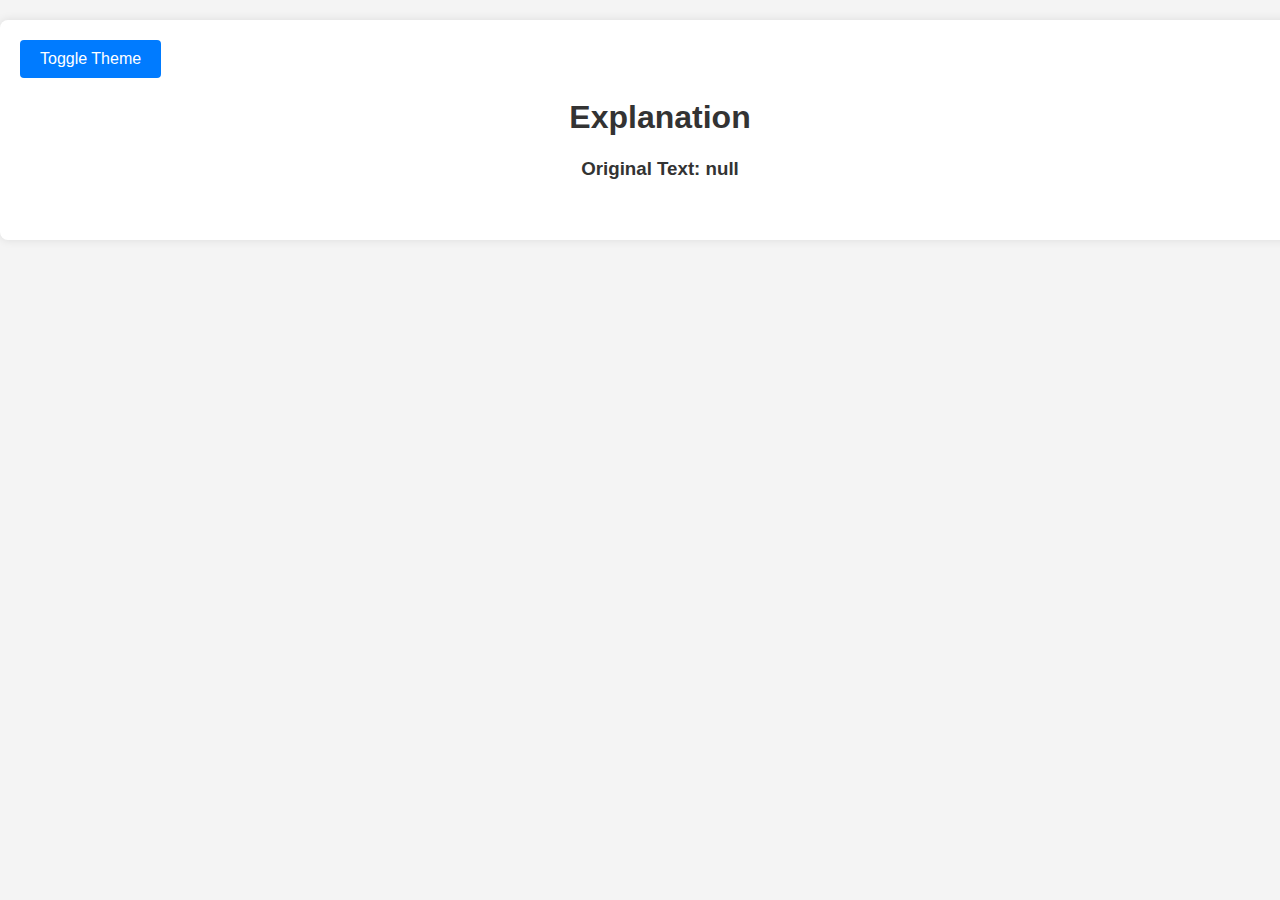
<file: 2) Sentiment Analysis Using X-NLP/Frontend/explanation.html>
<!DOCTYPE html>
<html lang="en">

<head>
    <meta charset="UTF-8">
    <meta name="viewport" content="width=device-width, initial-scale=1.0">
    <title>Explanation</title>
    <link rel="stylesheet" href="styles/styles.css">
    <script src="https://code.jquery.com/jquery-3.6.0.min.js"></script>
</head>

<body>
    <div class="container">
        <button id="toggleTheme" class="btn">Toggle Theme</button>
        <h1>Explanation</h1>
        <div id="originalText"></div>
        <div id="explanation"></div>
        <div class="flex-container">
            <div id="explanationList"></div>
        </div>
    </div>

    <script src="js/themeToggle.js"></script>
    <script>
        $(document).ready(function () {
            const text = localStorage.getItem('explanationText');
            $('#originalText').html(`<h3>Original Text: ${text}</h3>`);

            $.ajax({
                url: 'http://127.0.0.1:5000/explain',
                type: 'POST',
                contentType: 'application/json',
                data: JSON.stringify({ text: text }),
                success: function (response) {
                    $('#explanation').html(`
                        <h2><b>Explanation for <i>${response.pred}</i> prediction</b></h2>
                        ${response.html}
                        `);
                    $('#explanationList').html(`
                    <img src="data:image/png;base64,${response.explanation}" alt="Explanation Plot">
                        <h3>Feature Contributions:</h3>
                        ${response.list_html}
                    `);
                }
            });
        });
    </script>
</body>

</html>
</file>
<file: 1) Dialogue Act Recognition/frontend/styles.css>
body {
    background-color: #232222;
    color: #ffffff;
    font-family: Arial, sans-serif;
    display: flex;
    justify-content: center;
    align-items: center;
    height: 100vh;
    margin: 0;
}
.container {
    text-align: center;
    max-width: 600px;
    width: 100%;
    padding: 20px;
    border: 5px solid white;
    border-radius: 10px;
    background-color: #1e1e1e;
}
.input-text {
    width: 100%;
    padding: 10px;
    margin-bottom: 20px;
    border-radius: 4px;
    border: 1px solid #333;
    background-color: #2e2e2e;
    color: #ffffff;
}
.btn {
    padding: 10px 20px;
    border: none;
    border-radius: 4px;
    background-color: #6200ea;
    color: #ffffff;
    cursor: pointer;
}
.btn:hover {
    background-color: #3700b3;
}
.result {
    margin-top: 20px;
}
</file>
<file: 2) Sentiment Analysis Using X-NLP/Frontend/styles/styles.css>
:root {
    --background-color: #f4f4f4;
    --text-color: #333;
    --container-bg-color: white;
    --btn-bg-color: #007bff;
    --btn-hover-bg-color: #0056b3;
    --input-border-color: #ccc;
}

[data-theme='dark'] {
    --background-color: #333;
    --text-color: #f4f4f4;
    --container-bg-color: #444;
    --btn-bg-color: #0056b3;
    --btn-hover-bg-color: #003f7f;
    --input-border-color: #555;
}

body {
    font-family: Arial, sans-serif;
    background-color: var(--background-color);
    color: var(--text-color);
    margin: 0;
    padding: 0;
}

.container {
    width: 100%;
    margin: 20px auto;
    padding: 20px;
    background-color: var(--container-bg-color);
    box-shadow: 0 0 10px rgba(0, 0, 0, 0.1);
    border-radius: 8px;
}

h1 {
    text-align: center;
}

textarea {
    width: 100%;
    padding: 10px;
    margin-bottom: 20px;
    border: 1px solid var(--input-border-color);
    border-radius: 4px;
    font-size: 16px;
}

.btn {
    padding: 10px 20px;
    color: white;
    background-color: var(--btn-bg-color);
    border: none;
    border-radius: 4px;
    cursor: pointer;
    font-size: 16px;
    margin-right: 10px;
}

.btn:hover {
    background-color: var(--btn-hover-bg-color);
}

#result, #originalText, #explanation,#explanationList {
    margin-top: 20px;
    text-align: center;
}

img {
    max-width: 100%;
    border: 1px solid var(--input-border-color);
    border-radius: 4px;
    margin-top: 20px;
}

ul {
    text-align: left;
    list-style-type: none;
    padding: 0;
}

ul li {
    margin: 5px 0;
}

.flex-container {
    display: flex;
    justify-content:center;
    align-items: center;
    flex-direction: row;
}
</file>
